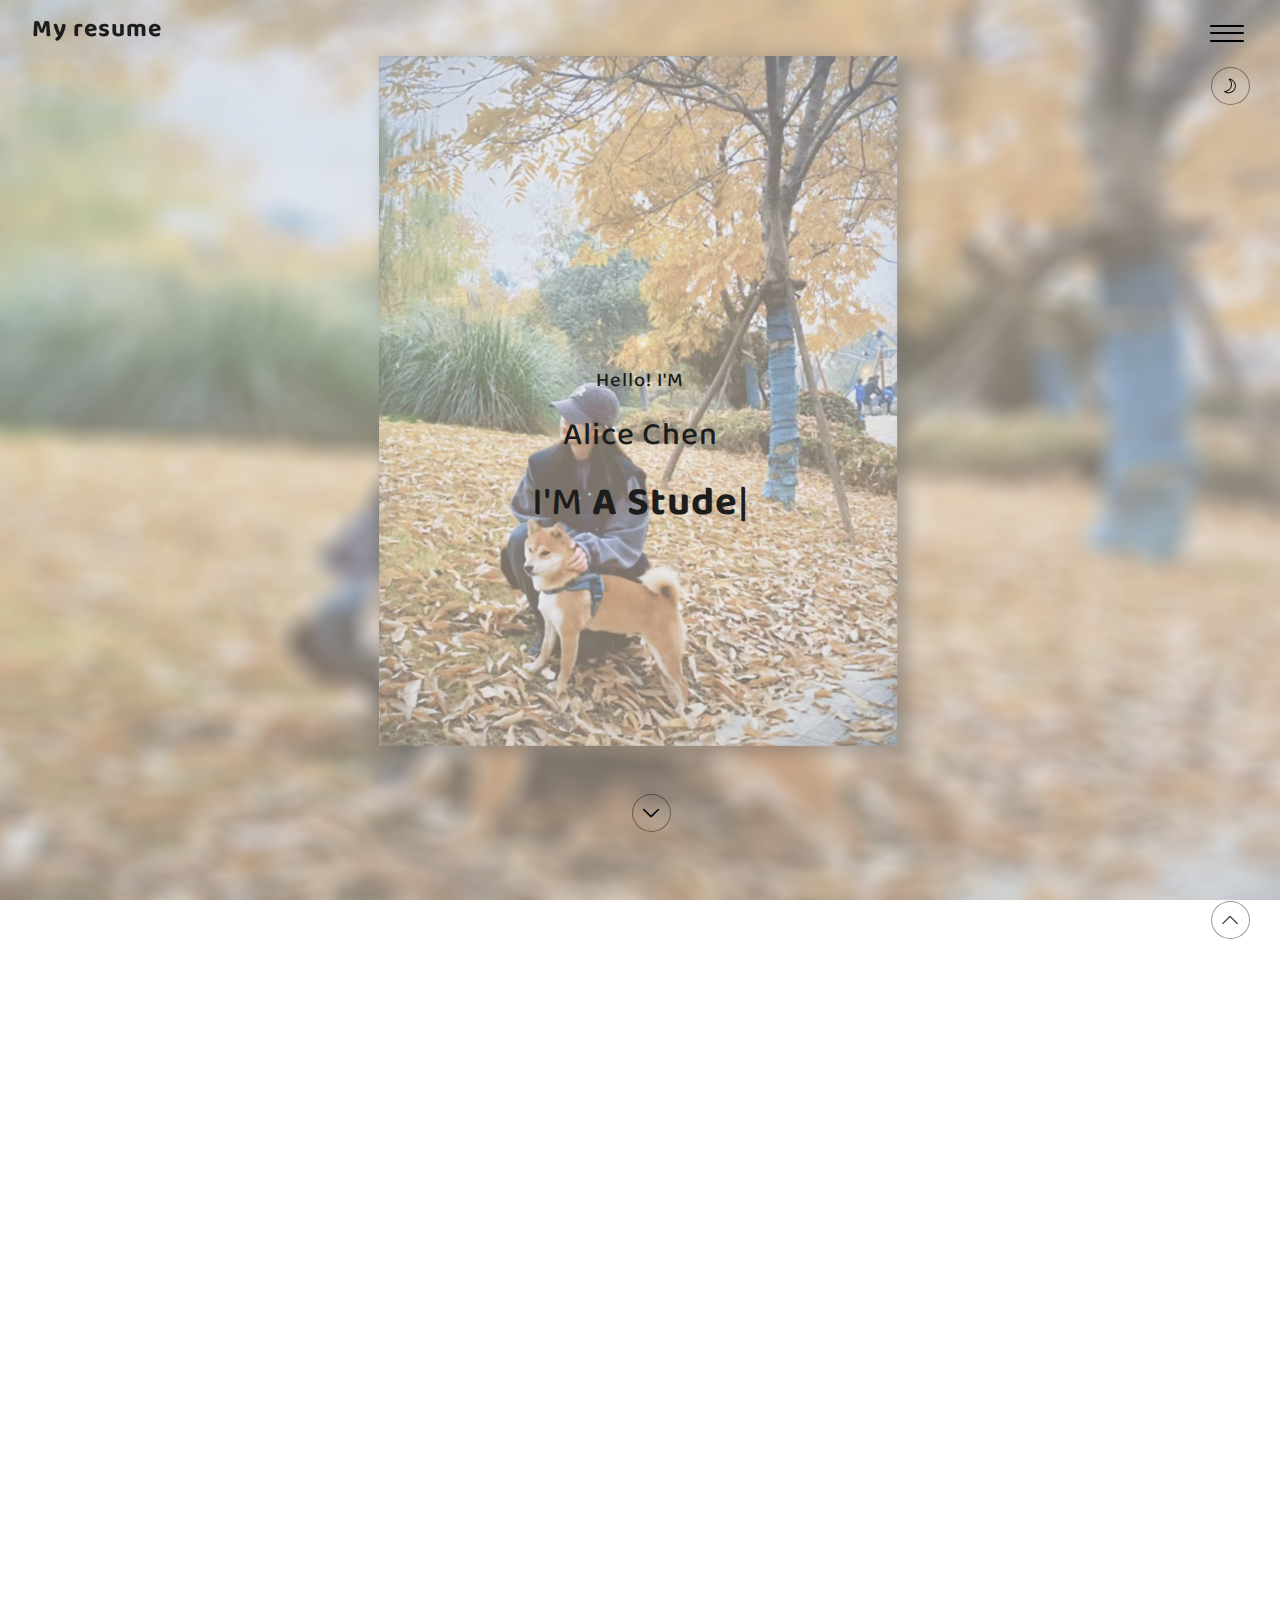
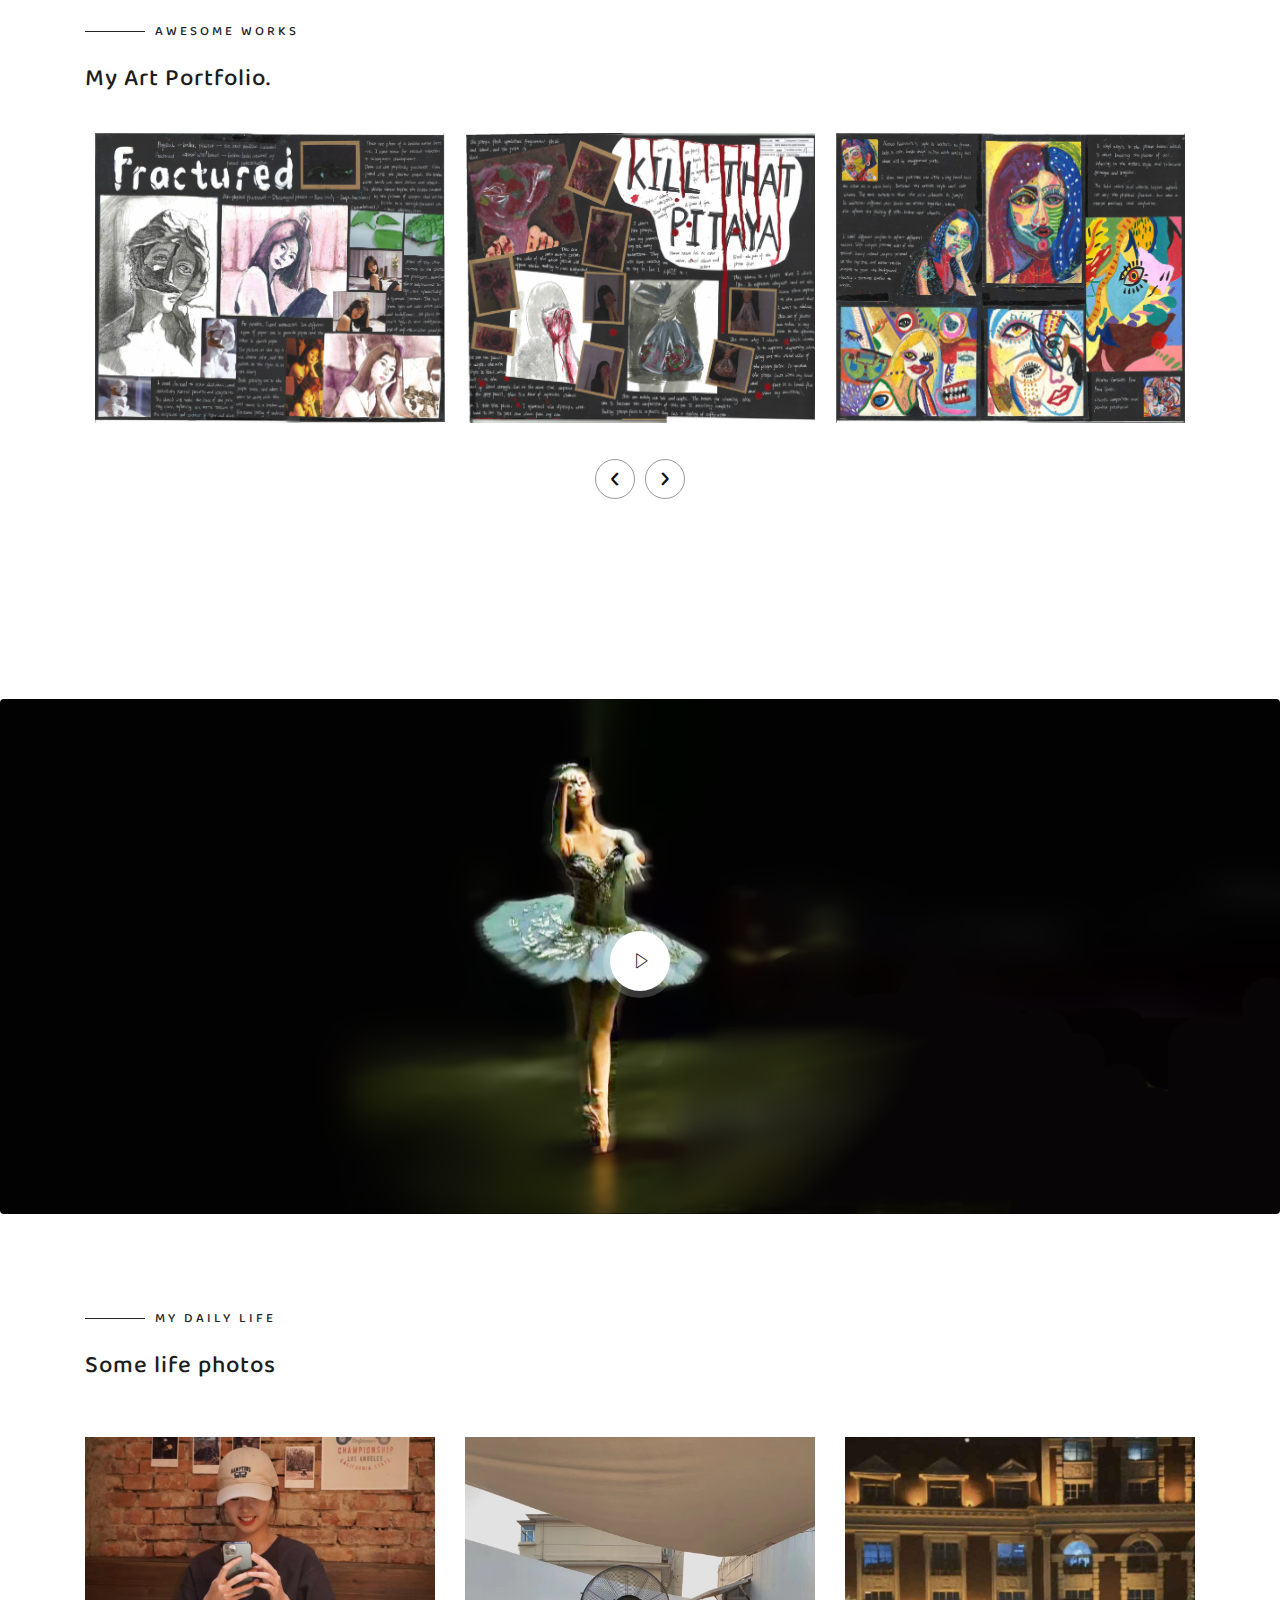
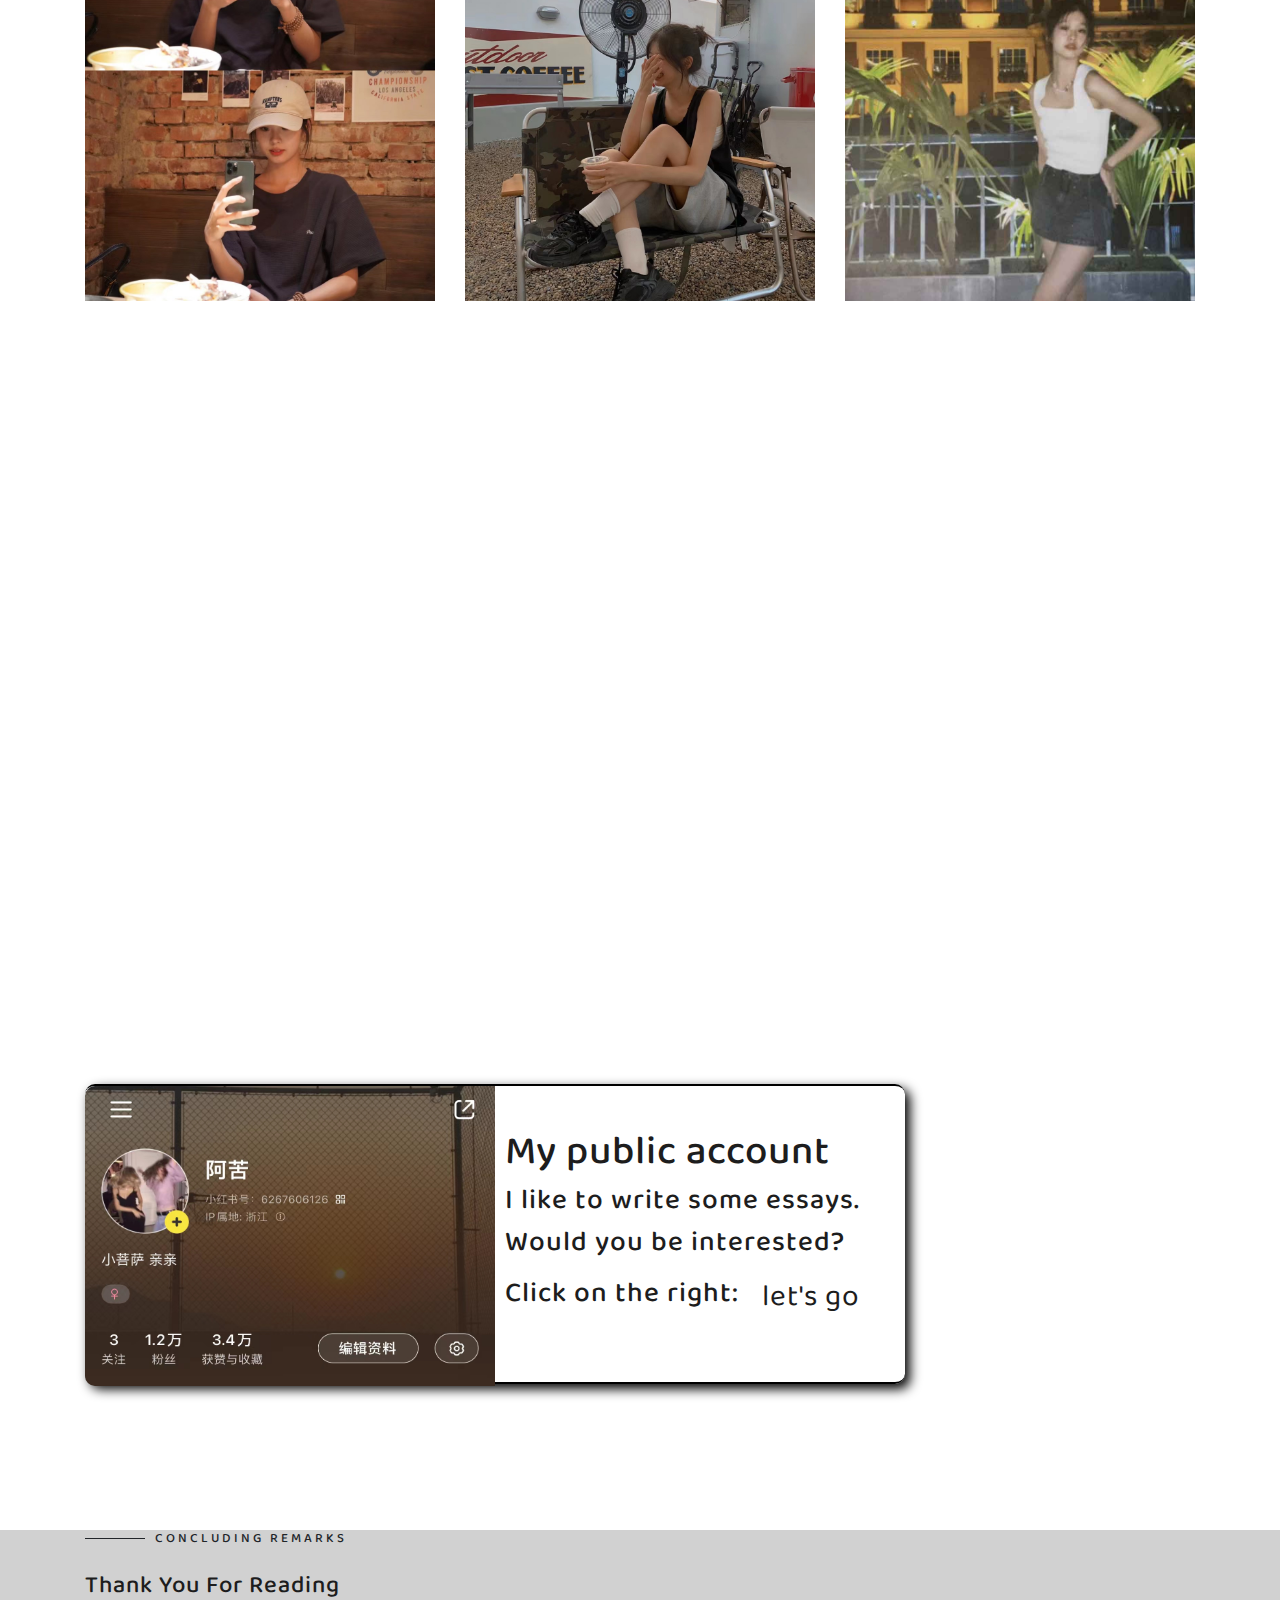
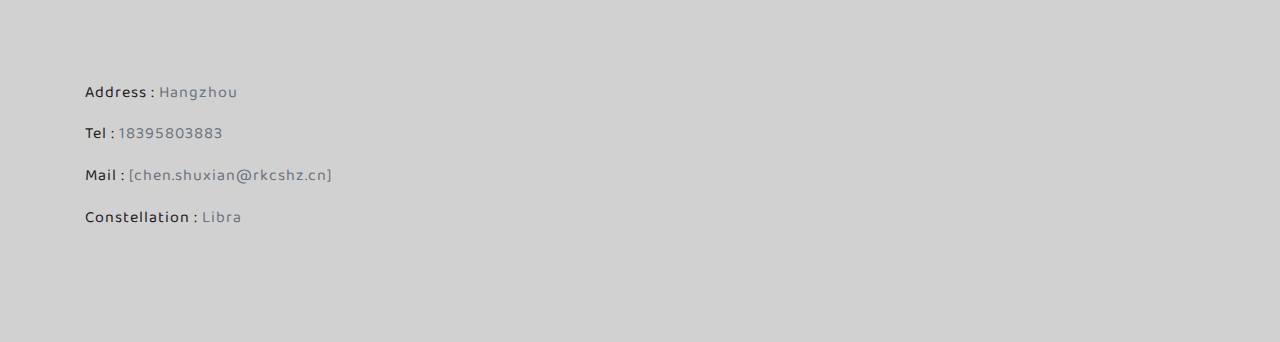
<file: index.html>
﻿<!DOCTYPE html>
<html lang="en">
<head>
    <meta charset="UTF-8">
    <meta name="viewport" content="width=device-width, initial-scale=1.0">
    <title>My introduction</title>
    <meta name="description" content="" />
    <meta name="keywords" content="" />
    <meta name="author" content="Retrina group" />

    <!--  FavIcon  -->
    <link rel="shortcut icon" href="assets/img/favicon.ico">

    <!-- Google Fonts -->
    <link href="https://fonts.googleapis.com/css?family=Baloo+Chettan+2:400,500,700" rel="stylesheet">

    <!--  Plugins Css  -->
    <link rel="stylesheet" href="assets/css/plugins.css">

    <!--  Plugins Css  -->
    <link rel="stylesheet" href="assets/css/animated.css">

    <!--  Custom Style CSS  -->
    <link rel="stylesheet" href="assets/css/style.css">
    <style>
        html,body {
            overflow: auto;
        }
    </style>
</head>
<body data-spy="scroll" data-target="#scrollspy" data-offset="61">

    <!-- ==================== Start Loading ==================== -->

    <div id="overlayer">
        <div id="loading">
            <div id="loading_1" class="loading">.</div>
            <div id="loading_2" class="loading">.</div>
            <div id="loading_3" class="loading">.</div>
            <div id="loading_4" class="loading">l</div>
            <div id="loading_5" class="loading">o</div>
            <div id="loading_6" class="loading">a</div>
            <div id="loading_7" class="loading">d</div>
            <div id="loading_8" class="loading">i</div>
            <div id="loading_9" class="loading">n</div>
            <div id="loading_10" class="loading">g</div>
            <div id="loading_11" class="loading">.</div>
            <div id="loading_12" class="loading">.</div>
            <div id="loading_13" class="loading">.</div>
            <div id="loading_14" class="loading">.</div>
            <div id="loading_15" class="loading">.</div>
        </div>
    </div>

    <!-- ==================== End Loading ==================== -->


    <!-- ==================== Start Navgition ==================== -->

    <header class="fixed-top">
        <div class="logo-area">
            <a href="index.html" class="logo">
                <span class="size-sm mb-0 pl-4 mb-1">My resume</span>
            </a>
        </div>
        <div class="header-info-area">
            <a class="overlay-menu-toggler lni-menu size-md" href="javascript:void(0);"></a>
            <div class="overlay-menu">
                <div class="container">
                        <div class="row">
                            <div class="col-lg-9 col-md-4 overlay-nav">
                                <ul class="list-group text-left" id="myMenu">
                                    <li class="list-group-item">
                                        <a href="#hero" ><span class="nm"  id="#hero#">01.</span>Home</a>
                                    </li>
                                    <li class="list-group-item">
                                        <a href="#about"><span class="nm" id="#about#">02.</span>About</a>
                                    </li>
                                    <li class="list-group-item">
                                        <a href="#portfolio"><span class="nm" id="#portfolio#">03.</span>My Art Portfolio</a>
                                    </li>
                                    <li class="list-group-item">
                                        <a href="#testimonial"><span class="nm" id="#testimonial#">04.</span>My Dance</a>
                                    </li>
                                    <li class="list-group-item">
                                        <a href="#team" ><span class="nm" id="#team#">05.</span>MY daily life</a>
                                    </li>                                   
                                    <li class="list-group-item">
                                        <a href="#blog"><span class="nm" id="#blog#">06.</span>Model photo</a>
                                    </li>
                                    <li class="list-group-item">
                                        <a href="#Writing"><span class="nm" id="#Writing#">07.</span>My Writing</a>
                                    </li>
                                </ul>
                            </div>
                            <div class="col-lg-3 col-md-4">
                                <div class="contact-info">
                                    <div class="item">
                                        <h6>Tel :</h6>
                                        <p>18395803883</p>
                                    </div>
                                    <div class="item">
                                        <h6>Address :</h6>
                                        <p> Hangzhou</p>
                                    </div>
                                    <div class="item">
                                        <h6>Email :</h6>
                                        <p><a href="---------------------" class="__cf_email__" data-cfemail="47292633262b3e202e2b2b222907202a262e2b6924282a">[chen.shuxian@rkcshz.cn]</a></p>
                                        <!-- <ul class="list-inline socails mt-4">
                                            <li class="list-inline-item"><a href="#"><i class="lni-facebook-filled"></i></a></li>
                                            <li class="list-inline-item"><a href="#"><i class="lni-twitter-filled"></i></a></li>
                                            <li class="list-inline-item"><a href="#"><i class="lni-github-original"></i></a></li>
                                            <li class="list-inline-item"><a href="#"><i class="lni-linkedin-original"></i></a></li>
                                        </ul> -->
                                    </div>
                                </div>
                            </div>
                        </div>
                    </div>
            </div>
        </div>
    </header>

     <!-- ==================== End Navgition ==================== -->


    <!-- ==================== Start Hero ==================== -->

    <section id="hero" class="hero hero-01 full-screen">
        <div class="hero-table">
            <div class="hero-table-center">
                <div class="container">
                    <div class="row justify-content-center">
                        <div class="col-lg-12">
                            <div class="text-center hero-content mx-auto">
                                <h5 class="mb-4">Hello! I'M</h5>
                                <h2 class="mx-auto mt-4">Alice Chen</h2>
                                <h1 class="text-capitalize mt-4">I'M <span class="element font-weight-bold" data-elements="a Student.,a girl."></span></h1>
                            </div>
                        </div>
                        <div class="hero-icon">
                            <a href="#about">
                                <i class="lni-chevron-down font-weight-bold"></i>
                            </a>
                        </div>
                    </div>
                </div>
            </div>
        </div>
    </section>

    <!-- ==================== End Hero ==================== -->


    <!-- ==================== Start About  ==================== -->

    <section id="about" class="about py-6">
        <div class="container">
            <div class="row align-items-center pb-5">
                <div class="col-lg-8 wow fadeInLeft">
                    <div class="mt-3">
                        <h2 class="sub-title">Let Me Introduce Myself.</h2>
                        <h4 class="mt-4">Hello! <span class="base-color font-weight-bold">I'M Alice Chen.</span></h4>
                        <p class="text-muted mt-4"> I'm from Hangzhou. In life, I am a colorful person. I have my long-standing interests, such as playing the piano, writing and ballet; There are also new things that I'm trying to do, like skiing, cross-stitch, screenwriting, swimming, porn studies, etc.</p>
                        <div class="row">
                            <div class="col-md-6">
                                <ul class="about-info">
                                    <li class="mt-3">Full Name :<span class="text-muted ml-3">  Alice. Chen</span></li>
                                    <li class="mt-3">Email :<span class="text-muted ml-3"><a href="/cdn-cgi/l/email-protection" class="__cf_email__" data-cfemail="6a040b1e0b06130d0306060f042a0d070b030644090507">chen.shuxian@rkcshz.cn</a></span></li>
                                    <li class="mt-3">Address :<span class="text-muted ml-3">  Hangzhou</span></li>
                                </ul>
                            </div>
                            <div class="col-md-6">
                                <ul class="about-info">
                                    <li class="mt-3">Birth Date :<span class="text-muted ml-3"> 10-12-2004</span></li>
                                    <li class="mt-3">Constellation :<span class="text-muted ml-3"> Libra</span></li>
                                    <li class="mt-3">Tel :<span class="text-muted ml-3"> 18395803883</span></li>
                                </ul>
                            </div>
                        </div>
                        <div class="mt-4 pt-2">
                            <a href="#" class="main-btn">Back to top</a>
                        </div>
                    </div>
                </div>
                <div class="col-lg-4 wow fadeInRight">
                    <div class="mt-3 about-img">
                        <img src="assets/img/wex_20220929192509.jpg" alt="" class="img-fluid rounded">
                    </div>
                </div>
            </div>
            <!-- <div class="row align-items-center mt-5">
                <div class="col-lg-6">
                    <h4>Self evaluation</h4>
                    <p class="mt-3 text-muted">How are you? I'm fine 3Q, and you?How are you? I'm fine 3Q, and you?How are you? I'm fine 3Q, and you?How are you? I'm fine 3Q, and you?How are you? I'm fine 3Q, and you?</p>
                </div>
                <div class="col-lg-6">
                    <div id="skills" class="skill-box pt-4 pt-lg-0 mt-4">
                        <div class="skillbar clearfix" data-percent="95%">
                            <div class="skillbar-title"><span>A</span></div>
                            <div class="fill-skillbar skillbar-bar"></div>
                            <div class="skill-bar-percent">95%</div>
                        </div>
                        <div class="skillbar clearfix " data-percent="85%">
                            <div class="skillbar-title"><span>B</span></div>
                            <div class="fill-skillbar skillbar-bar"></div>
                            <div class="skill-bar-percent">85%</div>
                        </div>
                        <div class="skillbar clearfix" data-percent="75%">
                            <div class="skillbar-title"><span>C</span></div>
                            <div class="fill-skillbar skillbar-bar"></div>
                            <div class="skill-bar-percent">75%</div>
                        </div>
                    </div>
                </div>
            </div> -->
        </div>
    </section>

    <!-- ==================== End About  ==================== -->

    <!-- ==================== Start Services ==================== -->

    <!-- <section id="services" class="pb-6">
        <div class="container">
            <div class="row justify-content-center">
                <div class="col-lg-12 wow fadeInUp" data-wow-delay="200ms" data-wow-duration="1000ms">
                    <div class="text-left">
                        <h2 class="sub-title">Know Me Better</h2>
                        <h4 class="mt-4">My specialty</h4>
                    </div>
                </div>
            </div>
            <div class="row">
                <div class="col-lg-4 wow fadeInUp mt-4" data-wow-delay="200ms" data-wow-duration="1000ms">
                    <div class="services-item text-left">
                        <div class="p-4">
                            <img src="assets/img/dancing.png" alt="" style="width: 37px; height: 36px;">
                            <h5 class="my-4">Dance level</h5>
                            <p class="mb-0 text-muted">I love dancing.My dancing ability is very strong!</p>
                        </div>
                    </div>
                </div>
                <div class="col-lg-4 wow fadeInUp mt-4" data-wow-delay="400ms" data-wow-duration="1000ms">
                    <div class="services-item text-left">
                        <div class="p-4">
                            <img src="assets/img/painting.png" alt="" style="width: 37px; height: 36px;">
                            <h5 class="my-4">Painting level</h5>
                            <p class="mb-0 text-muted">I love painting.My painting ability is very strong! </p>
                        </div>
                    </div>
                </div>
                <div class="col-lg-4 wow fadeInUp mt-4" data-wow-delay="500ms" data-wow-duration="1000ms">
                    <div class="services-item text-left">
                        <div class="p-4">
                            <img src="assets/img/learning.png" alt="" style="width: 37px; height: 36px;">
                            <h5 class="my-4">Learning ability</h5>
                            <p class="mb-0 text-muted">I love learning.My learning ability is very strong! </p>
                        </div>
                    </div>
                </div>
                <div class="col-lg-4 wow fadeInUp mt-4" data-wow-delay="200ms" data-wow-duration="1000ms">
                    <div class="services-item text-left">
                        <div class="p-4">
                            <img src="assets/img/computer160.png" alt="" style="width: 37px; height: 36px;">
                            <h5 class="my-4">Computer level</h5>
                            <p class="mb-0 text-muted">I love computer technology.My computer skills are very strong! </p>
                        </div>
                    </div>
                </div>
                <div class="col-lg-4 wow fadeInUp mt-4" data-wow-delay="400ms" data-wow-duration="1000ms">
                    <div class="services-item text-left">
                        <div class="p-4">                          
                            <img src="assets/img/design.png" alt="" style="width: 37px; height: 36px;">
                            <h5 class="my-4">Art design</h5>
                            <p class="mb-0 text-muted">I love art.My design ability is very strong! </p>
                        </div>
                    </div>
                </div>
                <div class="col-lg-4 wow fadeInUp mt-4" data-wow-delay="500ms" data-wow-duration="1000ms">
                    <div class="services-item text-left">
                        <div class="p-4">
                            <img src="assets/img/logical.png" alt="" style="width: 37px; height: 36px;">
                            <h5 class="my-4">Logic ability</h5>
                            <p class="mb-0 text-muted">I love thinking.My logical ability is very strong! </p>
                        </div>
                    </div>
                </div>
            </div>
        </div>
    </section> -->

    <!-- ==================== End Services ==================== -->


    <!-- ==================== Start Works ==================== -->

    <section id="portfolio" class="portfolio pb-6">
        <div class="container">
            <div class="row">
                <div class="col-lg-12">
                    <div class="text-left">
                        <h2 class="sub-title">Awesome Works</h2>
                        <h4 class="mt-4">My Art Portfolio.</h4>
                    </div>
                </div>
            </div>
            <div class="row mt-4">
                <div class="col-lg-12 pb-5">
                    <div class="owl-carousel">
                        <!-- Item 01 -->
                        <div class="portfolio-item">
                            <div class="portfolio-item-content box">
                                <img src="assets/img/portfolio/未标题_全景图-1.jpg" alt="/" style="height:290px ;">
                                <div class="box-content">
                                    <h6><a href="portfolio-light.html"> Art Portfolio</a></h6>
                                    <h4><a href="portfolio-light.html">Please click on me to see more.</a></h4>
                                </div>
                            </div>
                        </div>
                        <!-- Item 02 -->
                        <div class="portfolio-item">
                            <div class="portfolio-item-content box">
                                <img src="assets/img/portfolio/未标题_全景图-1-2.jpg" alt="/" style="height:290px ;">
                                <div class="box-content">
                                    <h6><a href="portfolio-light.html"> Art Portfolio</a></h6>
                                    <h4><a href="portfolio-light.html">Please click on me to see more.</a></h4>
                                </div>
                            </div>
                        </div>
                        <!-- Item 03 -->
                        <div class="portfolio-item">
                            <div class="portfolio-item-content box">
                                <img src="assets/img/portfolio/未标题_全景图-2.jpg" alt="/" style="height:290px ;">
                                <div class="box-content">
                                    <h6><a href="portfolio-light.html"> Art Portfolio</a></h6>
                                    <h4><a href="portfolio-light.html">Please click on me to see more.</a></h4>
                                </div>
                            </div>
                        </div>
                        <!-- Item 04 -->
                        <div class="portfolio-item">
                            <div class="portfolio-item-content box">
                                <img src="assets/img/portfolio/未标题_全景图-3-1.jpg" alt="/" style="height:290px ;">
                                <div class="box-content">
                                    <h6><a href="portfolio-light.html"> Art Portfolio</a></h6>
                                    <h4><a href="portfolio-light.html">Please click on me to see more.</a></h4>
                                </div>
                            </div>
                        </div>
                        <!-- Item 05 -->
                        <div class="portfolio-item">
                            <div class="portfolio-item-content box">
                                <img src="assets/img/portfolio/未标题_全景图-3.jpg" alt="/" style="height:290px ;">
                                <div class="box-content">
                                    <h6><a href="portfolio-light.html"> Art Portfolio</a></h6>
                                    <h4><a href="portfolio-light.html">Please click on me to see more.</a></h4>
                                </div>
                            </div>
                        </div>
                        <!-- Item 06 -->
                        <div class="portfolio-item">
                            <div class="portfolio-item-content box">
                                <img src="assets/img/portfolio/未标题_全景图-6.jpg" alt="/" style="height:290px ;">
                                <div class="box-content">
                                    <h6><a href="portfolio-light.html"> Art Portfolio</a></h6>
                                    <h4><a href="portfolio-light.html">Please click on me to see more.</a></h4>
                                </div>
                            </div>
                        </div>
                        <!-- Item 07 -->
                        <div class="portfolio-item">
                            <div class="portfolio-item-content box">
                                <img src="assets/img/portfolio/未标题_全景图-5.jpg" alt="/" style="height:290px ;">
                                <div class="box-content">
                                    <h6><a href="portfolio-light.html"> Art Portfolio</a></h6>
                                    <h4><a href="portfolio-light.html">Inspiring new space.</a></h4>
                                </div>
                            </div>
                        </div>
                        <!-- Item 08 -->
                        <!-- <div class="portfolio-item">
                            <div class="portfolio-item-content box">
                                <img src="assets/img/portfolio/portfolio-08.jpg" alt="/" style="height:290px ;">
                                <div class="box-content">
                                    <h6><a href="portfolio-light.html">art & illustration</a></h6>
                                    <h4><a href="portfolio-light.html">Inspiring new space.</a></h4>
                                </div>
                            </div>
                        </div> -->
                        <!-- Item 09 -->
                        <!-- <div class="portfolio-item">
                            <div class="portfolio-item-content box">
                                <img src="assets/img/portfolio/portfolio-09.jpg" alt="/" style="height:290px ;">
                                <div class="box-content">
                                    <h6><a href="portfolio-light.html">art & illustration</a></h6>
                                    <h4><a href="portfolio-light.html">Inspiring new space.</a></h4>
                                </div>
                            </div>
                        </div> -->
                        <!-- Item 10 -->
                        <!-- <div class="portfolio-item">
                            <div class="portfolio-item-content box">
                                <img src="assets/img/portfolio/portfolio-10.jpg" alt="/" style="height:290px ;">
                                <div class="box-content">
                                    <h6><a href="portfolio-light.html">art & illustration</a></h6>
                                    <h4><a href="portfolio-light.html">Inspiring new space.</a></h4>
                                </div>
                            </div>
                        </div> -->
                    </div>
                </div>
            </div>
        </div>
    </section>

    <!-- ==================== End Works ==================== -->


    <!-- ==================== Start Testimonial ==================== -->

    <!-- <section class="testimonial pb-6" id="testimonial">
        <div class="container text-center">
            <div class="row border-top border-bottom">
                <div class="col-12 py-6">
                    <div class="owl-carousel"> -->
                        <!-- Item 01 -->
                        <!-- <div class="testimonial-item">
                            <p>"This has been one of the best Customer Support experiences I have ever had. The design of the theme also, AMAZING! Thank you so much for all your help DynamicLayers!"</p>
                            <div class="mt-5">
                                <img src="assets/img/client-01.png" alt="/" class="mx-auto rounded-circle">
                            </div>
                            <h4 class="mt-3">-Jone Doe, <span class="font-weight-bold">Seo Manager</span></h4>
                        </div> -->
                        <!-- Item 02 -->
                        <!-- <div class="testimonial-item">
                            <p>"This has been one of the best Customer Support experiences I have ever had. The design of the theme also, AMAZING! Thank you so much for all your help DynamicLayers!"</p>
                            <div class="mt-5">
                                <img src="assets/img/client-02.png" alt="/" class="mx-auto rounded-circle">
                            </div>
                            <h4 class="mt-3">-Jessy Doe, <span class="font-weight-bold">UI Designer</span></h4>
                        </div> -->
                        <!-- Item 03 -->
                        <!-- <div class="testimonial-item">
                            <p>"This has been one of the best Customer Support experiences I have ever had. The design of the theme also, AMAZING! Thank you so much for all your help DynamicLayers!"</p>
                            <div class="mt-5">
                                <img src="assets/img/client-03.png" alt="/" class="mx-auto rounded-circle">
                            </div>
                            <h4 class="mt-3">-Jully Doe, <span class="font-weight-bold">UX Designer</span></h4>
                        </div>
                    </div>
                </div>
            </div>
        </div>
    </section> -->

    <!-- ====================  End  Testimonial ==================== -->


    <!-- ==================== Start Video ==================== -->
    <section class="testimonial pb-6" id="testimonial"></section>
    <section class="my-video pb-6">
        <div class="container-fluid">
            <div class="row">
                <div class=" mx-auto">
                    <div class="position-relative video">
                        <img src="assets/img/WechatIMG1514.png" alt="/" class="img-fluid rounded">
                        <a href="./assets/img/开开心心 不动脑筋 2022-03-03 12.43.41.mp4" class="popup-vimeo video-box-btn my-4 mb-lg-0">
                            <i class="lni-play base-color"></i>
                        </a>
                    </div>
                </div>
            </div>
        </div>
    </section>
</section>

    <!-- ====================  End Video ==================== -->


    <!-- ==================== Start Team ==================== -->

    <section id="team" class="team pb-6">
        <div class="container">
            <div class="row">
                <div class="col-lg-12">
                    <div class="text-left">
                        <h2 class="sub-title">my daily life</h2>
                        <h4 class="mt-4">Some life photos</h4>
                    </div>
                </div>
            </div>
            <div class="row mt-4">
                <div class="col-md-6 col-lg-4">
                    <div class="box" style="height: 490px;">
                        <a href="#"></a>
                        <img src="assets/img/微信图片_20221002235609.jpg" class="w-100" alt="" >
                        <div class="box-content">
                            <h3 class="title">life</h3>
                            <ul class="social">
                                <li><a href="#"><i class="lni-instagram-original"></i></a></li>
                            </ul>
                            <span class="post">&nbsp;</span>
                        </div>
                    </div>
                </div>
                <div class="col-md-6 col-lg-4">
                    <div class="box" style="height: 490px;">
                        <a href="#"></a>
                        <img src="assets/img/微信图片_20221002235633.jpg" class="w-100" alt="" >
                        <div class="box-content">
                            <h3 class="title">life</h3>
                            <ul class="social">
                                <li><a href="#"><i class="lni-instagram-original"></i></a></li>
                            </ul>
                            <span class="post">&nbsp;</span>
                        </div>
                    </div>
                </div>
                <div class="col-md-6 col-lg-4">
                    <div class="box" style="height: 490px;">
                        <a href="#"></a>
                        <img src="assets/img/123.jpg" class="w-100" alt="" >
                        <div class="box-content">
                            <h3 class="title">life</h3>
                            <ul class="social">
                                <li><a href="#"><i class="lni-instagram-original"></i></a></li>
                            </ul>
                            <span class="post">&nbsp;</span>
                        </div>
                    </div>
                </div>
            </div>
        </div>
    </section>

    <!-- ====================  End team ==================== -->


    <!-- ==================== Start Fun Facts ==================== -->

    <!-- <div class="pb-6 facts">
        <div class="container">
            <div id="count-up" class="text-center">
                <div class="container">
                    <div class="row"> -->
                        <!-- Item-01 -->
                        <!-- <div class="col-12 col-sm-6 col-md-3 mt-sm-0 count-item">
                            <div class="count-icon">
                                <i class="lni-download size-lg"></i>
                            </div>
                            <div class="count-content">
                                <span class="timer count-number" data-from="0" data-to="286" data-speed="5000">286</span>
                            </div>
                            <p class="mb-0">Files Download</p>
                        </div> -->
                        <!-- Item-02 -->
                        <!-- <div class="col-12 col-sm-6 col-md-3 mt-sm-0 mt-5 count-item">
                            <div class="count-icon">
                                <i class="lni-pencil-alt size-lg"></i>
                            </div>
                            <div class="count-content">
                                <span class="timer count-number" data-from="0" data-to="6549" data-speed="5000">6549</span>
                            </div>
                            <p class="mb-0">Project Done</p>
                        </div> -->
                        <!-- Item-03 -->
                        <!-- <div class="col-12 col-sm-6 col-md-3 mt-md-0 mt-5 count-item">
                            <div class="count-icon">
                                <i class="lni-medall size-lg"></i>
                            </div>
                            <div class="count-content">
                                <span class="timer count-number" data-from="0" data-to="793" data-speed="5000">793</span>
                            </div>
                            <p class="mb-0">Get Award</p>
                        </div> -->
                        <!-- Item-04 -->
                        <!-- <div class="col-12 col-sm-6 col-md-3 mt-md-0 mt-5 count-item">
                            <div class="count-icon">
                                <i class="lni-emoji-smile size-lg"></i>
                            </div>
                            <div class="count-content">
                                <span class="timer count-number" data-from="0" data-to="286" data-speed="5000">286</span>
                            </div>
                            <p class="mb-0">Happy Client</p>
                        </div>
                    </div>
                </div>

            </div>
        </div>
    </div> -->

    <!-- ====================  End Fun Facts ==================== -->


    <!-- ==================== Start Blog ==================== -->

    <section class="blog pb-6" id="blog">
        <div class="container">
            <div class="row justify-content-center">
                <div class="col-lg-12 wow fadeInUp" data-wow-delay="200ms" data-wow-duration="1000ms">
                    <div class="text-left">
                        <h2 class="sub-title">Photo Introduction</h2>
                        <h4 class="mt-4">Model photo</h4>
                    </div>
                </div>
            </div>
            <div class="row mt-5">
                <div class="col-lg-4 mt-3 wow fadeInUp" data-wow-delay="200ms" data-wow-duration="1000ms">
                    <div class="bg-light">
                        <div class="blog-img" style="height: 211px;">
                            <img src="assets/img/portfolio/bai2.jpg" alt="/" >
                        </div>
                        <div class="p-4 blog-content">
                            <div class="info mb-2">
                                <a href="#0">As a model</a>
                                <a href="#0"></a>
                            </div>
                            <h5 class="mt-3">
                                <a href="#0">pleats</a>
                            </h5>
                            <a class="mt-3" href="dance1.html">
                                <span>Read More</span>
                            </a>
                        </div>
                    </div>
                </div>
                <div class="col-lg-4 mt-3 wow fadeInUp" data-wow-delay="400ms" data-wow-duration="1000ms">
                    <div class="bg-light">
                        <div class="blog-img" style="height: 211px;">
                            <img src="assets/img/portfolio/zi2.jpg" alt="/" >
                        </div>
                        <div class="p-4 blog-content">
                            <div class="info mb-2">
                                <a href="#0">As a model</a>
                                <a href="#0"></a>
                            </div>
                            <h5 class="mt-3">
                                <a href="#0">space concept</a>
                            </h5>
                            <a class="mt-3" href="dance3.html">
                                <span>Read More</span>
                            </a>
                        </div>
                    </div>
                </div>
                <div class="col-lg-4 mt-3 wow fadeInUp" data-wow-delay="500ms" data-wow-duration="1000ms">
                    <div class="bg-light">
                        <div class="blog-img" style="height: 211px;">
                            <img src="assets/img/portfolio/meng1.jpg" alt="/" >
                        </div>
                        <div class="p-4 blog-content">
                            <div class="info mb-2">
                                <a href="#0">As a model</a>
                                <a href="#0"></a>
                            </div>
                            <h5 class="mt-3">
                                <a href="#0">bondage</a>
                            </h5>
                            <a class="mt-3" href="dance2.html">
                                <span>Read More</span>
                            </a>
                        </div>
                    </div>
                </div>
            </div>
        </div>
    </section>

    <section class="blog pb-6" id="Writing">
        <div class="container">
            <div class="row justify-content-center">
                <div class="col-lg-12 wow fadeInUp" data-wow-delay="200ms" data-wow-duration="1000ms">
                    <div class="text-left">
                        <h2 class="sub-title">Introduction to Writing</h2>
                        <h4 class="mt-4">My Writing</h4>
                    </div>
                </div>
            </div>
            <div class="writing_box" style=" border-radius: 10px; border-bottom: 2px solid black ; border-top: 2px solid black ; height: 300px; width: 820px; box-shadow: 5px 5px 12px black; display: flex; " >
                <img src="assets/img/small_red_book_20220930163532.jpg" alt="" style="height: 300px; width: 410px; border-radius: 10px 0 0 10px; ">
                <div class="red_book_box" style="display: flex; flex-direction: column;  justify-content: flex-start; margin: 40px 10px 10px 10px; ">
                    <h1>My public account</h1>
                    <h3>I like to write some essays.</h3>
                    <h3>Would you be interested?</h3>
                    <div class="a_box" style="display: flex; justify-content: space-between; align-items: center;height: 60px; "><h3>Click on the right:</h3><a href="writing.html" style="font-size: 30px;">let's go</a></div>
                </div>
            </div>
                
                
            
        </div>
    </section>
    <!-- ====================  End Blog ==================== -->


    <!-- ==================== Start  Contact ==================== -->

    <section class="contact pb-6" id="contact" style="background-color: rgb(209, 209, 209); margin-top: 30px;">
        <div class="container" style="margin-top: 50px;">
            <div class="row justify-content-center">
                <div class="col-lg-12">
                    <div class="text-left">
                        <h2 class="sub-title">Concluding Remarks</h2>
                        <h4 class="mt-4">Thank You For Reading</h4>
                    </div>
                </div>
            </div>
            <div class="row mt-5">
                <div class="col-lg-6 text-left">
                    <div class="contact-form">
                        <!-- <h6>Finally, let me introduce myself </h6>
                        <p class="mt-4 text-muted">--------------------------------</p> -->
                        <div class="mt-4" style="margin-top: 0;">
                            <p> Address : <span class="text-muted"> Hangzhou</span></p>
                            <p> Tel : <span class="text-muted"> 18395803883</span></p>
                            <p> Mail : <span class="text-muted"><a href="javascript:;" class="__cf_email__" data-cfemail="96f8f7e2f7faeff1fffafaf3f8d6f1fbf7fffab8f5f9fb">[chen.shuxian@rkcshz.cn]</a></span></p>
                            <p> Constellation : <span class="text-muted"> Libra</span></p>
                        </div>
                    </div>
                </div>
                <div class="col-lg-6 text-left">
                    <!-- <h6>How can I help you ? </h6>
                    <form id="contactForm" class="form mt-3">
                        <div class="row">
                            <div class="col-lg-12 form-item">
                                <div class="form-group">
                                    <input name="name" id="name" type="text" class="form-control" placeholder="Your Name*" required >
                                </div>
                            </div>
                            <div class="col-lg-12 form-item">
                                <div class="form-group">
                                    <input name="email" id="email" type="email" class="form-control" placeholder="Your Email*" required >
                                </div>
                            </div>
                            <div class="col-12 form-item">
                                <div class="form-group">
                                    <textarea name="comments" id="comments" rows="2" class="form-control h-auto" placeholder="Your message..."></textarea>
                                </div>
                            </div>
                            <div class="col-sm-12 text-left">
                                <button type="button" class="main-btn" id="submit-btn" onclick="sendEmail()">Send Message</button>
                                <div id="message" class="toast shadow-none main-btn bg-transparent" role="alert" aria-live="assertive" aria-atomic="true" data-delay="4000" >
                                    <div class="toast-body d-inline-block"></div>
                                    <button type="button" class="pr-3 close" data-dismiss="toast" aria-label="Close">
                                        <span aria-hidden="true" class="lni-close"></span>
                                    </button>
                                </div>
                            </div>
                        </div>
                    </form> -->
                </div>
            </div>
        </div>
    </section>

    <!-- ====================  End  Contact ==================== -->


    <!-- ==================== Start Footer ==================== -->

    <!-- <footer class="footer py-6">
        <div class="container">
            <div class="row justify-content-center text-center">
                <div class="col-md-12">
                    <div class="text-center">
                        <a class="logo" href="#">
                            <span>ARAS</span>
                        </a>
                        <ul class="list-inline socails mt-4">
                            <li class="list-inline-item"><a href="#"><i class="lni-facebook-filled"></i></a></li>
                            <li class="list-inline-item"><a href="#"><i class="lni-twitter-filled"></i></a></li>
                            <li class="list-inline-item"><a href="#"><i class="lni-github-original"></i></a></li>
                            <li class="list-inline-item"><a href="#"><i class="lni-linkedin-original"></i></a></li>
                        </ul>
                        <p class="text-dark"> 2020 &copy; ARAS. Designed by <a href="http://www.bootstrapmb.com/" class="base-color">Retrina Group</a>.</p>
                    </div>
                </div>
            </div>
        </div>
    </footer> -->

    <!-- ====================  End Footer ==================== -->


    <!-- ====================  Start  Color Scheme  ==================== -->

    <a class="color-scheme text-white d-inline-block" href="javascript:void(0)"><i class="lni-night"></i></a>

    <!-- ====================  End Color Scheme ==================== -->


    <!-- ==================== Start Return to Top ==================== -->

    <a href="javascript:void(0)" class="return-to-top"><i class="lni-chevron-up"></i></a>

    <!-- ==================== End Return to Top ==================== -->



    <!--  JavaScripts  -->
    <script src="assets/js/jquery-3.4.1.min.js"></script>

    <!--  Plugins JS  -->
    <script src="assets/js/plugins.js"></script>

    <!--  Plugins JS  -->
    <script src="assets/js/wow.min.js"></script>

    <!--  Custom JS  -->
    <script src="assets/js/aras.js"></script>
    <script>
        
        var loc = location.href;
        var n1 = loc.length;//地址的总长度
        var n2 = loc.indexOf("?");//取得=号的位置
        var id = decodeURI(loc.substr(n2+1, n1-n2));//从=号后面的内容
        // if (id=='#hero') {
        //     document.getElementById("#hero#").click();
        //     // console.log('okok');
        // } else if (id=='#about') {
        //     document.getElementById("#about#").click();

        // }
        console.log(id);
        window.onload=function(options) {
            console.log(options);
        }
    </script>
</body>
</html>
</file>
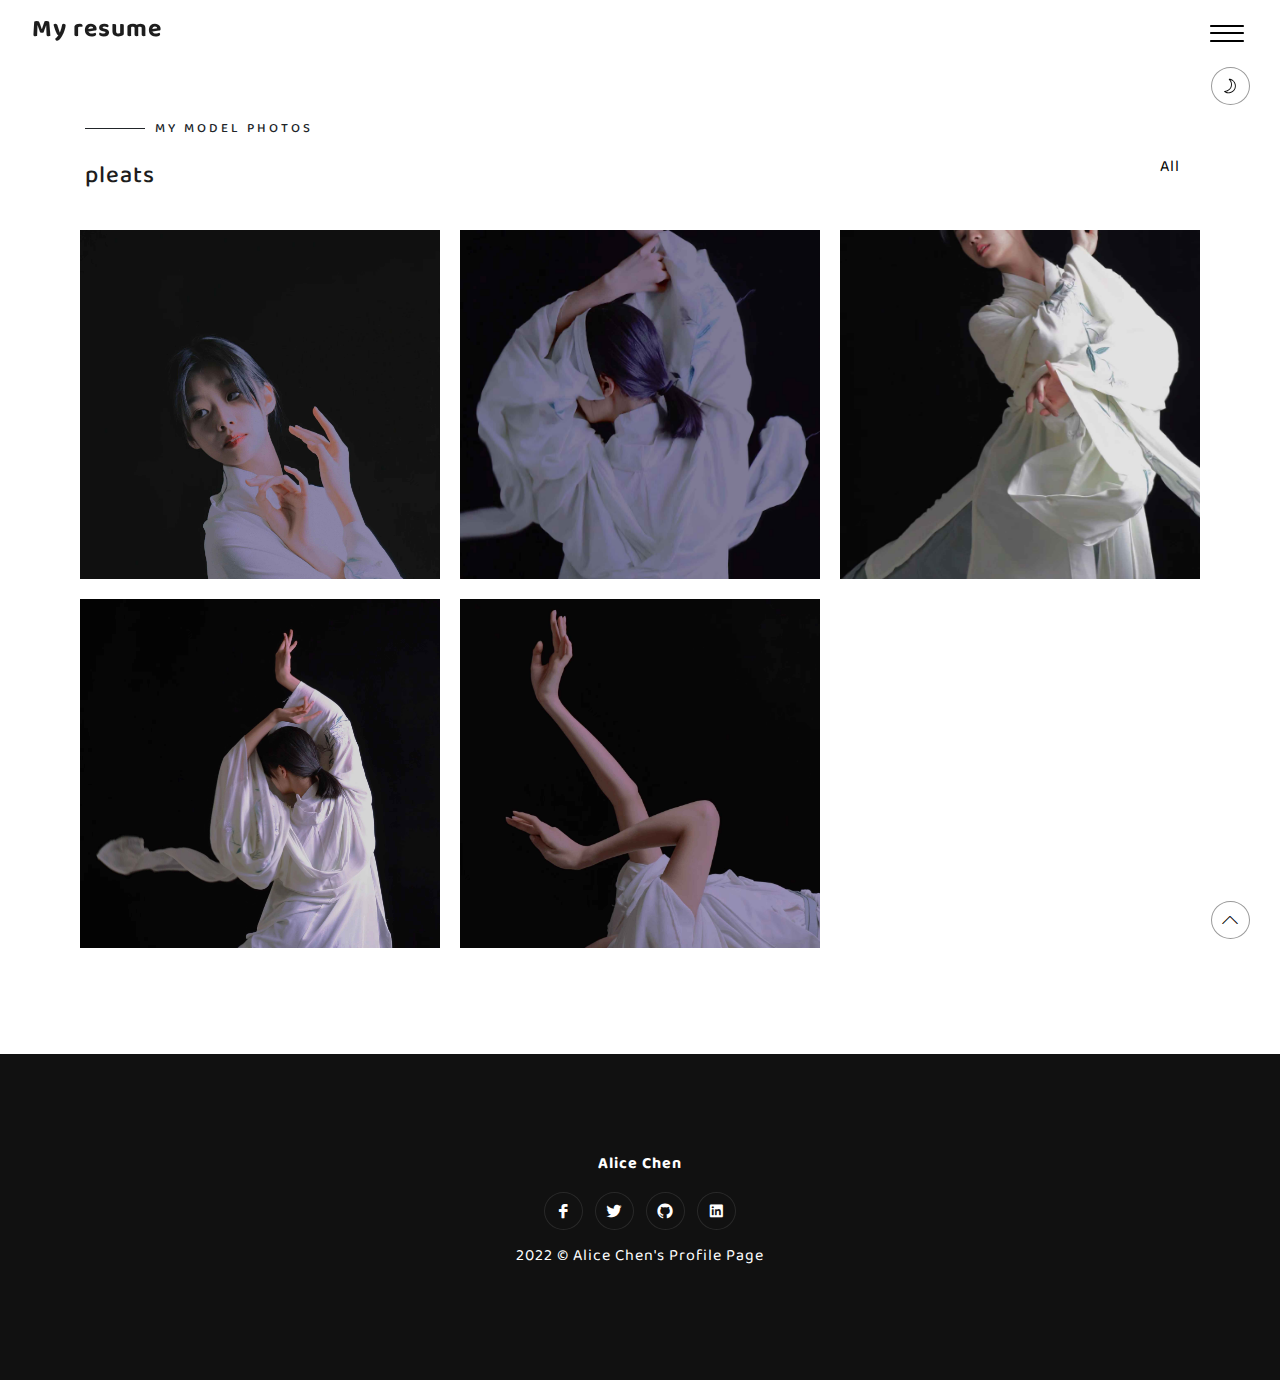
<file: dance1.html>
﻿<!DOCTYPE html>
<html lang="en">
<head>
    <meta charset="UTF-8">
    <meta name="viewport" content="width=device-width, initial-scale=1.0">
    <title>My introduction</title>
    <meta name="description" content="" />
    <meta name="keywords" content="" />
    <meta name="author" content="Retrina group" />

    <!--  FavIcon  -->
    <link rel="shortcut icon" href="assets/img/favicon.ico">

    <!-- Google Fonts -->
    <link href="https://fonts.googleapis.com/css?family=Baloo+Chettan+2:400,500,700" rel="stylesheet">

    <!--  Plugins Css  -->
    <link rel="stylesheet" href="assets/css/plugins.css">

    <!--  Plugins Css  -->
    <link rel="stylesheet" href="assets/css/animated.css">

    <!--  Custom Style CSS  -->
    <link rel="stylesheet" href="assets/css/style.css">

</head>
<body data-spy="scroll" data-target="#scrollspy" data-offset="61">

    <!-- ==================== Start Loading ==================== -->

    <div id="overlayer">
        <div id="loading">
            <div id="loading_1" class="loading">.</div>
            <div id="loading_2" class="loading">.</div>
            <div id="loading_3" class="loading">.</div>
            <div id="loading_4" class="loading">l</div>
            <div id="loading_5" class="loading">o</div>
            <div id="loading_6" class="loading">a</div>
            <div id="loading_7" class="loading">d</div>
            <div id="loading_8" class="loading">i</div>
            <div id="loading_9" class="loading">n</div>
            <div id="loading_10" class="loading">g</div>
            <div id="loading_11" class="loading">.</div>
            <div id="loading_12" class="loading">.</div>
            <div id="loading_13" class="loading">.</div>
            <div id="loading_14" class="loading">.</div>
            <div id="loading_15" class="loading">.</div>
        </div>
    </div>

    <!-- ==================== End Loading ==================== -->


    <!-- ==================== Start Navgition ==================== -->

    <header class="fixed-top">
        <div class="logo-area">
            <a href="index.html" class="logo">
                <span class="size-sm mb-0 pl-4 mb-1">My resume</span>
            </a>
        </div>
        <div class="header-info-area">
            <a class="overlay-menu-toggler lni-menu size-md" href="javascript:void(0);"></a>
            <div class="overlay-menu">
                <div class="container">
                        <div class="row">
                            <div class="col-lg-9 col-md-4 overlay-nav">
                                <ul class="list-group text-left" id="myMenu">
                                    <li class="list-group-item">
                                        <a href="index.html?#hero"><span class="nm">01.</span>Home</a>
                                    </li>
                                    <li class="list-group-item">
                                        <a href="index.html?#about"><span class="nm">02.</span>About</a>
                                    </li>
                                    <li class="list-group-item">
                                        <a href="index.html?#portfolio"><span class="nm">03.</span>My Art Portfolio</a>
                                    </li>
                                    <li class="list-group-item">
                                        <a href="index.html?#testimonial"><span class="nm">04.</span>My Dance</a>
                                    </li>
                                    <li class="list-group-item">
                                        <a href="index.html?#team"><span class="nm">05.</span>MY daily life</a>
                                    </li>                                   
                                    <li class="list-group-item">
                                        <a href="index.html?#blog"><span class="nm">06.</span>Model photo</a>
                                    </li>
                                    <li class="list-group-item">
                                        <a href="index.html?#Writing"><span class="nm">07.</span>My Writing</a>
                                    </li>
                                </ul>
                            </div>
                            <div class="col-lg-3 col-md-4">
                                <div class="contact-info">
                                    <div class="item">
                                        <h6>Tel :</h6>
                                        <p>18395803883</p>
                                    </div>
                                    <div class="item">
                                        <h6>Address :</h6>
                                        <p> Hangzhou</p>
                                    </div>
                                    <div class="item">
                                        <h6>Email :</h6>
                                        <p><a href="javascript:;" class="__cf_email__" data-cfemail="47292633262b3e202e2b2b222907202a262e2b6924282a">[chen.shuxian@rkcshz.cn]</a></p>
                                        <!-- <ul class="list-inline socails mt-4">
                                            <li class="list-inline-item"><a href="#"><i class="lni-facebook-filled"></i></a></li>
                                            <li class="list-inline-item"><a href="#"><i class="lni-twitter-filled"></i></a></li>
                                            <li class="list-inline-item"><a href="#"><i class="lni-github-original"></i></a></li>
                                            <li class="list-inline-item"><a href="#"><i class="lni-linkedin-original"></i></a></li>
                                        </ul> -->
                                    </div>
                                </div>
                            </div>
                        </div>
                    </div>
            </div>
        </div>
    </header>

     <!-- ==================== End Navgition ==================== -->


    <!-- ==================== Start Works ==================== -->

    <section id="portfolio" class="portfolio py-6">
        <div class="container">
            <div class="row mt-4">
                <div class="col-lg-6">
                    <div class="text-left">
                        <h2 class="sub-title">My Model photos</h2>
                        <h4 class="mt-4">pleats</h4>
                   </div>
                </div>
                <div class="col-lg-6">
                    <ul id="portfolio-filter" class="list-inline mb-0 mt-4 text-right portfolio-filter">
                        <li class="list-inline-item">
                            <a href="#" data-filter="*" class="active my-1">All</a>
                        </li>
                        <!-- <li class="list-inline-item">
                            <a href="#" data-filter=".first" class="my-1">First</a>
                        </li>
                        <li class="list-inline-item">
                            <a href="#" data-filter=".second" class="my-1">Second</a>
                        </li>
                        <li class="list-inline-item">
                            <a href="#" data-filter=".third" class="my-1">Third</a>
                        </li> -->
                    </ul>
                </div>
            </div>
            <div class="row portfolio-items mt-4">
                <!-- Item 01 -->
                <div class="col-lg-4 portfolio-item second">
                    <div class="portfolio-item-content box" style="height: 349px;">
                        <img src="assets/img/portfolio/bai3.jpg" alt="/" >
                        <div class="box-content">
                            <a href="#" data-toggle="modal" data-target="#portfolio-single">As a model --pleats</a>
                            <ul class="social">
                                <li><a href="assets/img/portfolio/bai3.jpg" class="js-zoom-gallery"><i class="lni-eye"></i></a></li>
                            </ul>
                            <span class="post">Click the right side to enlarge</span>
                        </div>
                    </div>
                </div>
                <!-- Item 02 -->
                <div class="col-lg-4 portfolio-item first second">
                    <div class="portfolio-item-content box" style="height: 349px;">
                        <img src="assets/img/portfolio/bai2.jpg" alt="/" >
                        <div class="box-content">
                            <a href="#" data-toggle="modal" data-target="#portfolio-single">As a model --pleats</a>
                            <ul class="social">
                                <li><a href="assets/img/portfolio/bai2.jpg" class="js-zoom-gallery"><i class="lni-eye"></i></a></li>
                            </ul>
                            <span class="post">Click the right side to enlarge</span>
                        </div>
                    </div>
                </div>
                <!-- Item 03 -->
                <div class="col-lg-4 portfolio-item third">
                    <div class="portfolio-item-content box" style="height: 349px;">
                        <img src="assets/img/portfolio/bai5.jpg" alt="/" >
                        <div class="box-content">
                            <a href="#" data-toggle="modal" data-target="#portfolio-single">As a model --pleats</a>
                            <ul class="social">
                                <li><a href="assets/img/portfolio/bai5.jpg" class="js-zoom-gallery"><i class="lni-eye"></i></a></li>
                            </ul>
                            <span class="post">Click the right side to enlarge</span>
                        </div>
                    </div>
                </div>
                <!-- Item 04 -->
                <div class="col-lg-4 portfolio-item second third">
                    <div class="portfolio-item-content box" style="height: 349px;">
                        <img src="assets/img/portfolio/bai4.jpg" alt="/"  >
                        <div class="box-content">
                            <a href="#" data-toggle="modal" data-target="#portfolio-single">As a model --pleats</a>
                            <ul class="social">
                                <li><a href="assets/img/portfolio/bai4.jpg" class="js-zoom-gallery"><i class="lni-eye"></i></a></li>
                            </ul>
                            <span class="post">Click the right side to enlarge</span>
                        </div>
                    </div>
                </div>
                <!-- Item 05 -->
                <div class="col-lg-4 portfolio-item second third">
                    <div class="portfolio-item-content box" style="height: 349px;">
                        <img src="assets/img/portfolio/bai1.jpg" alt="/" >
                        <div class="box-content">
                            <a href="#" data-toggle="modal" data-target="#portfolio-single">As a model --pleats</a>
                            <ul class="social">
                                <li><a href="assets/img/portfolio/bai1.jpg" class="js-zoom-gallery"><i class="lni-eye"></i></a></li>
                            </ul>
                            <span class="post">Click the right side to enlarge</span>
                        </div>
                    </div>
                </div>
                <!-- Item 06 -->
                <!-- <div class="col-lg-4 portfolio-item second third">
                    <div class="portfolio-item-content box">
                        <img src="assets/img/portfolio/WechatIMG297.jpeg" alt="/" >
                        <div class="box-content">
                            <a href="#" data-toggle="modal" data-target="#portfolio-single">art & design</a>
                            <ul class="social">
                                <li><a href="assets/img/portfolio/WechatIMG297.jpeg" class="js-zoom-gallery"><i class="lni-eye"></i></a></li>
                            </ul>
                            <span class="post">Click the right side to enlarge</span>
                        </div>
                    </div>
                </div> -->
                <!-- Item 07 -->
                <!-- <div class="col-lg-4 portfolio-item first third">
                    <div class="portfolio-item-content box">
                        <img src="assets/img/portfolio/WechatIMG298.jpeg" alt="/">
                        <div class="box-content">
                            <a href="#" data-toggle="modal" data-target="#portfolio-single">art & design</a>
                            <ul class="social">
                                <li><a href="assets/img/portfolio/WechatIMG298.jpeg" class="js-zoom-gallery"><i class="lni-eye"></i></a></li>
                            </ul>
                            <span class="post">Click the right side to enlarge</span>
                        </div>
                    </div>
                </div> -->
                <!-- Item 08 -->
                <!-- <div class="col-lg-4 portfolio-item first second">
                    <div class="portfolio-item-content box">
                        <img src="assets/img/portfolio/portfolio-08.jpg" alt="/">
                        <div class="box-content">
                            <a href="#" data-toggle="modal" data-target="#portfolio-single">art & design</a>
                            <ul class="social">
                                <li><a href="assets/img/portfolio/portfolio-08.jpg" class="js-zoom-gallery"><i class="lni-eye"></i></a></li>
                            </ul>
                            <span class="post">Inspiring new space</span>
                        </div>
                    </div>
                </div> -->
                <!-- Item 09 -->
                <!-- <div class="col-lg-4 portfolio-item first third">
                    <div class="portfolio-item-content box">
                        <img src="assets/img/portfolio/portfolio-09.jpg" alt="/">
                        <div class="box-content">
                            <a href="#" data-toggle="modal" data-target="#portfolio-single">art & design</a>
                            <ul class="social">
                                <li><a href="assets/img/portfolio/portfolio-09.jpg" class="js-zoom-gallery"><i class="lni-eye"></i></a></li>
                            </ul>
                            <span class="post">Inspiring new space</span>
                        </div>
                    </div>
                </div> -->
                <!-- Item 10 -->
                <!-- <div class="col-lg-4 portfolio-item third">
                    <div class="portfolio-item-content box">
                        <img src="assets/img/portfolio/portfolio-10.jpg" alt="/">
                        <div class="box-content">
                            <a href="#" data-toggle="modal" data-target="#portfolio-single">art & design</a>
                            <ul class="social">
                                <li><a href="assets/img/portfolio/portfolio-10.jpg" class="js-zoom-gallery"><i class="lni-eye"></i></a></li>
                            </ul>
                            <span class="post">Inspiring new space</span>
                        </div>
                    </div>
                </div> -->
            </div>
        </div>
    </section>

    <!-- ==================== End Works ==================== -->


    <!-- ==================== Start Footer ==================== -->

    <footer class="footer py-6">
        <div class="container">
            <div class="row justify-content-center text-center">
                <div class="col-md-12">
                    <div class="text-center">
                        <a class="logo" href="#">
                            <span>Alice Chen</span>
                        </a>
                        <ul class="list-inline socails mt-4">
                            <li class="list-inline-item"><a href="#"><i class="lni-facebook-filled"></i></a></li>
                            <li class="list-inline-item"><a href="#"><i class="lni-twitter-filled"></i></a></li>
                            <li class="list-inline-item"><a href="#"><i class="lni-github-original"></i></a></li>
                            <li class="list-inline-item"><a href="#"><i class="lni-linkedin-original"></i></a></li>
                        </ul>
                        <p class="text-dark"> 2022 &copy; Alice Chen's Profile Page</p>
                    </div>
                </div>
            </div>
        </div>
    </footer>

    <!-- ====================  End Footer ==================== -->


    <!-- ====================  Start  Color Scheme  ==================== -->

    <a class="color-scheme text-white d-inline-block" href="javascript:void(0)"><i class="lni-night"></i></a>

    <!-- ====================  End Color Scheme ==================== -->


    <!-- ==================== Start Return to Top ==================== -->

    <a href="javascript:void(0)" class="return-to-top"><i class="lni-chevron-up"></i></a>

    <!-- ==================== End Return to Top ==================== -->



    <!--  JavaScripts  -->
    <script src="assets/js/jquery-3.4.1.min.js"></script>

    <!--  Plugins JS  -->
    <script src="assets/js/plugins.js"></script>

    <!--  Plugins JS  -->
    <script src="assets/js/wow.min.js"></script>

    <!--  Custom JS  -->
    <script src="assets/js/aras.js"></script>

</body>
</html>
</file>
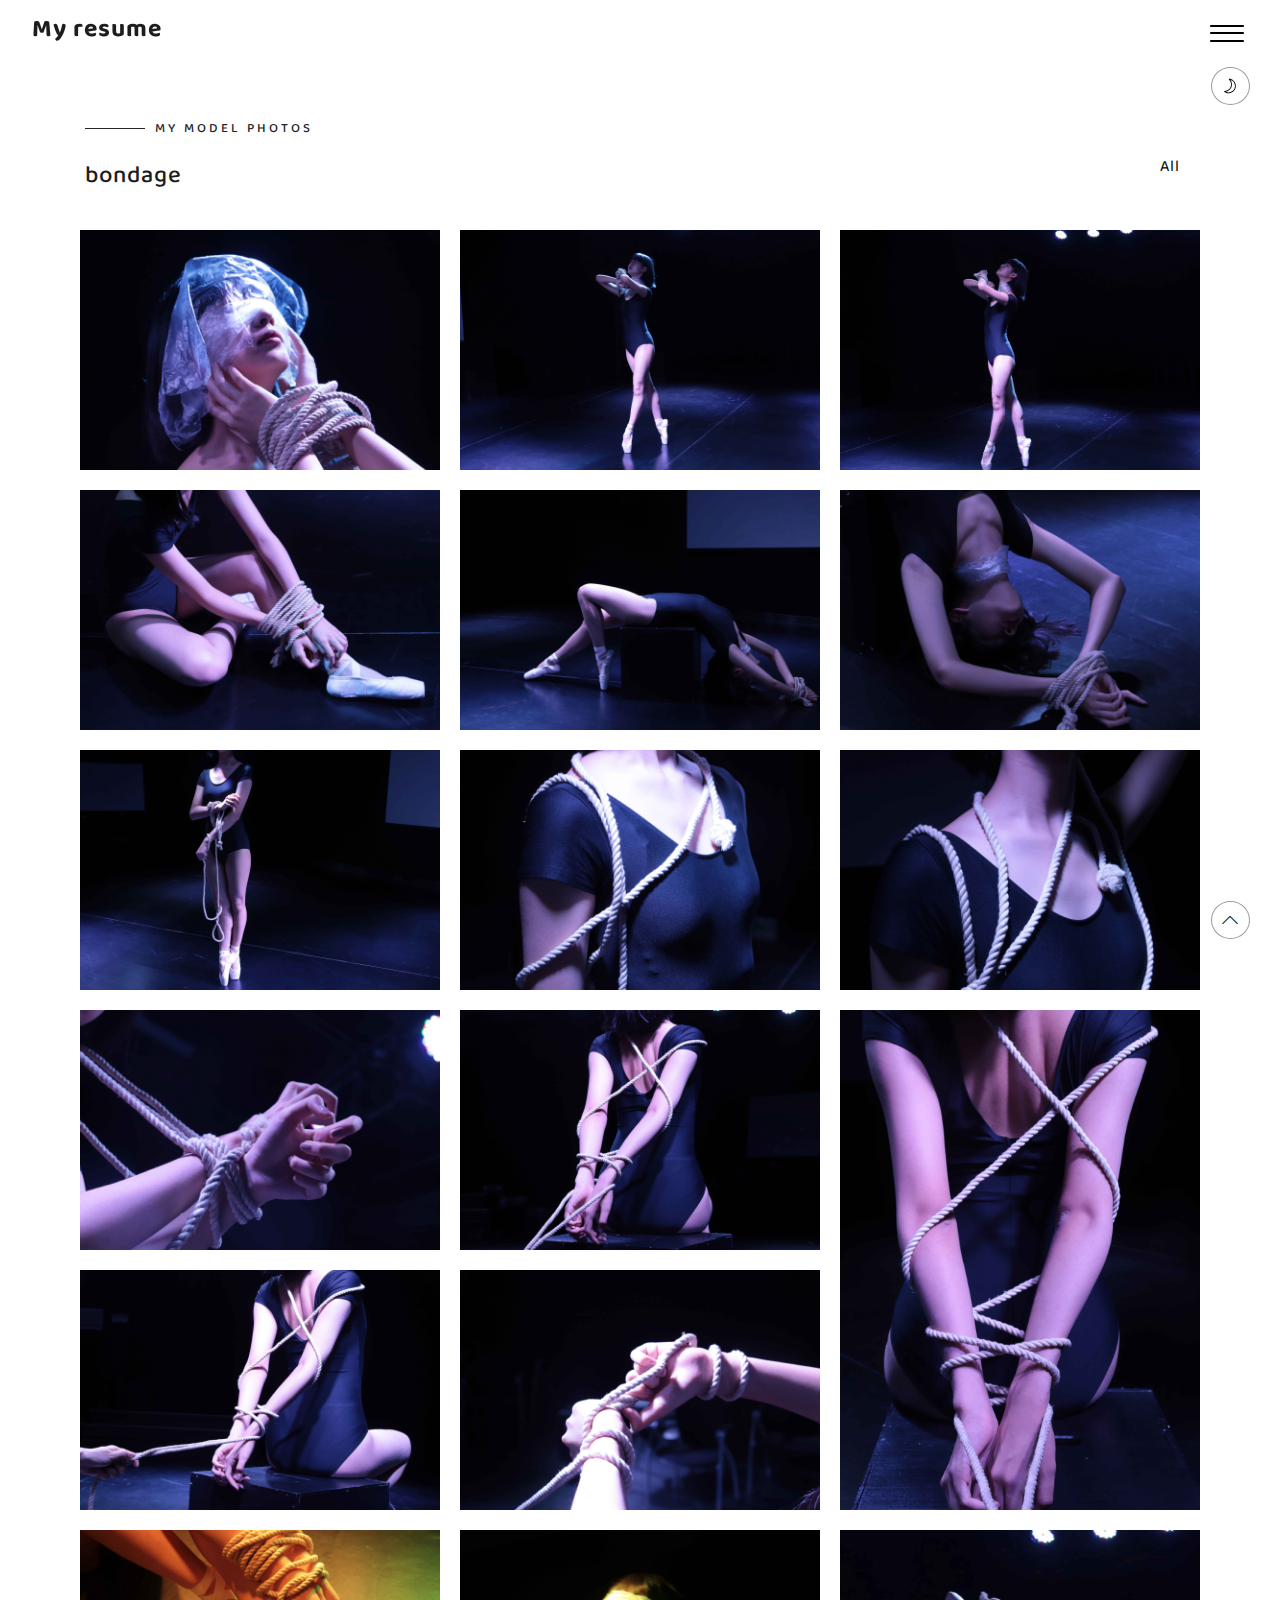
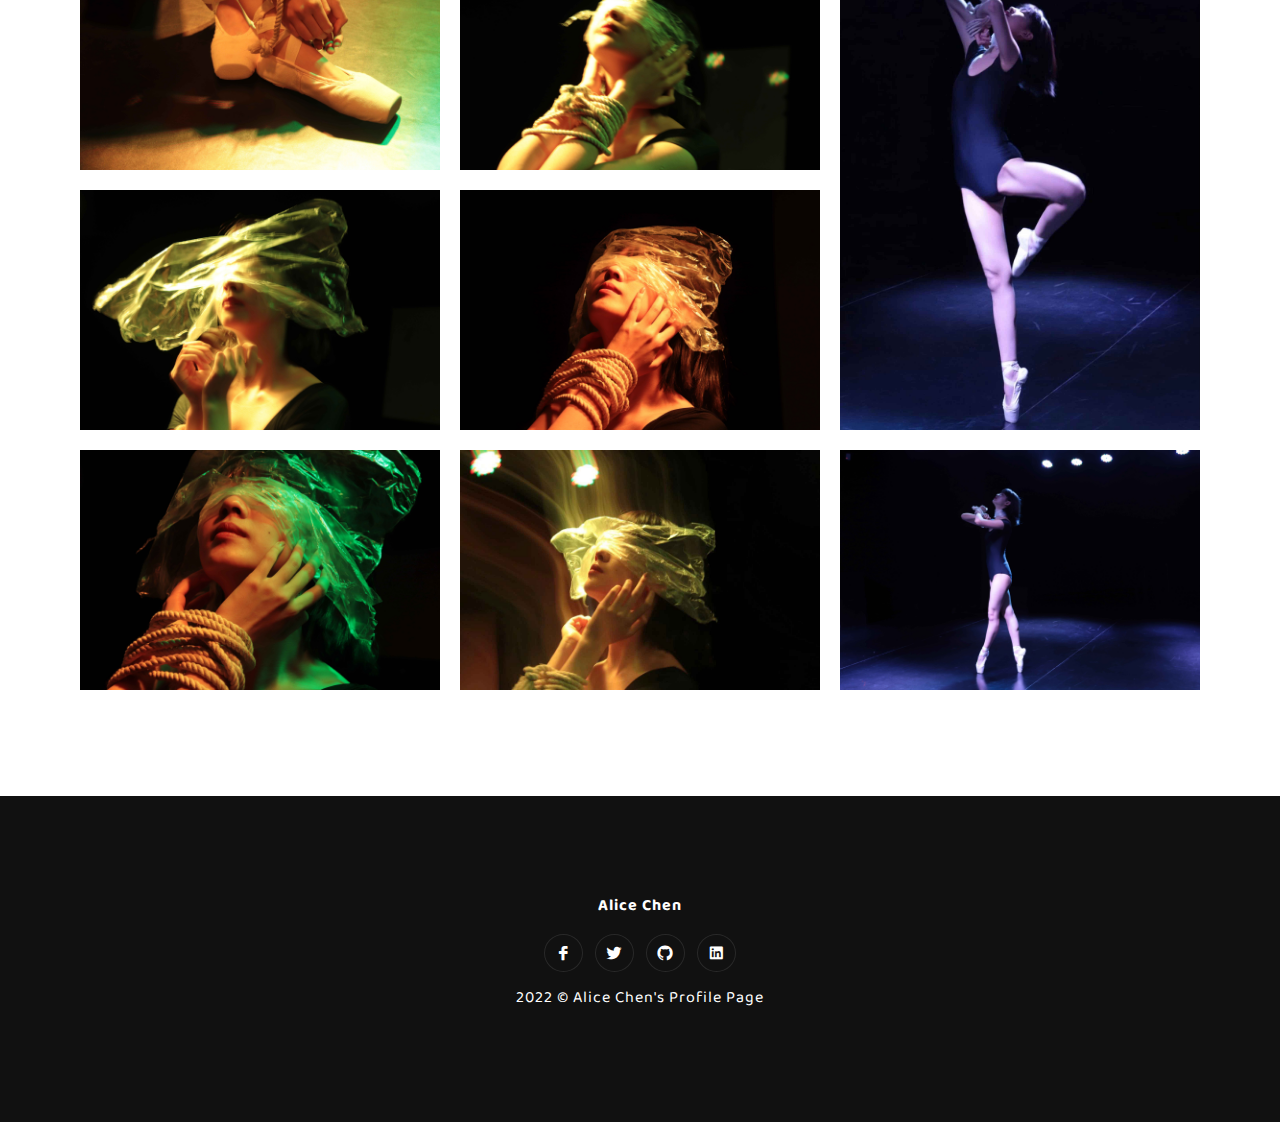
<file: dance2.html>
﻿<!DOCTYPE html>
<html lang="en">
<head>
    <meta charset="UTF-8">
    <meta name="viewport" content="width=device-width, initial-scale=1.0">
    <title>My introduction</title>
    <meta name="description" content="" />
    <meta name="keywords" content="" />
    <meta name="author" content="Retrina group" />

    <!--  FavIcon  -->
    <link rel="shortcut icon" href="assets/img/favicon.ico">

    <!-- Google Fonts -->
    <link href="https://fonts.googleapis.com/css?family=Baloo+Chettan+2:400,500,700" rel="stylesheet">

    <!--  Plugins Css  -->
    <link rel="stylesheet" href="assets/css/plugins.css">

    <!--  Plugins Css  -->
    <link rel="stylesheet" href="assets/css/animated.css">

    <!--  Custom Style CSS  -->
    <link rel="stylesheet" href="assets/css/style.css">

</head>
<body data-spy="scroll" data-target="#scrollspy" data-offset="61">

    <!-- ==================== Start Loading ==================== -->

    <div id="overlayer">
        <div id="loading">
            <div id="loading_1" class="loading">.</div>
            <div id="loading_2" class="loading">.</div>
            <div id="loading_3" class="loading">.</div>
            <div id="loading_4" class="loading">l</div>
            <div id="loading_5" class="loading">o</div>
            <div id="loading_6" class="loading">a</div>
            <div id="loading_7" class="loading">d</div>
            <div id="loading_8" class="loading">i</div>
            <div id="loading_9" class="loading">n</div>
            <div id="loading_10" class="loading">g</div>
            <div id="loading_11" class="loading">.</div>
            <div id="loading_12" class="loading">.</div>
            <div id="loading_13" class="loading">.</div>
            <div id="loading_14" class="loading">.</div>
            <div id="loading_15" class="loading">.</div>
        </div>
    </div>

    <!-- ==================== End Loading ==================== -->


    <!-- ==================== Start Navgition ==================== -->

    <header class="fixed-top">
        <div class="logo-area">
            <a href="index.html" class="logo">
                <span class="size-sm mb-0 pl-4 mb-1">My resume</span>
            </a>
        </div>
        <div class="header-info-area">
            <a class="overlay-menu-toggler lni-menu size-md" href="javascript:void(0);"></a>
            <div class="overlay-menu">
                <div class="container">
                        <div class="row">
                            <div class="col-lg-9 col-md-4 overlay-nav">
                                <ul class="list-group text-left" id="myMenu">
                                    <li class="list-group-item">
                                        <a href="index.html?#hero"><span class="nm">01.</span>Home</a>
                                    </li>
                                    <li class="list-group-item">
                                        <a href="index.html?#about"><span class="nm">02.</span>About</a>
                                    </li>
                                    <li class="list-group-item">
                                        <a href="index.html?#portfolio"><span class="nm">03.</span>My Art Portfolio</a>
                                    </li>
                                    <li class="list-group-item">
                                        <a href="index.html?#testimonial"><span class="nm">04.</span>My Dance</a>
                                    </li>
                                    <li class="list-group-item">
                                        <a href="index.html?#team"><span class="nm">05.</span>MY daily life</a>
                                    </li>                                   
                                    <li class="list-group-item">
                                        <a href="index.html?#blog"><span class="nm">06.</span>Model photo</a>
                                    </li>
                                    <li class="list-group-item">
                                        <a href="index.html?#Writing"><span class="nm">07.</span>My Writing</a>
                                    </li>
                                </ul>
                            </div>
                            <div class="col-lg-3 col-md-4">
                                <div class="contact-info">
                                    <div class="item">
                                        <h6>Tel :</h6>
                                        <p>18395803883</p>
                                    </div>
                                    <div class="item">
                                        <h6>Address :</h6>
                                        <p> Hangzhou</p>
                                    </div>
                                    <div class="item">
                                        <h6>Email :</h6>
                                        <p><a href="javascript:;" class="__cf_email__" data-cfemail="47292633262b3e202e2b2b222907202a262e2b6924282a">[chen.shuxian@rkcshz.cn]</a></p>
                                        <!-- <ul class="list-inline socails mt-4">
                                            <li class="list-inline-item"><a href="#"><i class="lni-facebook-filled"></i></a></li>
                                            <li class="list-inline-item"><a href="#"><i class="lni-twitter-filled"></i></a></li>
                                            <li class="list-inline-item"><a href="#"><i class="lni-github-original"></i></a></li>
                                            <li class="list-inline-item"><a href="#"><i class="lni-linkedin-original"></i></a></li>
                                        </ul> -->
                                    </div>
                                </div>
                            </div>
                        </div>
                    </div>
            </div>
        </div>
    </header>

     <!-- ==================== End Navgition ==================== -->


    <!-- ==================== Start Works ==================== -->

    <section id="portfolio" class="portfolio py-6">
        <div class="container">
            <div class="row mt-4">
                <div class="col-lg-6">
                    <div class="text-left">
                        <h2 class="sub-title">My Model photos</h2>
                        <h4 class="mt-4">bondage</h4>
                   </div>
                </div>
                <div class="col-lg-6">
                    <ul id="portfolio-filter" class="list-inline mb-0 mt-4 text-right portfolio-filter">
                        <li class="list-inline-item">
                            <a href="#" data-filter="*" class="active my-1">All</a>
                        </li>
                        <!-- <li class="list-inline-item">
                            <a href="#" data-filter=".first" class="my-1">First</a>
                        </li>
                        <li class="list-inline-item">
                            <a href="#" data-filter=".second" class="my-1">Second</a>
                        </li>
                        <li class="list-inline-item">
                            <a href="#" data-filter=".third" class="my-1">Third</a>
                        </li> -->
                    </ul>
                </div>
            </div>
            <div class="row portfolio-items mt-4">
                <!-- Item 01 -->
                <div class="col-lg-4 portfolio-item second">
                    <div class="portfolio-item-content box">
                        <img src="assets/img/portfolio/meng1.jpg" alt="/" >
                        <div class="box-content">
                            <a href="#" data-toggle="modal" data-target="#portfolio-single">As a model --bondage</a>
                            <ul class="social">
                                <li><a href="assets/img/portfolio/meng1.jpg" class="js-zoom-gallery"><i class="lni-eye"></i></a></li>
                            </ul>
                            <span class="post">Click the right side to enlarge</span>
                        </div>
                    </div>
                </div>
                <!-- Item 02 -->
                <div class="col-lg-4 portfolio-item first second">
                    <div class="portfolio-item-content box">
                        <img src="assets/img/portfolio/meng2.jpg" alt="/" >
                        <div class="box-content">
                            <a href="#" data-toggle="modal" data-target="#portfolio-single">As a model --bondage</a>
                            <ul class="social">
                                <li><a href="assets/img/portfolio/meng2.jpg" class="js-zoom-gallery"><i class="lni-eye"></i></a></li>
                            </ul>
                            <span class="post">Click the right side to enlarge</span>
                        </div>
                    </div>
                </div>
                <!-- Item 03 -->
                <div class="col-lg-4 portfolio-item third">
                    <div class="portfolio-item-content box">
                        <img src="assets/img/portfolio/meng3.jpg" alt="/" >
                        <div class="box-content">
                            <a href="#" data-toggle="modal" data-target="#portfolio-single">As a model --bondage</a>
                            <ul class="social">
                                <li><a href="assets/img/portfolio/meng3.jpg" class="js-zoom-gallery"><i class="lni-eye"></i></a></li>
                            </ul>
                            <span class="post">Click the right side to enlarge</span>
                        </div>
                    </div>
                </div>
                <!-- Item 04 -->
                <div class="col-lg-4 portfolio-item second third">
                    <div class="portfolio-item-content box">
                        <img src="assets/img/portfolio/meng4.jpg" alt="/" >
                        <div class="box-content">
                            <a href="#" data-toggle="modal" data-target="#portfolio-single">As a model --bondage</a>
                            <ul class="social">
                                <li><a href="assets/img/portfolio/meng4.jpg" class="js-zoom-gallery"><i class="lni-eye"></i></a></li>
                            </ul>
                            <span class="post">Click the right side to enlarge</span>
                        </div>
                    </div>
                </div>
                <!-- Item 05 -->
                <div class="col-lg-4 portfolio-item second third">
                    <div class="portfolio-item-content box">
                        <img src="assets/img/portfolio/meng5.jpg" alt="/" >
                        <div class="box-content">
                            <a href="#" data-toggle="modal" data-target="#portfolio-single">As a model --bondage</a>
                            <ul class="social">
                                <li><a href="assets/img/portfolio/meng5.jpg" class="js-zoom-gallery"><i class="lni-eye"></i></a></li>
                            </ul>
                            <span class="post">Click the right side to enlarge</span>
                        </div>
                    </div>
                </div>
                <div class="col-lg-4 portfolio-item second third">
                    <div class="portfolio-item-content box">
                        <img src="assets/img/portfolio/meng6.jpg" alt="/" >
                        <div class="box-content">
                            <a href="#" data-toggle="modal" data-target="#portfolio-single">As a model --bondage</a>
                            <ul class="social">
                                <li><a href="assets/img/portfolio/meng6.jpg" class="js-zoom-gallery"><i class="lni-eye"></i></a></li>
                            </ul>
                            <span class="post">Click the right side to enlarge</span>
                        </div>
                    </div>
                </div>
                <div class="col-lg-4 portfolio-item second third">
                    <div class="portfolio-item-content box">
                        <img src="assets/img/portfolio/meng7.jpg" alt="/" >
                        <div class="box-content">
                            <a href="#" data-toggle="modal" data-target="#portfolio-single">As a model --bondage</a>
                            <ul class="social">
                                <li><a href="assets/img/portfolio/meng7.jpg" class="js-zoom-gallery"><i class="lni-eye"></i></a></li>
                            </ul>
                            <span class="post">Click the right side to enlarge</span>
                        </div>
                    </div>
                </div>
                <div class="col-lg-4 portfolio-item second third">
                    <div class="portfolio-item-content box">
                        <img src="assets/img/portfolio/meng8.jpg" alt="/" >
                        <div class="box-content">
                            <a href="#" data-toggle="modal" data-target="#portfolio-single">As a model --bondage</a>
                            <ul class="social">
                                <li><a href="assets/img/portfolio/meng8.jpg" class="js-zoom-gallery"><i class="lni-eye"></i></a></li>
                            </ul>
                            <span class="post">Click the right side to enlarge</span>
                        </div>
                    </div>
                </div>
                <div class="col-lg-4 portfolio-item second third">
                    <div class="portfolio-item-content box">
                        <img src="assets/img/portfolio/meng9.jpg" alt="/" >
                        <div class="box-content">
                            <a href="#" data-toggle="modal" data-target="#portfolio-single">As a model --bondage</a>
                            <ul class="social">
                                <li><a href="assets/img/portfolio/meng9.jpg" class="js-zoom-gallery"><i class="lni-eye"></i></a></li>
                            </ul>
                            <span class="post">Click the right side to enlarge</span>
                        </div>
                    </div>
                </div>
                <div class="col-lg-4 portfolio-item second third">
                    <div class="portfolio-item-content box">
                        <img src="assets/img/portfolio/meng10.jpg" alt="/" >
                        <div class="box-content">
                            <a href="#" data-toggle="modal" data-target="#portfolio-single">As a model --bondage</a>
                            <ul class="social">
                                <li><a href="assets/img/portfolio/meng10.jpg" class="js-zoom-gallery"><i class="lni-eye"></i></a></li>
                            </ul>
                            <span class="post">Click the right side to enlarge</span>
                        </div>
                    </div>
                </div>
                <div class="col-lg-4 portfolio-item second third">
                    <div class="portfolio-item-content box">
                        <img src="assets/img/portfolio/meng11.jpg" alt="/" >
                        <div class="box-content">
                            <a href="#" data-toggle="modal" data-target="#portfolio-single">As a model --bondage</a>
                            <ul class="social">
                                <li><a href="assets/img/portfolio/meng11.jpg" class="js-zoom-gallery"><i class="lni-eye"></i></a></li>
                            </ul>
                            <span class="post">Click the right side to enlarge</span>
                        </div>
                    </div>
                </div>
                <div class="col-lg-4 portfolio-item second third">
                    <div class="portfolio-item-content box" style="height: 500px;">
                        <img src="assets/img/portfolio/meng12.jpg" alt="/" >
                        <div class="box-content">
                            <a href="#" data-toggle="modal" data-target="#portfolio-single">As a model --bondage</a>
                            <ul class="social">
                                <li><a href="assets/img/portfolio/meng12.jpg" class="js-zoom-gallery"><i class="lni-eye"></i></a></li>
                            </ul>
                            <span class="post">Click the right side to enlarge</span>
                        </div>
                    </div>
                </div>
                <div class="col-lg-4 portfolio-item second third">
                    <div class="portfolio-item-content box">
                        <img src="assets/img/portfolio/meng13.jpg" alt="/" >
                        <div class="box-content">
                            <a href="#" data-toggle="modal" data-target="#portfolio-single">As a model --bondage</a>
                            <ul class="social">
                                <li><a href="assets/img/portfolio/meng13.jpg" class="js-zoom-gallery"><i class="lni-eye"></i></a></li>
                            </ul>
                            <span class="post">Click the right side to enlarge</span>
                        </div>
                    </div>
                </div>
                <div class="col-lg-4 portfolio-item second third">
                    <div class="portfolio-item-content box">
                        <img src="assets/img/portfolio/meng14.jpg" alt="/" >
                        <div class="box-content">
                            <a href="#" data-toggle="modal" data-target="#portfolio-single">As a model --bondage</a>
                            <ul class="social">
                                <li><a href="assets/img/portfolio/meng14.jpg" class="js-zoom-gallery"><i class="lni-eye"></i></a></li>
                            </ul>
                            <span class="post">Click the right side to enlarge</span>
                        </div>
                    </div>
                </div>
                <div class="col-lg-4 portfolio-item second third">
                    <div class="portfolio-item-content box">
                        <img src="assets/img/portfolio/meng15.jpg" alt="/" >
                        <div class="box-content">
                            <a href="#" data-toggle="modal" data-target="#portfolio-single">As a model --bondage</a>
                            <ul class="social">
                                <li><a href="assets/img/portfolio/meng15.jpg" class="js-zoom-gallery"><i class="lni-eye"></i></a></li>
                            </ul>
                            <span class="post">Click the right side to enlarge</span>
                        </div>
                    </div>
                </div>
                <div class="col-lg-4 portfolio-item second third">
                    <div class="portfolio-item-content box">
                        <img src="assets/img/portfolio/meng16.jpg" alt="/" >
                        <div class="box-content">
                            <a href="#" data-toggle="modal" data-target="#portfolio-single">As a model --bondage</a>
                            <ul class="social">
                                <li><a href="assets/img/portfolio/meng16.jpg" class="js-zoom-gallery"><i class="lni-eye"></i></a></li>
                            </ul>
                            <span class="post">Click the right side to enlarge</span>
                        </div>
                    </div>
                </div>
                <div class="col-lg-4 portfolio-item second third">
                    <div class="portfolio-item-content box" style="height:500px ;">
                        <img src="assets/img/portfolio/meng21.jpg" alt="/" style="height:500px ;">
                        <div class="box-content">
                            <a href="#" data-toggle="modal" data-target="#portfolio-single">As a model --bondage</a>
                            <ul class="social">
                                <li><a href="assets/img/portfolio/meng21.jpg" class="js-zoom-gallery"><i class="lni-eye"></i></a></li>
                            </ul>
                            <span class="post">Click the right side to enlarge</span>
                        </div>
                    </div>
                </div>
                <div class="col-lg-4 portfolio-item second third">
                    <div class="portfolio-item-content box">
                        <img src="assets/img/portfolio/meng17.jpg" alt="/" >
                        <div class="box-content">
                            <a href="#" data-toggle="modal" data-target="#portfolio-single">As a model --bondage</a>
                            <ul class="social">
                                <li><a href="assets/img/portfolio/meng17.jpg" class="js-zoom-gallery"><i class="lni-eye"></i></a></li>
                            </ul>
                            <span class="post">Click the right side to enlarge</span>
                        </div>
                    </div>
                </div>
                <div class="col-lg-4 portfolio-item second third">
                    <div class="portfolio-item-content box">
                        <img src="assets/img/portfolio/meng18.jpg" alt="/" >
                        <div class="box-content">
                            <a href="#" data-toggle="modal" data-target="#portfolio-single">As a model --bondage</a>
                            <ul class="social">
                                <li><a href="assets/img/portfolio/meng18.jpg" class="js-zoom-gallery"><i class="lni-eye"></i></a></li>
                            </ul>
                            <span class="post">Click the right side to enlarge</span>
                        </div>
                    </div>
                </div>
                <div class="col-lg-4 portfolio-item second third">
                    <div class="portfolio-item-content box">
                        <img src="assets/img/portfolio/meng19.jpg" alt="/" >
                        <div class="box-content">
                            <a href="#" data-toggle="modal" data-target="#portfolio-single">As a model --bondage</a>
                            <ul class="social">
                                <li><a href="assets/img/portfolio/meng19.jpg" class="js-zoom-gallery"><i class="lni-eye"></i></a></li>
                            </ul>
                            <span class="post">Click the right side to enlarge</span>
                        </div>
                    </div>
                </div>
                <div class="col-lg-4 portfolio-item second third">
                    <div class="portfolio-item-content box">
                        <img src="assets/img/portfolio/meng22.jpg" alt="/" >
                        <div class="box-content">
                            <a href="#" data-toggle="modal" data-target="#portfolio-single">As a model --bondage</a>
                            <ul class="social">
                                <li><a href="assets/img/portfolio/meng22.jpg" class="js-zoom-gallery"><i class="lni-eye"></i></a></li>
                            </ul>
                            <span class="post">Click the right side to enlarge</span>
                        </div>
                    </div>
                </div>
                <div class="col-lg-4 portfolio-item second third">
                    <div class="portfolio-item-content box">
                        <img src="assets/img/portfolio/meng20.jpg" alt="/" >
                        <div class="box-content">
                            <a href="#" data-toggle="modal" data-target="#portfolio-single">As a model --bondage</a>
                            <ul class="social">
                                <li><a href="assets/img/portfolio/meng20.jpg" class="js-zoom-gallery"><i class="lni-eye"></i></a></li>
                            </ul>
                            <span class="post">Click the right side to enlarge</span>
                        </div>
                    </div>
                </div>
                <!-- <div class="col-lg-4 portfolio-item second third">
                    <div class="portfolio-item-content box">
                        <img src="assets/img/portfolio/WechatIMG27.jpeg" alt="/" >
                        <div class="box-content">
                            <a href="#" data-toggle="modal" data-target="#portfolio-single">As a model --bondage</a>
                            <ul class="social">
                                <li><a href="assets/img/portfolio/WechatIMG27.jpeg" class="js-zoom-gallery"><i class="lni-eye"></i></a></li>
                            </ul>
                            <span class="post">Click the right side to enlarge</span>
                        </div>
                    </div>
                </div> -->
                <!-- Item 06 -->
                <!-- <div class="col-lg-4 portfolio-item second third">
                    <div class="portfolio-item-content box">
                        <img src="assets/img/portfolio/WechatIMG38.jpeg" alt="/" >
                        <div class="box-content">
                            <a href="#" data-toggle="modal" data-target="#portfolio-single">Dance & bondage and bondage</a>
                            <ul class="social">
                                <li><a href="assets/img/portfolio/WechatIMG38.jpeg" class="js-zoom-gallery"><i class="lni-eye"></i></a></li>
                            </ul>
                            <span class="post">Click the right side to enlarge</span>
                        </div>
                    </div>
                </div> -->
                <!-- Item 07 -->
                <!-- <div class="col-lg-4 portfolio-item second third">
                    <div class="portfolio-item-content box">
                        <img src="assets/img/portfolio/WechatIMG38fu.jpeg" alt="/" >
                        <div class="box-content">
                            <a href="#" data-toggle="modal" data-target="#portfolio-single">Dance & bondage and bondage</a>
                            <ul class="social">
                                <li><a href="assets/img/portfolio/WechatIMG38fu.jpeg" class="js-zoom-gallery"><i class="lni-eye"></i></a></li>
                            </ul>
                            <span class="post">Click the right side to enlarge</span>
                        </div>
                    </div>
                </div> -->
                <!-- Item 08 -->
                <!-- <div class="col-lg-4 portfolio-item second third">
                    <div class="portfolio-item-content box">
                        <img src="assets/img/portfolio/WechatIMG40.jpeg" alt="/" >
                        <div class="box-content">
                            <a href="#" data-toggle="modal" data-target="#portfolio-single">Dance & bondage and bondage</a>
                            <ul class="social">
                                <li><a href="assets/img/portfolio/WechatIMG40.jpeg" class="js-zoom-gallery"><i class="lni-eye"></i></a></li>
                            </ul>
                            <span class="post">Click the right side to enlarge</span>
                        </div>
                    </div>
                </div> -->
                <!-- Item 09 -->
                <!-- <div class="col-lg-4 portfolio-item second third">
                    <div class="portfolio-item-content box">
                        <img src="assets/img/portfolio/WechatIMG39.jpeg" alt="/" >
                        <div class="box-content">
                            <a href="#" data-toggle="modal" data-target="#portfolio-single">Dance & bondage and bondage</a>
                            <ul class="social">
                                <li><a href="assets/img/portfolio/WechatIMG39.jpeg" class="js-zoom-gallery"><i class="lni-eye"></i></a></li>
                            </ul>
                            <span class="post">Click the right side to enlarge</span>
                        </div>
                    </div>
                </div> -->
                <!-- Item 10 -->
                <!-- <div class="col-lg-4 portfolio-item third">
                    <div class="portfolio-item-content box">
                        <img src="assets/img/portfolio/portfolio-10.jpg" alt="/">
                        <div class="box-content">
                            <a href="#" data-toggle="modal" data-target="#portfolio-single">art & design</a>
                            <ul class="social">
                                <li><a href="assets/img/portfolio/portfolio-10.jpg" class="js-zoom-gallery"><i class="lni-eye"></i></a></li>
                            </ul>
                            <span class="post">Inspiring new space</span>
                        </div>
                    </div>
                </div> -->
            </div>
        </div>
    </section>

    <!-- ==================== End Works ==================== -->


    <!-- ==================== Start Footer ==================== -->

    <footer class="footer py-6">
        <div class="container">
            <div class="row justify-content-center text-center">
                <div class="col-md-12">
                    <div class="text-center">
                        <a class="logo" href="#">
                            <span>Alice Chen</span>
                        </a>
                        <ul class="list-inline socails mt-4">
                            <li class="list-inline-item"><a href="#"><i class="lni-facebook-filled"></i></a></li>
                            <li class="list-inline-item"><a href="#"><i class="lni-twitter-filled"></i></a></li>
                            <li class="list-inline-item"><a href="#"><i class="lni-github-original"></i></a></li>
                            <li class="list-inline-item"><a href="#"><i class="lni-linkedin-original"></i></a></li>
                        </ul>
                        <p class="text-dark"> 2022 &copy; Alice Chen's Profile Page</p>
                    </div>
                </div>
            </div>
        </div>
    </footer>

    <!-- ====================  End Footer ==================== -->


    <!-- ====================  Start  Color Scheme  ==================== -->

    <a class="color-scheme text-white d-inline-block" href="javascript:void(0)"><i class="lni-night"></i></a>

    <!-- ====================  End Color Scheme ==================== -->


    <!-- ==================== Start Return to Top ==================== -->

    <a href="javascript:void(0)" class="return-to-top"><i class="lni-chevron-up"></i></a>

    <!-- ==================== End Return to Top ==================== -->



    <!--  JavaScripts  -->
    <script src="assets/js/jquery-3.4.1.min.js"></script>

    <!--  Plugins JS  -->
    <script src="assets/js/plugins.js"></script>

    <!--  Plugins JS  -->
    <script src="assets/js/wow.min.js"></script>

    <!--  Custom JS  -->
    <script src="assets/js/aras.js"></script>

</body>
</html>
</file>
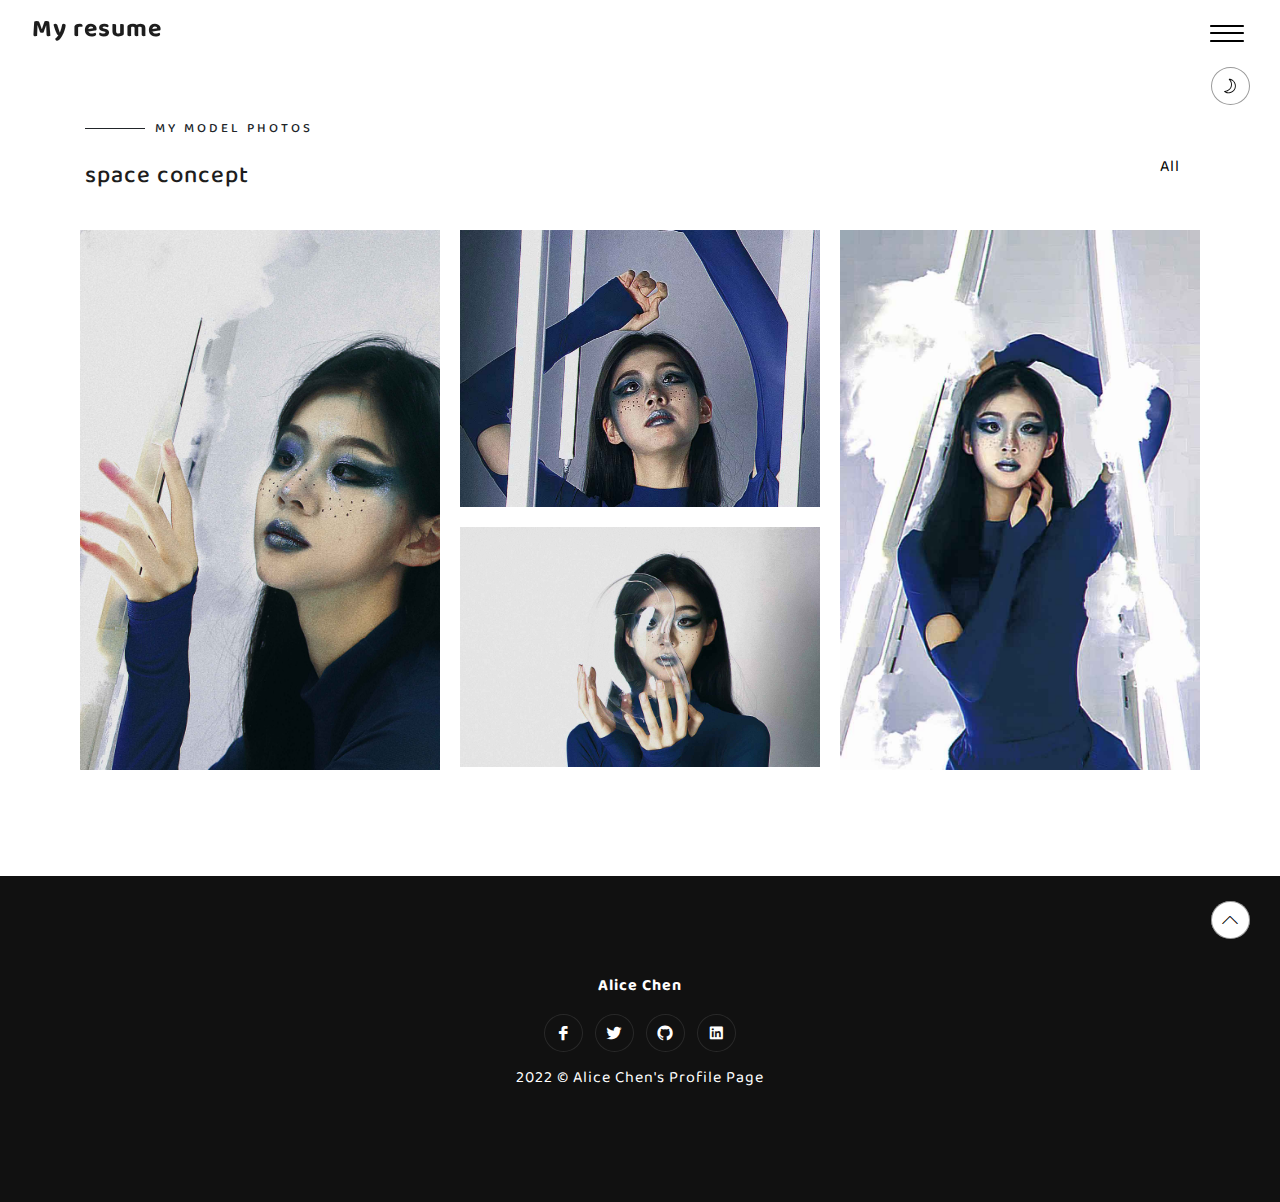
<file: dance3.html>
﻿<!DOCTYPE html>
<html lang="en">
<head>
    <meta charset="UTF-8">
    <meta name="viewport" content="width=device-width, initial-scale=1.0">
    <title>My introduction</title>
    <meta name="description" content="" />
    <meta name="keywords" content="" />
    <meta name="author" content="Retrina group" />

    <!--  FavIcon  -->
    <link rel="shortcut icon" href="assets/img/favicon.ico">

    <!-- Google Fonts -->
    <link href="https://fonts.googleapis.com/css?family=Baloo+Chettan+2:400,500,700" rel="stylesheet">

    <!--  Plugins Css  -->
    <link rel="stylesheet" href="assets/css/plugins.css">

    <!--  Plugins Css  -->
    <link rel="stylesheet" href="assets/css/animated.css">

    <!--  Custom Style CSS  -->
    <link rel="stylesheet" href="assets/css/style.css">

</head>
<body data-spy="scroll" data-target="#scrollspy" data-offset="61">

    <!-- ==================== Start Loading ==================== -->

    <div id="overlayer">
        <div id="loading">
            <div id="loading_1" class="loading">.</div>
            <div id="loading_2" class="loading">.</div>
            <div id="loading_3" class="loading">.</div>
            <div id="loading_4" class="loading">l</div>
            <div id="loading_5" class="loading">o</div>
            <div id="loading_6" class="loading">a</div>
            <div id="loading_7" class="loading">d</div>
            <div id="loading_8" class="loading">i</div>
            <div id="loading_9" class="loading">n</div>
            <div id="loading_10" class="loading">g</div>
            <div id="loading_11" class="loading">.</div>
            <div id="loading_12" class="loading">.</div>
            <div id="loading_13" class="loading">.</div>
            <div id="loading_14" class="loading">.</div>
            <div id="loading_15" class="loading">.</div>
        </div>
    </div>

    <!-- ==================== End Loading ==================== -->


    <!-- ==================== Start Navgition ==================== -->

    <header class="fixed-top">
        <div class="logo-area">
            <a href="index.html" class="logo">
                <span class="size-sm mb-0 pl-4 mb-1">My resume</span>
            </a>
        </div>
        <div class="header-info-area">
            <a class="overlay-menu-toggler lni-menu size-md" href="javascript:void(0);"></a>
            <div class="overlay-menu">
                <div class="container">
                        <div class="row">
                            <div class="col-lg-9 col-md-4 overlay-nav">
                                <ul class="list-group text-left" id="myMenu">
                                    <li class="list-group-item">
                                        <a href="index.html?#hero"><span class="nm">01.</span>Home</a>
                                    </li>
                                    <li class="list-group-item">
                                        <a href="index.html?#about"><span class="nm">02.</span>About</a>
                                    </li>
                                    <li class="list-group-item">
                                        <a href="index.html?#portfolio"><span class="nm">03.</span>My Art Portfolio</a>
                                    </li>
                                    <li class="list-group-item">
                                        <a href="index.html?#testimonial"><span class="nm">04.</span>My Dance</a>
                                    </li>
                                    <li class="list-group-item">
                                        <a href="index.html?#team"><span class="nm">05.</span>MY daily life</a>
                                    </li>                                   
                                    <li class="list-group-item">
                                        <a href="index.html?#blog"><span class="nm">06.</span>Model photo</a>
                                    </li>
                                    <li class="list-group-item">
                                        <a href="index.html?#Writing"><span class="nm">07.</span>My Writing</a>
                                    </li>
                                </ul>
                            </div>
                            <div class="col-lg-3 col-md-4">
                                <div class="contact-info">
                                    <div class="item">
                                        <h6>Tel :</h6>
                                        <p>18395803883</p>
                                    </div>
                                    <div class="item">
                                        <h6>Address :</h6>
                                        <p> Hangzhou</p>
                                    </div>
                                    <div class="item">
                                        <h6>Email :</h6>
                                        <p><a href="javascript:;" class="__cf_email__" data-cfemail="47292633262b3e202e2b2b222907202a262e2b6924282a">[chen.shuxian@rkcshz.cn]</a></p>
                                        <!-- <ul class="list-inline socails mt-4">
                                            <li class="list-inline-item"><a href="#"><i class="lni-facebook-filled"></i></a></li>
                                            <li class="list-inline-item"><a href="#"><i class="lni-twitter-filled"></i></a></li>
                                            <li class="list-inline-item"><a href="#"><i class="lni-github-original"></i></a></li>
                                            <li class="list-inline-item"><a href="#"><i class="lni-linkedin-original"></i></a></li>
                                        </ul> -->
                                    </div>
                                </div>
                            </div>
                        </div>
                    </div>
            </div>
        </div>
    </header>

     <!-- ==================== End Navgition ==================== -->


    <!-- ==================== Start Works ==================== -->

    <section id="portfolio" class="portfolio py-6">
        <div class="container">
            <div class="row mt-4">
                <div class="col-lg-6">
                    <div class="text-left">
                        <h2 class="sub-title">My Model photos</h2>
                        <h4 class="mt-4">space concept</h4>
                   </div>
                </div>
                <div class="col-lg-6">
                    <ul id="portfolio-filter" class="list-inline mb-0 mt-4 text-right portfolio-filter">
                        <li class="list-inline-item">
                            <a href="#" data-filter="*" class="active my-1">All</a>
                        </li>
                        <!-- <li class="list-inline-item">
                            <a href="#" data-filter=".first" class="my-1">First</a>
                        </li>
                        <li class="list-inline-item">
                            <a href="#" data-filter=".second" class="my-1">Second</a>
                        </li>
                        <li class="list-inline-item">
                            <a href="#" data-filter=".third" class="my-1">Third</a>
                        </li> -->
                    </ul>
                </div>
            </div>
            <div class="row portfolio-items mt-4">
                <!-- Item 01 -->
                <div class="col-lg-4 portfolio-item second" >
                    <div class="portfolio-item-content box" style="height: 540px;">
                        <img src="assets/img/portfolio/zi1.jpg" alt="/" >
                        <div class="box-content">
                            <a href="#" data-toggle="modal" data-target="#portfolio-single">As a model --space concept</a>
                            <ul class="social">
                                <li><a href="assets/img/portfolio/zi1.jpg" class="js-zoom-gallery"><i class="lni-eye"></i></a></li>
                            </ul>
                            <span class="post">Click the right side to enlarge</span>
                        </div>
                    </div>
                </div>
                <!-- Item 02 -->
                <div class="col-lg-4 portfolio-item first second">
                    <div class="portfolio-item-content box" style="height: 277px; position: relative;">
                        <img src="assets/img/portfolio/zi3.jpg" alt="/" style="margin-bottom: 30px; position: absolute; top: -90px;" >
                        <div class="box-content">
                            <a href="#" data-toggle="modal" data-target="#portfolio-single">As a model --space concept</a>
                            <ul class="social">
                                <li><a href="assets/img/portfolio/zi3.jpg" class="js-zoom-gallery"><i class="lni-eye"></i></a></li>
                            </ul>
                            <span class="post">Click the right side to enlarge</span>
                        </div>
                    </div>
                </div>
                <!-- Item 03 -->
                <div class="col-lg-4 portfolio-item third">
                    <div class="portfolio-item-content box" style="height: 540px;">
                        <img src="assets/img/portfolio/zi4.jpg" alt="/" >
                        <div class="box-content">
                            <a href="#" data-toggle="modal" data-target="#portfolio-single">As a model --space concept</a>
                            <ul class="social">
                                <li><a href="assets/img/portfolio/zi4.jpg" class="js-zoom-gallery"><i class="lni-eye"></i></a></li>
                            </ul>
                            <span class="post">Click the right side to enlarge</span>
                        </div>
                    </div>
                </div>
                <!-- Item 04 -->
                <div class="col-lg-4 portfolio-item second third">
                    <div class="portfolio-item-content box">
                        <img src="assets/img/portfolio/zi2.jpg" alt="/" >
                        <div class="box-content">
                            <a href="#" data-toggle="modal" data-target="#portfolio-single">As a model --space concept</a>
                            <ul class="social">
                                <li><a href="assets/img/portfolio/zi2.jpg" class="js-zoom-gallery"><i class="lni-eye"></i></a></li>
                            </ul>
                            <span class="post">Click the right side to enlarge</span>
                        </div>
                    </div>
                </div>
                <!-- Item 05 -->
                <!-- <div class="col-lg-4 portfolio-item second third">
                    <div class="portfolio-item-content box">
                        <img src="assets/img/portfolio/WechatIMG27.jpeg" alt="/" >
                        <div class="box-content">
                            <a href="#" data-toggle="modal" data-target="#portfolio-single">As a model --space concept</a>
                            <ul class="social">
                                <li><a href="assets/img/portfolio/WechatIMG27.jpeg" class="js-zoom-gallery"><i class="lni-eye"></i></a></li>
                            </ul>
                            <span class="post">Click the right side to enlarge</span>
                        </div>
                    </div>
                </div> -->
                <!-- Item 06 -->
                <!-- <div class="col-lg-4 portfolio-item second third">
                    <div class="portfolio-item-content box">
                        <img src="assets/img/portfolio/WechatIMG38.jpeg" alt="/" >
                        <div class="box-content">
                            <a href="#" data-toggle="modal" data-target="#portfolio-single">As a model --space concept</a>
                            <ul class="social">
                                <li><a href="assets/img/portfolio/WechatIMG38.jpeg" class="js-zoom-gallery"><i class="lni-eye"></i></a></li>
                            </ul>
                            <span class="post">Click the right side to enlarge</span>
                        </div>
                    </div>
                </div> -->
                <!-- Item 07 -->
                <!-- <div class="col-lg-4 portfolio-item second third">
                    <div class="portfolio-item-content box">
                        <img src="assets/img/portfolio/WechatIMG38fu.jpeg" alt="/" >
                        <div class="box-content">
                            <a href="#" data-toggle="modal" data-target="#portfolio-single">As a model --space concept</a>
                            <ul class="social">
                                <li><a href="assets/img/portfolio/WechatIMG38fu.jpeg" class="js-zoom-gallery"><i class="lni-eye"></i></a></li>
                            </ul>
                            <span class="post">Click the right side to enlarge</span>
                        </div>
                    </div>
                </div> -->
                <!-- Item 08 -->
                <!-- <div class="col-lg-4 portfolio-item second third">
                    <div class="portfolio-item-content box">
                        <img src="assets/img/portfolio/WechatIMG40.jpeg" alt="/" >
                        <div class="box-content">
                            <a href="#" data-toggle="modal" data-target="#portfolio-single">As a model --space concept</a>
                            <ul class="social">
                                <li><a href="assets/img/portfolio/WechatIMG40.jpeg" class="js-zoom-gallery"><i class="lni-eye"></i></a></li>
                            </ul>
                            <span class="post">Click the right side to enlarge</span>
                        </div>
                    </div>
                </div> -->
                <!-- Item 09 -->
                <!-- <div class="col-lg-4 portfolio-item second third">
                    <div class="portfolio-item-content box">
                        <img src="assets/img/portfolio/WechatIMG39.jpeg" alt="/" >
                        <div class="box-content">
                            <a href="#" data-toggle="modal" data-target="#portfolio-single">As a model --space concept</a>
                            <ul class="social">
                                <li><a href="assets/img/portfolio/WechatIMG39.jpeg" class="js-zoom-gallery"><i class="lni-eye"></i></a></li>
                            </ul>
                            <span class="post">Click the right side to enlarge</span>
                        </div>
                    </div>
                </div> -->
                <!-- Item 10 -->
                <!-- <div class="col-lg-4 portfolio-item third">
                    <div class="portfolio-item-content box">
                        <img src="assets/img/portfolio/portfolio-10.jpg" alt="/">
                        <div class="box-content">
                            <a href="#" data-toggle="modal" data-target="#portfolio-single">art & design</a>
                            <ul class="social">
                                <li><a href="assets/img/portfolio/portfolio-10.jpg" class="js-zoom-gallery"><i class="lni-eye"></i></a></li>
                            </ul>
                            <span class="post">Inspiring new space</span>
                        </div>
                    </div>
                </div> -->
            </div>
        </div>
    </section>

    <!-- ==================== End Works ==================== -->


    <!-- ==================== Start Footer ==================== -->

    <footer class="footer py-6">
        <div class="container">
            <div class="row justify-content-center text-center">
                <div class="col-md-12">
                    <div class="text-center">
                        <a class="logo" href="#">
                            <span>Alice Chen</span>
                        </a>
                        <ul class="list-inline socails mt-4">
                            <li class="list-inline-item"><a href="#"><i class="lni-facebook-filled"></i></a></li>
                            <li class="list-inline-item"><a href="#"><i class="lni-twitter-filled"></i></a></li>
                            <li class="list-inline-item"><a href="#"><i class="lni-github-original"></i></a></li>
                            <li class="list-inline-item"><a href="#"><i class="lni-linkedin-original"></i></a></li>
                        </ul>
                        <p class="text-dark"> 2022 &copy; Alice Chen's Profile Page</p>
                    </div>
                </div>
            </div>
        </div>
    </footer>

    <!-- ====================  End Footer ==================== -->


    <!-- ====================  Start  Color Scheme  ==================== -->

    <a class="color-scheme text-white d-inline-block" href="javascript:void(0)"><i class="lni-night"></i></a>

    <!-- ====================  End Color Scheme ==================== -->


    <!-- ==================== Start Return to Top ==================== -->

    <a href="javascript:void(0)" class="return-to-top"><i class="lni-chevron-up"></i></a>

    <!-- ==================== End Return to Top ==================== -->



    <!--  JavaScripts  -->
    <script src="assets/js/jquery-3.4.1.min.js"></script>

    <!--  Plugins JS  -->
    <script src="assets/js/plugins.js"></script>

    <!--  Plugins JS  -->
    <script src="assets/js/wow.min.js"></script>

    <!--  Custom JS  -->
    <script src="assets/js/aras.js"></script>

</body>
</html>
</file>
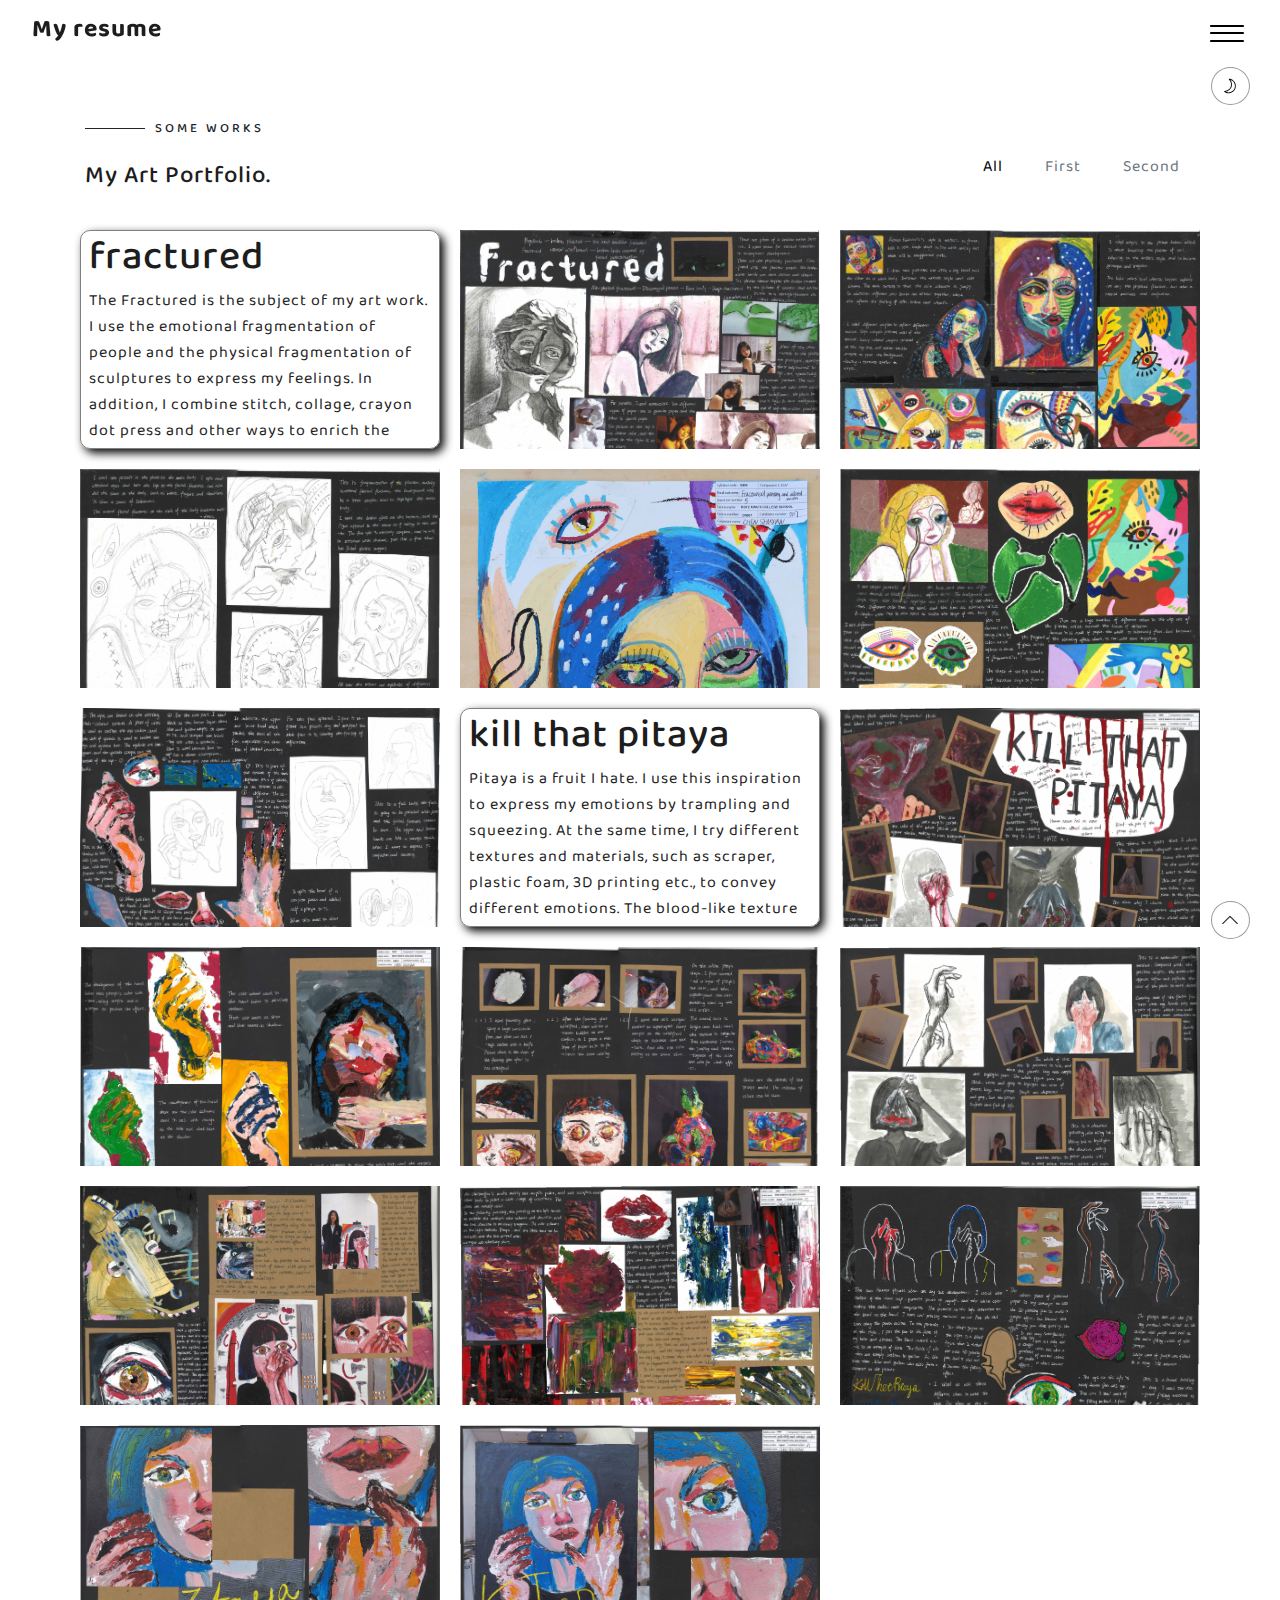
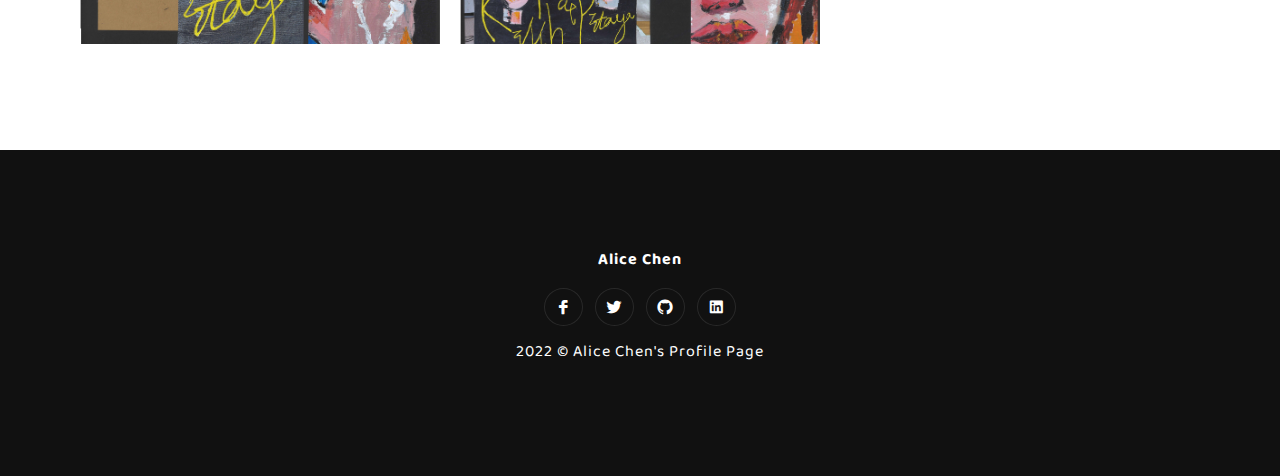
<file: portfolio-light.html>
﻿<!DOCTYPE html>
<html lang="en">
<head>
    <meta charset="UTF-8">
    <meta name="viewport" content="width=device-width, initial-scale=1.0">
    <title>My introduction</title>
    <meta name="description" content="" />
    <meta name="keywords" content="" />
    <meta name="author" content="Retrina group" />

    <!--  FavIcon  -->
    <link rel="shortcut icon" href="assets/img/favicon.ico">

    <!-- Google Fonts -->
    <link href="https://fonts.googleapis.com/css?family=Baloo+Chettan+2:400,500,700" rel="stylesheet">

    <!--  Plugins Css  -->
    <link rel="stylesheet" href="assets/css/plugins.css">

    <!--  Plugins Css  -->
    <link rel="stylesheet" href="assets/css/animated.css">

    <!--  Custom Style CSS  -->
    <link rel="stylesheet" href="assets/css/style.css">
    <style>
        /*定义滚动条高宽及背景 高宽分别对应横竖滚动条的尺寸*/
        ::-webkit-scrollbar {
        width: 7px;
        height: 7px;
        background-color: #f5f5f5;
        }
        /*定义滚动条轨道 内阴影+圆角*/
        ::-webkit-scrollbar-track {
        box-shadow: inset 0 0 6px rgba(0, 0, 0, 0.3);
        -webkit-box-shadow: inset 0 0 6px rgba(0, 0, 0, 0.3);
        border-radius: 15px;
        background-color: #f5f5f5;
        }
        /*定义滑块 内阴影+圆角*/
        ::-webkit-scrollbar-thumb {
        border-radius: 10px;
        box-shadow: inset 0 0 6px rgba(0, 0, 0, 0.1);
        -webkit-box-shadow: inset 0 0 6px rgba(0, 0, 0, 0.1);
        background-color: #c8c8c8;
        }
    </style>

</head>
<body data-spy="scroll" data-target="#scrollspy" data-offset="61">

    <!-- ==================== Start Loading ==================== -->

    <div id="overlayer">
        <div id="loading">
            <div id="loading_1" class="loading">.</div>
            <div id="loading_2" class="loading">.</div>
            <div id="loading_3" class="loading">.</div>
            <div id="loading_4" class="loading">l</div>
            <div id="loading_5" class="loading">o</div>
            <div id="loading_6" class="loading">a</div>
            <div id="loading_7" class="loading">d</div>
            <div id="loading_8" class="loading">i</div>
            <div id="loading_9" class="loading">n</div>
            <div id="loading_10" class="loading">g</div>
            <div id="loading_11" class="loading">.</div>
            <div id="loading_12" class="loading">.</div>
            <div id="loading_13" class="loading">.</div>
            <div id="loading_14" class="loading">.</div>
            <div id="loading_15" class="loading">.</div>
        </div>
    </div>

    <!-- ==================== End Loading ==================== -->


    <!-- ==================== Start Navgition ==================== -->

    <header class="fixed-top">
        <div class="logo-area">
            <a href="index.html" class="logo">
                <span class="size-sm mb-0 pl-4 mb-1">My resume</span>
            </a>
        </div>
        <div class="header-info-area">
            <a class="overlay-menu-toggler lni-menu size-md" href="javascript:void(0);"></a>
            <div class="overlay-menu">
                <div class="container">
                        <div class="row">
                            <div class="col-lg-9 col-md-4 overlay-nav">
                                <ul class="list-group text-left" id="myMenu">
                                    <li class="list-group-item">
                                        <a href="index.html?#hero"><span class="nm">01.</span>Home</a>
                                    </li>
                                    <li class="list-group-item">
                                        <a href="index.html?#about" >
                                            <span class="nm">02.</span>About</a>
                                        <!-- <a href="javasctipt:void(0);" onclick="index.html?id=about"><span class="nm">02.</span>About</a> -->
                                    </li>
                                    <li class="list-group-item">
                                        <a href="index.html?#portfolio"><span class="nm">03.</span>My Art Portfolio</a>
                                    </li>
                                    <li class="list-group-item">
                                        <a href="index.html?#testimonial"><span class="nm">04.</span>My Dance</a>
                                    </li>
                                    <li class="list-group-item">
                                        <a href="index.html?#team"><span class="nm">05.</span>MY daily life</a>
                                    </li>                                   
                                    <li class="list-group-item">
                                        <a href="index.html?#blog"><span class="nm">06.</span>Model photo</a>
                                    </li>
                                    <li class="list-group-item">
                                        <a href="index.html?#Writing"><span class="nm">07.</span>My Writing</a>
                                    </li>
                                </ul>
                            </div>
                            <div class="col-lg-3 col-md-4">
                                <div class="contact-info">
                                    <div class="item">
                                        <h6>Tel :</h6>
                                        <p>18395803883</p>
                                    </div>
                                    <div class="item">
                                        <h6>Address :</h6>
                                        <p> Hangzhou</p>
                                    </div>
                                    <div class="item">
                                        <h6>Email :</h6>
                                        <p><a href="javascript:;" class="__cf_email__" data-cfemail="47292633262b3e202e2b2b222907202a262e2b6924282a">[chen.shuxian@rkcshz.cn]</a></p>
                                        <!-- <ul class="list-inline socails mt-4">
                                            <li class="list-inline-item"><a href="#"><i class="lni-facebook-filled"></i></a></li>
                                            <li class="list-inline-item"><a href="#"><i class="lni-twitter-filled"></i></a></li>
                                            <li class="list-inline-item"><a href="#"><i class="lni-github-original"></i></a></li>
                                            <li class="list-inline-item"><a href="#"><i class="lni-linkedin-original"></i></a></li>
                                        </ul> -->
                                    </div>
                                </div>
                            </div>
                        </div>
                    </div>
            </div>
        </div>
    </header>

     <!-- ==================== End Navgition ==================== -->


    <!-- ==================== Start Works ==================== -->

    <section id="portfolio" class="portfolio py-6">
        <div class="container">
            <div class="row mt-4">
                <div class="col-lg-6">
                    <div class="text-left">
                        <h2 class="sub-title">Some works</h2>
                        <h4 class="mt-4">My Art Portfolio.</h4>

                   </div>
                </div>
                <div class="col-lg-6">
                    <ul id="portfolio-filter" class="list-inline mb-0 mt-4 text-right portfolio-filter">
                        <li class="list-inline-item">
                            <a href="#" data-filter="*" class="active my-1">All</a>
                        </li>
                        <li class="list-inline-item">
                            <a href="#" data-filter=".first" class=" my-1">First</a>
                        </li>
                        <li class="list-inline-item">
                            <a href="#" data-filter=".second" class="my-1">Second</a>
                        </li>
                        
                        <!-- <li class="list-inline-item">
                            <a href="#" data-filter=".third" class="my-1">Third</a>
                        </li> -->
                    </ul>
                </div>
            </div>
            <!-- <div class="row portfolio-items mt-4">
                <div class="Art_Exhibition first" >131243113</div>

            </div> -->
            <div class="row portfolio-items mt-4">
                <!-- Item 01 -->
                <div class="col-lg-4 portfolio-item first" style="height: 219px; margin-bottom: 20px; ">
                    <!-- <div class="portfolio-item-content box">
                        <img src="assets/img/portfolio/未标题_全景图-1.jpg" alt="/" style="height: 219px;">
                        <div class="box-content">
                            <a href="#" data-toggle="modal" data-target="#portfolio-single">art & design</a>
                            <ul class="social">
                                <li><a href="assets/img/portfolio/未标题_全景图-1.jpg" class="js-zoom-gallery"><i class="lni-eye"></i></a></li>
                            </ul>
                            <span class="post">Click the right side to enlarge</span>
                        </div>
                    </div> -->
                    <div class="text_box_hehe" style="border: 1px solid gray; border-radius: 10px; height: 219px; overflow-y: scroll ; padding: 0 8px 0 8px ; word-wrap: break-word; box-shadow: 4px 4px 10px black; " >
                        <h1>fractured</h1>
                        <p>The Fractured is the subject of my art work. I use the emotional fragmentation of people and the physical fragmentation of sculptures to express my feelings. In addition, I combine stitch, collage, crayon dot press and other ways to enrich the layers. What I want to express is that now, when people's emotions are fragmented, they still need to pick themselves up one by one and stitch them together in front of others.</p>
                    </div>
                </div>
                <div class="col-lg-4 portfolio-item first">
                    <div class="portfolio-item-content box" style="height: 219px;">
                        <img src="assets/img/portfolio/未标题_全景图-1.jpg" alt="/" >
                        <div class="box-content">
                            <a href="#" data-toggle="modal" data-target="#portfolio-single">art & design</a>
                            <ul class="social">
                                <li><a href="assets/img/portfolio/未标题_全景图-1.jpg" class="js-zoom-gallery"><i class="lni-eye"></i></a></li>
                            </ul>
                            <span class="post">Click the right side to enlarge</span>
                        </div>
                    </div>
                </div>
                <!-- Item 02 -->
                <div class="col-lg-4 portfolio-item first ">
                    <div class="portfolio-item-content box" style="height: 219px;">
                        <img src="assets/img/portfolio/未标题_全景图-2.jpg" alt="/" >
                        <div class="box-content">
                            <a href="#" data-toggle="modal" data-target="#portfolio-single">art & design</a>
                            <ul class="social">
                                <li><a href="assets/img/portfolio/未标题_全景图-2.jpg " class="js-zoom-gallery"><i class="lni-eye"></i></a></li>
                            </ul>
                            <span class="post">Click the right side to enlarge</span>
                        </div>
                    </div>
                </div>
                <!-- Item 03 -->
                <div class="col-lg-4 portfolio-item first">
                    <div class="portfolio-item-content box" style="height: 219px;">
                        <img src="assets/img/portfolio/未标题_全景图-4.jpg" alt="/" >
                        <div class="box-content">
                            <a href="#" data-toggle="modal" data-target="#portfolio-single">art & design</a>
                            <ul class="social">
                                <li><a href="assets/img/portfolio/未标题_全景图-4.jpg" class="js-zoom-gallery"><i class="lni-eye"></i></a></li>
                            </ul>
                            <span class="post">Click the right side to enlarge</span>
                        </div>
                    </div>
                </div>
                <!-- Item 04 -->
                <div class="col-lg-4 portfolio-item first">
                    <div class="portfolio-item-content box" style="height: 219px;">
                        <img src="assets/img/portfolio/IMG_0087.jpg" alt="/" >
                        <div class="box-content">
                            <a href="#" data-toggle="modal" data-target="#portfolio-single">art & design</a>
                            <ul class="social">
                                <li><a href="assets/img/portfolio/IMG_0087.jpg" class="js-zoom-gallery"><i class="lni-eye"></i></a></li>
                            </ul>
                            <span class="post">Click the right side to enlarge</span>
                        </div>
                    </div>
                </div>
                <!-- Item 05 -->
                <div class="col-lg-4 portfolio-item first ">
                    <div class="portfolio-item-content box"  style="height: 219px;">
                        <img src="assets/img/portfolio/未标题_全景图-3.jpg" alt="/">
                        <div class="box-content">
                            <a href="#" data-toggle="modal" data-target="#portfolio-single">art & design</a>
                            <ul class="social">
                                <li><a href="assets/img/portfolio/未标题_全景图-3.jpg " class="js-zoom-gallery"><i class="lni-eye"></i></a></li>
                            </ul>
                            <span class="post">Click the right side to enlarge</span>
                        </div>
                    </div>
                </div>
                <!-- Item 06 -->
                <div class="col-lg-4 portfolio-item first">
                    <div class="portfolio-item-content box " style="height: 219px;">
                        <img src="assets/img/portfolio/未标题_全景图-2-1.jpg" alt="/" >
                        <div class="box-content">
                            <a href="#" data-toggle="modal" data-target="#portfolio-single">art & design</a>
                            <ul class="social">
                                <li><a href="assets/img/portfolio/未标题_全景图-2-1.jpg" class="js-zoom-gallery"><i class="lni-eye"></i></a></li>
                            </ul>
                            <span class="post">Click the right side to enlarge</span>
                        </div>
                    </div>
                </div>
                <!-- Item 07 -->
                <div class="col-lg-4 portfolio-item second" style="height: 219px; margin-bottom: 20px; ">
                    <!-- <div class="portfolio-item-content box">
                        <img src="assets/img/portfolio/未标题_全景图-1.jpg" alt="/" style="height: 219px;">
                        <div class="box-content">
                            <a href="#" data-toggle="modal" data-target="#portfolio-single">art & design</a>
                            <ul class="social">
                                <li><a href="assets/img/portfolio/未标题_全景图-1.jpg" class="js-zoom-gallery"><i class="lni-eye"></i></a></li>
                            </ul>
                            <span class="post">Click the right side to enlarge</span>
                        </div>
                    </div> -->
                    <div class="text_box_hehe" style="border: 1px solid gray; border-radius: 10px; height: 219px; overflow-y: scroll ; padding: 0 8px 0 8px ; word-wrap: break-word; box-shadow: 4px 4px 10px black; " >
                        <h1>kill that pitaya</h1>
                        <p>Pitaya is a fruit I hate. I use this inspiration to express my emotions by trampling and squeezing. At the same time, I try different textures and materials, such as scraper, plastic foam, 3D printing etc., to convey different emotions. The blood-like texture is the SAP of Pitaya, which also symbolizes fear and blood. Violent techniques represent catharsis. The exaggerated figures in the paintings are grotesque and weird, holding too much blood in their hands, and then running down. This is my self-portrait,</p>
                    </div>
                </div>
                <div class="col-lg-4 portfolio-item second">
                    <div class="portfolio-item-content box" style="height: 219px;">
                        <img src="assets/img/portfolio/未标题_全景图-1-2.jpg" alt="/">
                        <div class="box-content">
                            <a href="#" data-toggle="modal" data-target="#portfolio-single">art & design</a>
                            <ul class="social">
                                <li><a href="assets/img/portfolio/未标题_全景图-1-2.jpg" class="js-zoom-gallery"><i class="lni-eye"></i></a></li>
                            </ul>
                            <span class="post">Click the right side to enlarge</span>
                        </div>
                    </div>
                </div>
                <!-- Item 08 -->
                <div class="col-lg-4 portfolio-item  second">
                    <div class="portfolio-item-content box" style="height: 219px;">
                        <img src="assets/img/portfolio/未标题_全景图-8.jpg" alt="/">
                        <div class="box-content">
                            <a href="#" data-toggle="modal" data-target="#portfolio-single">art & design</a>
                            <ul class="social">
                                <li><a href="assets/img/portfolio/未标题_全景图-8.jpg" class="js-zoom-gallery"><i class="lni-eye"></i></a></li>
                            </ul>
                            <span class="post">Click the right side to enlarge</span>
                        </div>
                    </div>
                </div>
                <!-- Item 09 -->
                <div class="col-lg-4 portfolio-item  second">
                    <div class="portfolio-item-content box" style="height: 219px;">
                        <img src="assets/img/portfolio/未标题_全景图-7.jpg" alt="/">
                        <div class="box-content">
                            <a href="#" data-toggle="modal" data-target="#portfolio-single">art & design</a>
                            <ul class="social">
                                <li><a href="assets/img/portfolio/未标题_全景图-7.jpg" class="js-zoom-gallery"><i class="lni-eye"></i></a></li>
                            </ul>
                            <span class="post">Click the right side to enlarge</span>
                        </div>
                    </div>
                </div>
                <!-- Item 10 -->
                <div class="col-lg-4 portfolio-item second">
                    <div class="portfolio-item-content box" style="height: 219px;">
                        <img src="assets/img/portfolio/未标题_全景图-3-1.jpg" alt="/">
                        <div class="box-content">
                            <a href="#" data-toggle="modal" data-target="#portfolio-single">art & design</a>
                            <ul class="social">
                                <li><a href="assets/img/portfolio/未标题_全景图-3-1.jpg" class="js-zoom-gallery"><i class="lni-eye"></i></a></li>
                            </ul>
                            <span class="post">Click the right side to enlarge</span>
                        </div>
                    </div>
                </div>
                <div class="col-lg-4 portfolio-item  second">
                    <div class="portfolio-item-content box" style="height: 219px;">
                        <img src="assets/img/portfolio/未标题_全景图-5.jpg" alt="/">
                        <div class="box-content">
                            <a href="#" data-toggle="modal" data-target="#portfolio-single">art & design</a>
                            <ul class="social">
                                <li><a href="assets/img/portfolio/未标题_全景图-5.jpg" class="js-zoom-gallery"><i class="lni-eye"></i></a></li>
                            </ul>
                            <span class="post">Click the right side to enlarge</span>
                        </div>
                    </div>
                </div>
                <div class="col-lg-4 portfolio-item  second">
                    <div class="portfolio-item-content box " style="height: 219px;">
                        <img src="assets/img/portfolio/未标题_全景图-4-1.jpg" alt="/">
                        <div class="box-content">
                            <a href="#" data-toggle="modal" data-target="#portfolio-single">art & design</a>
                            <ul class="social">
                                <li><a href="assets/img/portfolio/未标题_全景图-4-1.jpg" class="js-zoom-gallery"><i class="lni-eye"></i></a></li>
                            </ul>
                            <span class="post">Click the right side to enlarge</span>
                        </div>
                    </div>
                </div>
                <div class="col-lg-4 portfolio-item  second">
                    <div class="portfolio-item-content box" style="height: 219px;">
                        <img src="assets/img/portfolio/未标题_全景图-6.jpg" alt="/">
                        <div class="box-content">
                            <a href="#" data-toggle="modal" data-target="#portfolio-single">art & design</a>
                            <ul class="social">
                                <li><a href="assets/img/portfolio/未标题_全景图-6.jpg" class="js-zoom-gallery"><i class="lni-eye"></i></a></li>
                            </ul>
                            <span class="post">Click the right side to enlarge</span>
                        </div>
                    </div>
                </div>
                <div class="col-lg-4 portfolio-item  second">
                    <div class="portfolio-item-content box" style="height: 219px;">
                        <img src="assets/img/portfolio/Final-2.jpg" alt="/">
                        <div class="box-content">
                            <a href="#" data-toggle="modal" data-target="#portfolio-single">art & design</a>
                            <ul class="social">
                                <li><a href="assets/img/portfolio/Final-2.jpg" class="js-zoom-gallery"><i class="lni-eye"></i></a></li>
                            </ul>
                            <span class="post">Click the right side to enlarge</span>
                        </div>
                    </div>
                </div>
                <div class="col-lg-4 portfolio-item  second">
                    <div class="portfolio-item-content box" style="height: 219px;">
                        <img src="assets/img/portfolio/Final1-1.jpg" alt="/">
                        <div class="box-content">
                            <a href="#" data-toggle="modal" data-target="#portfolio-single">art & design</a>
                            <ul class="social">
                                <li><a href="assets/img/portfolio/Final1-1.jpg" class="js-zoom-gallery"><i class="lni-eye"></i></a></li>
                            </ul>
                            <span class="post">Click the right side to enlarge</span>
                        </div>
                    </div>
                </div>
            </div>
        </div>
    </section>

    <!-- ==================== End Works ==================== -->


    <!-- ==================== Start Footer ==================== -->

    <footer class="footer py-6">
        <div class="container">
            <div class="row justify-content-center text-center">
                <div class="col-md-12">
                    <div class="text-center">
                        <a class="logo" href="#">
                            <span>Alice Chen</span>
                        </a>
                        <ul class="list-inline socails mt-4">
                            <li class="list-inline-item"><a href="#"><i class="lni-facebook-filled"></i></a></li>
                            <li class="list-inline-item"><a href="#"><i class="lni-twitter-filled"></i></a></li>
                            <li class="list-inline-item"><a href="#"><i class="lni-github-original"></i></a></li>
                            <li class="list-inline-item"><a href="#"><i class="lni-linkedin-original"></i></a></li>
                        </ul>
                        <p class="text-dark"> 2022 &copy; Alice Chen's Profile Page</p>
                    </div>
                </div>
            </div>
        </div>
    </footer>

    <!-- ====================  End Footer ==================== -->


    <!-- ====================  Start  Color Scheme  ==================== -->

    <a class="color-scheme text-white d-inline-block" href="javascript:void(0)"><i class="lni-night"></i></a>

    <!-- ====================  End Color Scheme ==================== -->


    <!-- ==================== Start Return to Top ==================== -->

    <a href="javascript:void(0)" class="return-to-top"><i class="lni-chevron-up"></i></a>

    <!-- ==================== End Return to Top ==================== -->


    <!--  JavaScripts  -->
    <script src="assets/js/jquery-3.4.1.min.js"></script>

    <!--  Plugins JS  -->
    <script src="assets/js/plugins.js"></script>

    <!--  Plugins JS  -->
    <script src="assets/js/wow.min.js"></script>

    <!--  Custom JS  -->
    <script src="assets/js/aras.js"></script>

</body>
</html>
</file>
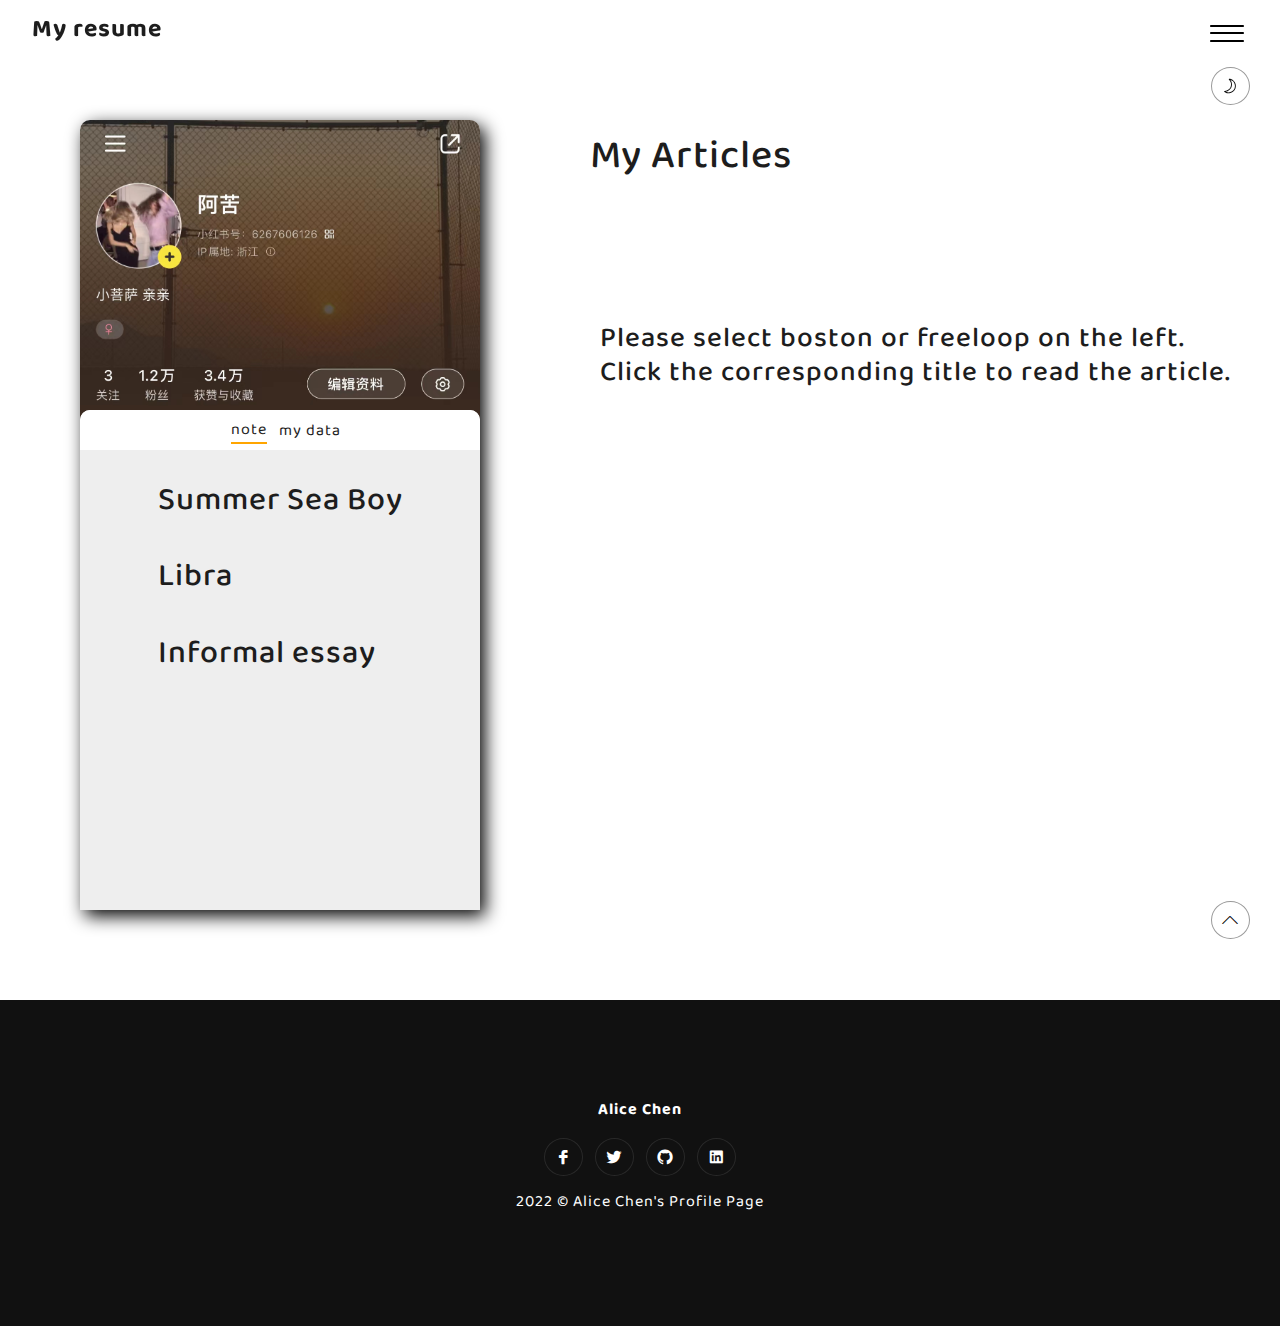
<file: writing.html>
﻿<!DOCTYPE html>
<html lang="en">
<head>
    <meta charset="UTF-8">
    <meta name="viewport" content="width=device-width, initial-scale=1.0">
    <title>My introduction</title>
    <meta name="description" content="" />
    <meta name="keywords" content="" />
    <meta name="author" content="Retrina group" />

    <!--  FavIcon  -->
    <link rel="shortcut icon" href="assets/img/favicon.ico">

    <!-- Google Fonts -->
    <link href="https://fonts.googleapis.com/css?family=Baloo+Chettan+2:400,500,700" rel="stylesheet">

    <!--  Plugins Css  -->
    <link rel="stylesheet" href="assets/css/plugins.css">

    <!--  Plugins Css  -->
    <link rel="stylesheet" href="assets/css/animated.css">

    <!--  Custom Style CSS  -->
    <link rel="stylesheet" href="assets/css/style.css">
    <style>
        /*定义滚动条高宽及背景 高宽分别对应横竖滚动条的尺寸*/
        ::-webkit-scrollbar {
        width: 7px;
        height: 7px;
        background-color: #f5f5f5;
        }
        /*定义滚动条轨道 内阴影+圆角*/
        ::-webkit-scrollbar-track {
        box-shadow: inset 0 0 6px rgba(0, 0, 0, 0.3);
        -webkit-box-shadow: inset 0 0 6px rgba(0, 0, 0, 0.3);
        border-radius: 15px;
        background-color: #f5f5f5;
        }
        /*定义滑块 内阴影+圆角*/
        ::-webkit-scrollbar-thumb {
        border-radius: 10px;
        box-shadow: inset 0 0 6px rgba(0, 0, 0, 0.1);
        -webkit-box-shadow: inset 0 0 6px rgba(0, 0, 0, 0.1);
        background-color: #c8c8c8;
        }
        * {
            margin: 0;
            padding: 0;
        }
        html,body {
            overflow: auto;
        }
        .body {
            height: 1000px;
            display: flex;
            justify-content: flex-start;
            /* align-items: center; */
            position: relative;
        }
        .body_left {
            position: absolute;
            top: 120px;
            left: 80px;
            width: 400px;
            height: 790px;
            border-radius: 10px 10px 0 0;
            box-shadow: 5px 6px 18px black;
        }
        .image {
            width: 400px;
            height: 220px;
            border-radius: 10px 10px 0 0;
        }
        .xhs_conter {
            width: 400px;
            height: 500px;
            background-color: rgb(238, 238, 238);
            position: absolute;
            top: 290px;
            left: 0;
            z-index: 10;
            border-radius: 10px 10px 0 0;
            display: flex;
            flex-direction: column;
            align-items: center;
            justify-content: center;
        }
        .xhs_conter_top {
            height: 50px;
            width: 100%;
            background-color: white;
            border-radius: 10px 10px 0 0;
            display: flex;
            align-items: center;
            justify-content: center;
        }
        .note {
            width: 60px;
            height: 40px;
            display: flex;
            align-items: center;
            justify-content: center;
            
        }
        .collection {
            width: 90px;
            height: 40px;
            display: flex;
            align-items: center;
            justify-content: center;
            
        }
        .active {
            border-bottom:2px solid orange
        }
        .xhs_conter_center {
            /* background-color: aquamarine; */
            width: 400px;
            height: 850px;
            overflow-y: scroll;
            display: flex;
            flex-direction: column;
            align-items: center;
            justify-items: center;
        }
        .note_box {
            display: block;
            height: 500px;
        }
        .colle_box {
            display: none;
            width: 95%;
            height: 95%;
            text-align: center;
        }
        .img_box {
            display: flex;
            flex-direction: column;
            justify-items: center;
            align-items: center;
        }

        .body_right {
            position: absolute;
            top: 120px;
            left: 580px;
            width: 900px;
            height: 790px;
            border-radius: 10px 10px 0 0;
            /* box-shadow: 5px 6px 18px black; */
            display: flex;
            justify-content: center;
        }
        .body_right_center {
            width: 900px;
            height: 790px;
            /* margin-top: 80px; */
            display: none;
            justify-content: center;
        }
        .title {
            position: absolute;
            top: 10px;;
            left: 10px;
            animation-name: title_in;
            /* transform: translateY(-100px); */
            animation-duration:1s;
        }
        .english {
            position: relative;
            position: absolute;
            top: 80px;
            left: 0px;
            border-radius: 10px 0 0 10px;
            border: 2px solid black;
            width: 450px;
            height: 650px;
            animation-name: text_in;
            animation-duration:1.5s;
            overflow-y: scroll;
            animation-fill-mode: forwards;
        }       
        .english2 {
            position: relative;
            position: absolute;
            top: 80px;
            left: 200px;
            border-radius: 10px 0 0 10px;
            border: 2px solid black;
            width: 450px;
            height: 650px;
            animation-name: text_in2;
            animation-duration:1.5s;
            animation-fill-mode: forwards;
            overflow-y: scroll;
        }
        .chinese {
            position: absolute;
            top: 80px;
            left: 250px;
            border-radius: 0 10px 10px 0;
            border: 2px solid black;
            width: 450px;
            height: 650px;
            background-color: black;
            color: white;
            display:block;
            animation-name: text_in;
            animation-duration:2s;
            animation-fill-mode: forwards;
            display: none;
            overflow-y: scroll;
        }
        .actives {
            border-bottom: 4px solid orange;
        }
        .my_data {
            display: none;
            /* background-color: aqua; */
            width: 100%;
            height: 450px;
            overflow-y: scroll;

        }
        .data_tem {
            display: flex;
            flex-direction: column;
            align-items: center;
            justify-content: center;
            /* background-color: rgb(146, 146, 146); */
            width: 100%;
            height: 2200px;
        }
        .data_item_1 {
            width: 88%;
            height: 140px;
            background-color: white;
            border-radius: 12px;
            margin-top: 15px;
            display: flex;
            /* justify-content: space-between; */
            align-items: center;
        }
        .data_item_1:hover {
            box-shadow: 6px 6px 12px black;
            transition: 0.7s;
        }
        .data_icons {
            display: flex;
            height: 40px;
            align-items: center;
            margin-top: 50px;
        }
        .data_show_show {
            position: absolute;
            background-color: rgba(255, 255, 255);
            width: 900px;
            height: 790px;
            z-index: 10;
            display: none;
            /* overflow-y: scroll; */
        }
        .img_show_box10086 {
            display: flex;
            justify-content: flex-start;
            flex-wrap: wrap;
            align-items: center;
        }
        .img_show_box10086_box {
            width: 400px;
            height: 470px;
            margin-right: 30px;
            margin-top: 30px;
            box-shadow: 5px 5px 16px black;
            border-radius: 12px;
            background-color: white;
            /* transform: translateX(500px);
            transition: 1s; */
            animation-name: text_in;
            animation-duration:1.5s;
            animation-fill-mode: forwards;
            display: none;
        }
        .img_show_box10086_box:hover {
            transform: scale(1.1) translate(20px,20px);
            transition: 0.7s;
            

        }
        .data_textandNum {
            margin-bottom: 0;
            margin-left: 5px;
            font-family: SimHei;
            font-size: 14px;
        }
        /* .newAdd_demand {
            height: 1500px;
        } */
        .short_li {
            width: 140px;
            margin: 5px 0 5px 0;
            animation-name: short_li;
            animation-duration:1.5s;
        }
        .short {
            animation-name: short_li;
            animation-duration:1s;
        }
        @keyframes short_li {
            0% {
            opacity: 0.2;
            }
            100% {
                opacity: 1;
            }
        }
        @keyframes title_in  {
            0% {
            transform: translateY(-100px);
            }
            100% {

            }
        }
        @keyframes text_in {
            0% {
                opacity: 0.1;
            }
            100% {
                opacity: 1;
                transform: translateX(200px);
            }
        }
        @keyframes text_in2 {
            0% {
            }
            100% {
                transform: translateX(-200px);
            }
        }
    </style>

</head>
<body data-spy="scroll" data-target="#scrollspy" data-offset="61">

    <!-- ==================== Start Loading ==================== -->

    <div id="overlayer">
        <div id="loading">
            <div id="loading_1" class="loading">.</div>
            <div id="loading_2" class="loading">.</div>
            <div id="loading_3" class="loading">.</div>
            <div id="loading_4" class="loading">l</div>
            <div id="loading_5" class="loading">o</div>
            <div id="loading_6" class="loading">a</div>
            <div id="loading_7" class="loading">d</div>
            <div id="loading_8" class="loading">i</div>
            <div id="loading_9" class="loading">n</div>
            <div id="loading_10" class="loading">g</div>
            <div id="loading_11" class="loading">.</div>
            <div id="loading_12" class="loading">.</div>
            <div id="loading_13" class="loading">.</div>
            <div id="loading_14" class="loading">.</div>
            <div id="loading_15" class="loading">.</div>
        </div>
    </div>

    <!-- ==================== End Loading ==================== -->


    <!-- ==================== Start Navgition ==================== -->

    <header class="fixed-top">
        <div class="logo-area">
            <a href="index.html" class="logo">
                <span class="size-sm mb-0 pl-4 mb-1">My resume</span>
            </a>
        </div>
        <div class="header-info-area">
            <a class="overlay-menu-toggler lni-menu size-md" href="javascript:void(0);"></a>
            <div class="overlay-menu">
                <div class="container">
                        <div class="row">
                            <div class="col-lg-9 col-md-4 overlay-nav">
                                <ul class="list-group text-left" id="myMenu">
                                    <li class="list-group-item">
                                        <a href="index.html?#hero"><span class="nm">01.</span>Home</a>
                                    </li>
                                    <li class="list-group-item">
                                        <a href="index.html?#about"><span class="nm">02.</span>About</a>
                                    </li>
                                    <li class="list-group-item">
                                        <a href="index.html?#portfolio"><span class="nm">03.</span>My Art Portfolio</a>
                                    </li>
                                    <li class="list-group-item">
                                        <a href="index.html?#testimonial"><span class="nm">04.</span>My Dance</a>
                                    </li>
                                    <li class="list-group-item">
                                        <a href="index.html?#team"><span class="nm">05.</span>MY daily life</a>
                                    </li>                                   
                                    <li class="list-group-item">
                                        <a href="index.html?#blog"><span class="nm">06.</span>Model photo</a>
                                    </li>
                                    <li class="list-group-item">
                                        <a href="index.html?#Writing"><span class="nm">07.</span>My Writing</a>
                                    </li>
                                </ul>
                            </div>
                            <div class="col-lg-3 col-md-4">
                                <div class="contact-info">
                                    <div class="item">
                                        <h6>Tel :</h6>
                                        <p>18395803883</p>
                                    </div>
                                    <div class="item">
                                        <h6>Address :</h6>
                                        <p> Hangzhou</p>
                                    </div>
                                    <div class="item">
                                        <h6>Email :</h6>
                                        <p><a href="javascript:;" class="__cf_email__" data-cfemail="47292633262b3e202e2b2b222907202a262e2b6924282a">[chen.shuxian@rkcshz.cn]</a></p>
                                        <!-- <ul class="list-inline socails mt-4">
                                            <li class="list-inline-item"><a href="#"><i class="lni-facebook-filled"></i></a></li>
                                            <li class="list-inline-item"><a href="#"><i class="lni-twitter-filled"></i></a></li>
                                            <li class="list-inline-item"><a href="#"><i class="lni-github-original"></i></a></li>
                                            <li class="list-inline-item"><a href="#"><i class="lni-linkedin-original"></i></a></li>
                                        </ul> -->
                                    </div>
                                </div>
                            </div>
                        </div>
                    </div>
            </div>
        </div>
    </header>

     <!-- ==================== End Navgition ==================== -->


    <!-- ==================== Start Works ==================== -->

        <div class="body">
            <div class="body_left">
                <div class="image">
                    <img src="assets/img/small_red_book_20220930163532.jpg" alt="" style="border-radius: 10px 10px 0 0;" >             
                </div>
                <div class="xhs_conter">
                    <div class="xhs_conter_top">
                        <div class="note"><a href="javascript:;" class="active">note</a></div>
                        <div class="mydata"><a href="javascript:;">my data</a></div>
                        <!-- <div class="collection"><a href="javascript:;">collection</a></div> -->
                    </div>
                    <div class="xhs_conter_center">
                        <div class="note_box">
                            <a href="javascript:;"><h2 style="margin-top: 30px;" >Summer&nbsp;Sea&nbsp;Boy</h2></a> <br>
                            <a href="javascript:;"><h2 style="margin-top: 30px;">Libra</h2></a> <br>
                            <a href="javascript:;"><h2 style="margin-top: 30px;">Informal&nbsp;essay</h2></a>
                            <blockquote class="newAdd_demand" style="display:none ; width: 125px; ">
                                <ul style="display: flex; flex-direction: column;">
                                    <a href="javascript:;" class="active"><li>Short passage 1</li></a> 
                                    <a href="javascript:;"><li class="short_li">Short passage 2</li></a> 
                                    <a href="javascript:;"><li class="short_li">Short passage 3</li></a> 
                                    <a href="javascript:;"><li class="short_li">Short passage 4</li></a> 
                                    <a href="javascript:;"><li class="short_li">Short passage 5</li></a> 
                                    <a href="javascript:;"><li class="short_li">Short passage 6</li></a> 
                                    <a href="javascript:;"><li class="short_li">Short passage 7</li></a> 
                                    <a href="javascript:;"><li class="short_li">Short passage 8</li></a> 
                                    <a href="javascript:;"><li class="short_li">Short passage 9</li></a> 
                                    <a href="javascript:;"><li class="short_li">Short passage 10</li></a> 
                                    <a href="javascript:;"><li class="short_li">Short passage 11</li></a> 
                                    <a href="javascript:;"><li class="short_li">Short passage 12</li></a> 
                                    <a href="javascript:;"><li class="short_li">Short passage 13</li></a> 
                                    <a href="javascript:;"><li class="short_li">Short passage 14</li></a> 
                                    <a href="javascript:;"><li class="short_li">Short passage 15</li></a> 
                                    <a href="javascript:;"><li class="short_li">Short passage 16</li></a> 
                                    <a href="javascript:;"><li class="short_li">Short passage 17</li></a>                                     
                                   </ul>
                            </blockquote>
                        </div>
                        <div class="my_data">
                            <blockquote class="data_tem">
                                <blockquote class="data_item_1">
                                    <blockquote style=" position: relative; border-radius: 8px; background-color: black; width: 80px; height: 100px; margin-top: 15px; margin-left: 10px; ">
                                        <p style="font-size: 12px;color: white;transform: scale(0.2); " >

                                        </p>
                                        <p style="z-index: 10; color: white; position: absolute; bottom: 3px; margin-bottom: 0; left: 16px;">06-19</p>
                                    </blockquote>
                                    <blockquote style="height: 100px;width: 220px; margin-left: 15px;" >
                                        <p style="font-size: 16px; font-family: 'SimHei;">你上天堂&nbsp;我下地狱</p>
                                        <blockquote class="data_icons" >
                                            <img src="assets/img/浏览量.png" alt="" style="width: 15px; height: 8;">
                                            <p class="data_textandNum" >1万</p>
                                            <img src="assets/img/爱心.png" alt="" style="width: 15px; height: 8; margin-left: 30px; ">
                                            <p class="data_textandNum" >1231</p>
                                            <img src="assets/img/评论.png" alt="" style="width: 15px; height: 8; margin-left: 30px; ">
                                            <p class="data_textandNum" >31</p>
                                        </blockquote>
                                    </blockquote>
                                </blockquote>
                                <blockquote class="data_item_1">
                                    <blockquote style=" position: relative; border-radius: 8px; background-color: black; width: 80px; height: 100px; margin-top: 15px; margin-left: 10px; ">
                                        <p style="font-size: 12px;color: white;transform: scale(0.2); " >

                                        </p>
                                        <p style="z-index: 10; color: white; position: absolute; bottom: 3px; margin-bottom: 0; left: 16px;">06-21</p>
                                    </blockquote>
                                    <blockquote style="height: 100px;width: 220px; margin-left: 15px;" >
                                        <p style="font-size: 16px; font-family: 'SimHei;">姐姐</p>
                                        <blockquote class="data_icons" >
                                            <img src="assets/img/浏览量.png" alt="" style="width: 15px; height: 8;">
                                            <p class="data_textandNum" >2万</p>
                                            <img src="assets/img/爱心.png" alt="" style="width: 15px; height: 8; margin-left: 30px; ">
                                            <p class="data_textandNum" >1230</p>
                                            <img src="assets/img/评论.png" alt="" style="width: 15px; height: 8; margin-left: 30px; ">
                                            <p class="data_textandNum" >37</p>
                                            <!-- <img src="assets/img/警告.png" alt="" style="width: 15px; height: 8;">
                                            <p class="data_textandNum" style="color:#d81e06 ;" >笔记违规</p> -->
                                        </blockquote>
                                    </blockquote>
                                </blockquote>
                                <blockquote class="data_item_1">
                                    <blockquote style=" position: relative; border-radius: 8px; background-color: black; width: 80px; height: 100px; margin-top: 15px; margin-left: 10px; ">
                                        <p style="font-size: 12px;color: white;transform: scale(0.2); " >

                                        </p>
                                        <p style="z-index: 10; color: white; position: absolute; bottom: 3px; margin-bottom: 0; left: 16px;">07-05</p>
                                    </blockquote>
                                    <blockquote style="height: 100px;width: 220px; margin-left: 15px;" >
                                        <p style="font-size: 16px; font-family: 'SimHei;">月亮和吻</p>
                                        <blockquote class="data_icons" >
                                            <img src="assets/img/浏览量.png" alt="" style="width: 15px; height: 8;">
                                            <p class="data_textandNum" >2万</p>
                                            <img src="assets/img/爱心.png" alt="" style="width: 15px; height: 8; margin-left: 30px; ">
                                            <p class="data_textandNum" >1005</p>
                                            <img src="assets/img/评论.png" alt="" style="width: 15px; height: 8; margin-left: 30px; ">
                                            <p class="data_textandNum" >41</p>
                                            <!-- <img src="assets/img/警告.png" alt="" style="width: 15px; height: 8;">
                                            <p class="data_textandNum" style="color:#d81e06 ;" >修改后审核</p> -->
                                        </blockquote>
                                    </blockquote>
                                </blockquote>
                                <blockquote class="data_item_1">
                                    <blockquote style=" position: relative; border-radius: 8px; background-color: black; width: 80px; height: 100px; margin-top: 15px; margin-left: 10px; ">
                                        <p style="font-size: 12px;color: white;transform: scale(0.2); " >

                                        </p>
                                        <p style="z-index: 10; color: white; position: absolute; bottom: 3px; margin-bottom: 0; left: 16px;">07-12</p>
                                    </blockquote>
                                    <blockquote style="height: 100px;width: 220px; margin-left: 15px;" >
                                        <p style="font-size: 16px; font-family: 'SimHei;">夏天适合爱</p>
                                        <blockquote class="data_icons" >
                                            <img src="assets/img/浏览量.png" alt="" style="width: 15px; height: 8;">
                                            <p class="data_textandNum" >1万</p>
                                            <img src="assets/img/爱心.png" alt="" style="width: 15px; height: 8; margin-left: 30px; ">
                                            <p class="data_textandNum" >996</p>
                                            <img src="assets/img/评论.png" alt="" style="width: 15px; height: 8; margin-left: 30px; ">
                                            <p class="data_textandNum" >25</p>
                                        </blockquote>
                                    </blockquote>
                                </blockquote>
                                <blockquote class="data_item_1">
                                    <blockquote style=" position: relative; border-radius: 8px; background-color: black; width: 80px; height: 100px; margin-top: 15px; margin-left: 10px; ">
                                        <p style="font-size: 12px;color: white;transform: scale(0.2); " >

                                        </p>
                                        <p style="z-index: 10; color: white; position: absolute; bottom: 3px; margin-bottom: 0; left: 16px;">07-14</p>
                                    </blockquote>
                                    <blockquote style="height: 100px;width: 220px; margin-left: 15px;" >
                                        <p style="font-size: 16px; font-family: 'SimHei;">爱欲是虫&nbsp;勾出谎话连篇</p>
                                        <blockquote class="data_icons" >
                                            <img src="assets/img/浏览量.png" alt="" style="width: 15px; height: 8;">
                                            <p class="data_textandNum" >1万</p>
                                            <img src="assets/img/爱心.png" alt="" style="width: 15px; height: 8; margin-left: 30px; ">
                                            <p class="data_textandNum" >912</p>
                                            <img src="assets/img/评论.png" alt="" style="width: 15px; height: 8; margin-left: 30px; ">
                                            <p class="data_textandNum" >17</p>
                                        </blockquote>
                                    </blockquote>
                                </blockquote>
                                <blockquote class="data_item_1">
                                    <blockquote style=" position: relative; border-radius: 8px; background-color: black; width: 80px; height: 100px; margin-top: 15px; margin-left: 10px; ">
                                        <p style="font-size: 12px;color: white;transform: scale(0.2); " >

                                        </p>
                                        <p style="z-index: 10; color: white; position: absolute; bottom: 3px; margin-bottom: 0; left: 16px;">07-19</p>
                                    </blockquote>
                                    <blockquote style="height: 100px;width: 220px; margin-left: 15px;" >
                                        <p style="font-size: 16px; font-family: 'SimHei;">恨死我吧</p>
                                        <blockquote class="data_icons" >
                                            <img src="assets/img/浏览量.png" alt="" style="width: 15px; height: 8;">
                                            <p class="data_textandNum" >2万</p>
                                            <img src="assets/img/爱心.png" alt="" style="width: 15px; height: 8; margin-left: 30px; ">
                                            <p class="data_textandNum" >1384</p>
                                            <img src="assets/img/评论.png" alt="" style="width: 15px; height: 8; margin-left: 30px; ">
                                            <p class="data_textandNum" >25</p>
                                        </blockquote>
                                    </blockquote>
                                </blockquote>
                                <blockquote class="data_item_1">
                                    <blockquote style=" position: relative; border-radius: 8px; background-color: black; width: 80px; height: 100px; margin-top: 15px; margin-left: 10px; ">
                                        <p style="font-size: 12px;color: white;transform: scale(0.2); " >

                                        </p>
                                        <p style="z-index: 10; color: white; position: absolute; bottom: 3px; margin-bottom: 0; left: 16px;">07-21</p>
                                    </blockquote>
                                    <blockquote style="height: 100px;width: 220px; margin-left: 15px;" >
                                        <p style="font-size: 16px; font-family: 'SimHei;">她想要他招安</p>
                                        <blockquote class="data_icons" >
                                            <img src="assets/img/浏览量.png" alt="" style="width: 15px; height: 8;">
                                            <p class="data_textandNum" >1万</p>
                                            <img src="assets/img/爱心.png" alt="" style="width: 15px; height: 8; margin-left: 30px; ">
                                            <p class="data_textandNum" >1252</p>
                                            <img src="assets/img/评论.png" alt="" style="width: 15px; height: 8; margin-left: 30px; ">
                                            <p class="data_textandNum" >57</p>
                                        </blockquote>
                                    </blockquote>
                                </blockquote>
                                <blockquote class="data_item_1">
                                    <blockquote style=" position: relative; border-radius: 8px; background-color: black; width: 80px; height: 100px; margin-top: 15px; margin-left: 10px; ">
                                        <p style="font-size: 12px;color: white;transform: scale(0.2); " >

                                        </p>
                                        <p style="z-index: 10; color: white; position: absolute; bottom: 3px; margin-bottom: 0; left: 16px;">09-11</p>
                                    </blockquote>
                                    <blockquote style="height: 100px;width: 220px; margin-left: 15px;" >
                                        <p style="font-size: 16px; font-family: 'SimHei;">这是我的大冒险</p>
                                        <blockquote class="data_icons" >
                                            <img src="assets/img/浏览量.png" alt="" style="width: 15px; height: 8;">
                                            <p class="data_textandNum" >1万</p>
                                            <img src="assets/img/爱心.png" alt="" style="width: 15px; height: 8; margin-left: 30px; ">
                                            <p class="data_textandNum" >873</p>
                                            <img src="assets/img/评论.png" alt="" style="width: 15px; height: 8; margin-left: 30px; ">
                                            <p class="data_textandNum" >21</p>
                                        </blockquote>
                                    </blockquote>
                                </blockquote>
                                <blockquote class="data_item_1">
                                    <blockquote style=" position: relative; border-radius: 8px; background-color: black; width: 80px; height: 100px; margin-top: 15px; margin-left: 10px; ">
                                        <p style="font-size: 12px;color: white;transform: scale(0.2); " >

                                        </p>
                                        <p style="z-index: 10; color: white; position: absolute; bottom: 3px; margin-bottom: 0; left: 16px;">09-12</p>
                                    </blockquote>
                                    <blockquote style="height: 100px;width: 220px; margin-left: 15px;" >
                                        <p style="font-size: 16px; font-family: 'SimHei;">我是她唯一的浮木</p>
                                        <blockquote class="data_icons" >
                                            <img src="assets/img/浏览量.png" alt="" style="width: 15px; height: 8;">
                                            <p class="data_textandNum" >3万</p>
                                            <img src="assets/img/爱心.png" alt="" style="width: 15px; height: 8; margin-left: 30px; ">
                                            <p class="data_textandNum" >1987</p>
                                            <img src="assets/img/评论.png" alt="" style="width: 15px; height: 8; margin-left: 30px; ">
                                            <p class="data_textandNum" >129</p>
                                        </blockquote>
                                    </blockquote>
                                </blockquote>
                                <blockquote class="data_item_1">
                                    <blockquote style=" position: relative; border-radius: 8px; background-color: black; width: 80px; height: 100px; margin-top: 15px; margin-left: 10px; ">
                                        <p style="font-size: 12px;color: white;transform: scale(0.2); " >

                                        </p>
                                        <p style="z-index: 10; color: white; position: absolute; bottom: 3px; margin-bottom: 0; left: 16px;">09-13</p>
                                    </blockquote>
                                    <blockquote style="height: 100px;width: 220px; margin-left: 15px;" >
                                        <p style="font-size: 16px; font-family: 'SimHei;">小狗</p>
                                        <blockquote class="data_icons" >
                                            <img src="assets/img/浏览量.png" alt="" style="width: 15px; height: 8;">
                                            <p class="data_textandNum" >1万</p>
                                            <img src="assets/img/爱心.png" alt="" style="width: 15px; height: 8; margin-left: 30px; ">
                                            <p class="data_textandNum" >727</p>
                                            <img src="assets/img/评论.png" alt="" style="width: 15px; height: 8; margin-left: 30px; ">
                                            <p class="data_textandNum" >8</p>
                                        </blockquote>
                                    </blockquote>
                                </blockquote>
                                <blockquote class="data_item_1">
                                    <blockquote style=" position: relative; border-radius: 8px; background-color: black; width: 80px; height: 100px; margin-top: 15px; margin-left: 10px; ">
                                        <p style="font-size: 12px;color: white;transform: scale(0.2); " >

                                        </p>
                                        <p style="z-index: 10; color: white; position: absolute; bottom: 3px; margin-bottom: 0; left: 16px;">07-15</p>
                                    </blockquote>
                                    <blockquote style="height: 100px;width: 220px; margin-left: 15px;" >
                                        <p style="font-size: 16px; font-family: 'SimHei;">没有宝宝&nbsp;再来一次</p>
                                        <blockquote class="data_icons" >
                                            <img src="assets/img/浏览量.png" alt="" style="width: 15px; height: 8;">
                                            <p class="data_textandNum" >2万</p>
                                            <img src="assets/img/爱心.png" alt="" style="width: 15px; height: 8; margin-left: 30px; ">
                                            <p class="data_textandNum" >747</p>
                                            <img src="assets/img/评论.png" alt="" style="width: 15px; height: 8; margin-left: 30px; ">
                                            <p class="data_textandNum" >29</p>
                                        </blockquote>
                                    </blockquote>
                                </blockquote>
                                <blockquote class="data_item_1">
                                    <blockquote style=" position: relative; border-radius: 8px; background-color: black; width: 80px; height: 100px; margin-top: 15px; margin-left: 10px; ">
                                        <p style="font-size: 12px;color: white;transform: scale(0.2); " >

                                        </p>
                                        <p style="z-index: 10; color: white; position: absolute; bottom: 3px; margin-bottom: 0; left: 16px;">09-16</p>
                                    </blockquote>
                                    <blockquote style="height: 100px;width: 220px; margin-left: 15px;" >
                                        <p style="font-size: 16px; font-family: 'SimHei;">好学生不能亲亲哦</p>
                                        <blockquote class="data_icons" >
                                            <img src="assets/img/浏览量.png" alt="" style="width: 15px; height: 8;">
                                            <p class="data_textandNum" >3万</p>
                                            <img src="assets/img/爱心.png" alt="" style="width: 15px; height: 8; margin-left: 30px; ">
                                            <p class="data_textandNum" >1738</p>
                                            <img src="assets/img/评论.png" alt="" style="width: 15px; height: 8; margin-left: 30px; ">
                                            <p class="data_textandNum" >33</p>
                                        </blockquote>
                                    </blockquote>
                                </blockquote>         
                                <blockquote class="data_item_1">
                                    <blockquote style=" position: relative; border-radius: 8px; background-color: black; width: 80px; height: 100px; margin-top: 15px; margin-left: 10px; ">
                                        <p style="font-size: 12px;color: white;transform: scale(0.2); " >

                                        </p>
                                        <p style="z-index: 10; color: white; position: absolute; bottom: 3px; margin-bottom: 0; left: 16px;">09-20</p>
                                    </blockquote>
                                    <blockquote style="height: 100px;width: 220px; margin-left: 15px;" >
                                        <p style="font-size: 16px; font-family: 'SimHei;">宝宝&nbsp;这个时候&nbsp;不能喊停</p>
                                        <blockquote class="data_icons" >
                                            <img src="assets/img/浏览量.png" alt="" style="width: 15px; height: 8;">
                                            <p class="data_textandNum" >9万</p>
                                            <img src="assets/img/爱心.png" alt="" style="width: 15px; height: 8; margin-left: 30px; ">
                                            <p class="data_textandNum" >3712</p>
                                            <img src="assets/img/评论.png" alt="" style="width: 15px; height: 8; margin-left: 30px; ">
                                            <p class="data_textandNum" >304</p>
                                        </blockquote>
                                    </blockquote>
                                </blockquote>
                            </blockquote>
                        </div>
                        <div class="colle_box">
                            <!-- <div class="img_box"> -->
                                <img src="assets/img/快乐时光.png" alt="" style="width: 123px; height:123px ; margin-top: 30px; ">
                                <h5>I collected the happiness of the world only for you!</h5>
                                <!-- <p>祝您快乐</p>
                            </div> -->
                        </div>
                    </div>
                </div>
            </div>
            
            <div class="body_right">
                <h1 class="title">My Articles</h1>
                <h3 class="h3" style="position: absolute ; top: 200px; left: 20px;">Please select boston or freeloop on the left. <br>Click the corresponding title to read the article. </h3>

                <div class="body_right_center" style="position: relative ;" >
                    <div class="english">
                        <img src="assets/img/中英文 中文.png" alt="" style="width: 30px; height: 26px; position: absolute; top: 5px; right: 5px; z-index: 10; " class="img1" >
                        <img src="assets/img/英文.png" alt="" style="width: 30px; height: 26px; position: absolute; top: 5px; right: 5px; z-index: 10; display: none; " class="img2" >
                        <h6 style="margin: 30px 10px 0 30px;">
                            At dusk, I met a boy on the beach.<br>
                            He was wearing a white shirt and a wide-brimmed straw hat. He stepped barefoot on the sand, facing me and back to the sea. Against the light, I could not see his eyebrows clearly.<br>
                            He didn't come to me, but opened his palm at me.<br>
                            <br>
                            ——At dusk, two parallel worlds will have a point of coincidence. At that time, people will see a lot of things that they usually cannot see<br>
                        </h6>                          
                    </div>
                    <div class="chinese" >
                        <h6 style="margin: 30px 10px 0 30px;">
                            · 他是迫降的神明 是泅水的鲸 是我那个盛夏的花火<br>
                            <br>                            
我快要忘记他了<br>
我的恋人是蓝色的月光 是铺了涛声的海浪<br>
他穿着白色的衬衣 带着宽边的草帽 他赤脚踩在沙滩上 面朝我 背对着大海 逆着光 我看不清他的眉眼<br>
他不向我走来 却冲我摊开了掌心<br>
第一次⻅到他的时候是在⻩昏的海滩 父母卸下了厚重的行李 我急不可耐的跑到了海 滩边<br>
这里的沙子带着石砾 或者还有涨潮时的⻉壳<br>
他就枕着手臂躺在棕榈树下 嘴里叼着一片叶<br>
我凑近他 以为是在小憩的人<br>
他慢吞吞的抬起眼睛看我 发懒的大猫一样 又缓缓阖上眼睛<br>
“他是谁?” “没有人知道，大概是个孤儿。”<br>
我又看⻅了他 他躺在水面上 水的浮力托起他 像是一片薄薄的白帆 我膝盖浸没着海水，瑟缩了一下<br>
“你不冷吗。”<br>
我壮着胆子喊他。 他沉了下去，忽而间出现在我面前，像是某种⻥类一样喷出了水柱。 朝我伸出手。<br>
水流包裹住我的身体，当身体适应温度的时候就成为了温暖的膜<br>
我在水下努力的睁开眼，可是看不清他。<br>
他在我身边洄游。<br>
忽而握住我的胯，把我托举在水面上。<br>
我是沾满水珠波光粼粼的⻥，他的气息落在我的肚脐。<br>
我张着眼睛看他，看水从他睫毛簌簌滚落。<br>
而后滚下他鼓鼓的面颊。<br>
<br>
 ......我们并排坐在沙滩上，我用手指撑开头发，好让它快些变干。 “你叫什么。”<br>
我转过头去问他。<br>
他也看向我。<br>
他的嘴唇饱满而干裂的。它应该像蜜糖。<br>
于是我凑了上去，然后用舌尖舔湿他。<br>
他睁着眼睛看着我，缓缓地眨了一下，没有回应，也没有退避。<br>
第二天晚饭后，母亲在餐厅大声喊我的名字。 “阿⻨，有人来找你。” 我⻜奔下楼，看到了站在那里的他。<br>
“妈，我去去就来。” 我拉过他的手，⻜奔出⻔。<br>
他带我来到了海边的悬崖。脚下是海水。 他站在悬崖边，一只手牵着我。<br>
“你叫阿⻨。”<br>
“是的。” 他拨开我面颊上的头发，然后像我昨天一样，舔湿了我的唇缝。 “阿⻨喜欢这样吗?”<br>
他拢着我的脸问。 “喜欢。”<br>
外面的暴雨下了一整夜。<br>
于是最后一颗⻨子也饱浸了夏天的第一场雨。<br>
他的眼神⻘涩而坚韧，像是初生的兽<br>
毛绒绒的脑袋拱在我两腿之间，那是十五六岁的我初尝的禁果。<br>
夏日昼⻓夜短，于是我们看到落日伴随神寺的烟花。 “你会一直在这里吗。” 我看向他。他撑开了身体，平和的躺在我的身侧。 我想问的或许是，你会等我吗。 他仰起头，看烟花。<br>
于是我也抬头，灿烂盛大。<br>
“在海岸线的尽头，我会来找你。” 他翻了个身，朝向我。握住了我的手，一根一根亲吻我蜷缩的手指，直至它们全部展 开。<br>
来年春假，我又来到了海边。<br>
<br>
 ——在⻩昏的时候，两个平行世界会有一条重合的点。那个时候，人类会看到很多平 时看不到的东⻄<br>
                        </h6>
                    </div>                    
                </div>
                <div class="body_right_center" style="position: relative ;" >
                    <div class="english">
                        <img src="assets/img/中英文 中文.png" alt="" style="width: 30px; height: 26px; position: absolute; top: 5px; right: 5px; z-index: 10; " class="img1" >
                        <img src="assets/img/英文.png" alt="" style="width: 30px; height: 26px; position: absolute; top: 5px; right: 5px; z-index: 10; display: none; " class="img2" >
                        <h6 style="margin: 30px 10px 0 30px;">
                            A story about girls, Anubis, mummies and hearts.<br>
                            <br>
                            ·You have the right to remain silent, but everything you say will become evidence in court.<br>
                            <br>
                            "It's easy, just a little ethylene glycol and add it to his drink. Like, Coke with sugar?"<br>
                            - "We found from the deceased that the deceased had taken an excessive amount of ethylene glycol before his death."
                            <br>
                            "It's not a thing! ... I mean, Ali is my father's police dog and grew up with me since childhood."<br>
                            - "Miss, you seem to respect this dog very much."<br>
                            <br>
                            "When that time comes, I'll play stupid."<br>
                            -"...I...I can't remember”<br>
                            <br>
                            "Liang, will it rain tomorrow..."
                        </h6>                          
                    </div>
                    <div class="chinese" >
                        <h6 style="margin: 30px 10px 0 30px;">
                            ·你有权保持沉默，但你所说的一切都将成为呈堂证供。<br>
                            <br>
（一）<br>
（剩余拘传时间：24小时）<br>
“你和梁栎是什么关系，方小姐。”<br>
“我跟梁栎不熟，我跟他只在实验室见过几面。”<br>
“那天晚上八点的时候你在干嘛。”“我在家。”<br>
“有人能作证吗？”“我父母晚上出去了，家里就我一个人。”<br>
“方小姐，你对我们有什么想说的吗？”<br>
女孩缓缓抬起了眼睛。<br>
“警长先生，你听过阿努比斯的故事吗…”<br>
<br>
“那些心脏比羽毛重的人，是会下地狱的……”<br>
<br>
“天才实验家之死。”<br>
他把消息左滑，按下了锁屏。<br>
“当杀人案发生的时候，媒体就会借机制造的噱头，你不需要害怕。”他仰起头把啤酒一饮而尽，捏扁了易拉罐随手抛开。<br>
“你最近就住这儿吧，这儿安全，警察找不到你。”女孩站起身，把帽子扣上，“还有，不要乱丢垃圾。”<br>
“…”他盯着女孩，“行。”<br>
<br>
（二）<br>
“梁栎是个怎么样的人。”<br>
“他啊，看上去斯斯文文的，上课没有很积极，但是成绩很好，老师让他完成的事情都做得挺好。”<br>
“6.29号晚上你有见到过他吗？”<br>
“晚上没有，我们下次四点多放学，我回寝室了，后来也没见过他。”<br>
“之后你一直都在寝室吗？”<br>
“对啊，那天晚上下大雨，我们都没出去，我舍友可以给我作证。”<br>
“八点之后你有感受到什么异常吗？”<br>
“七点多就开始下雨，异常的话……”<br>
<br>
——<br>
“我靠，今天的雨真的大。”<br>
“你去把窗帘拉上。”<br>
“凭什么是我啊，诶？对面女寝今天怎么都黑着？”<br>
“估计打雷停电了吧，这么关心啊，哪个妹妹在对面啊。”<br>
“那对面肯定都是我妹妹。”<br>
“去你的。”<br>
<br>
“6.29号啊，您说停电我想起来，好像是有那么一个晚上，打雷下雨，女生寝室都停电了。”<br>
“那天你的舍友方诗不在是吗。”<br>
“对，不过她最近经常回家住，她做实验，做得晚就不回来了。”<br>
“她不住寝室的情况持续多久了。”<br>
“也没多久，可能就是最近吧。”<br>
“你知道她住哪里吗？”<br>
“这不知道，可能回家？或者直接睡实验室都有可能吧。”<br>
<br>
“方诗，你打算什么时候让我出去。”男人躺在床上，枕着手，拖鞋勾在脚上晃晃悠悠。<br>
“出去干什么。”女孩头也不抬的，手指飞快的敲打着手机屏幕，“喝点什么。”<br>
“无糖可乐。”<br>
“梁栎，你是不是把我这儿当招待所了。”<br>
“不是你不让我出去吗。”男人笑了笑，舔了舔牙床。<br>
女孩不说话了，朝他竖了一个中指。<br>
<br>
（三）<br>
“长官，这是案发第一现场，已经在第一时间封锁了。”<br>
警官的目光被实验桌上面圈出来的椭圆形吸引了，“这里是什么？”他抬了抬下巴。<br>
“是一个天秤，我们赶到案发现场的时候，天秤左边放着一颗心脏，右边放着……”<br>
“羽毛。”<br>
“羽毛。”<br>
无视手下略带疑惑的神情，警官踱步，“心脏拿去痕检了吗。”<br>
“已经拿去法医室了，报告今天上午出来了，是梁栎的。”<br>
<br>
越来越有意思了。<br>
<br>
“嫌疑人还在看守所吗？”<br>
“是的长官。”<br>
“我一会去趟看守所，继续封锁现场。”<br>
“是，长官。”<br>
<br>
（剩余拘传时间：19小时）<br>
光线在她脸上交错成鲜明的明暗对比，方诗目不转睛的盯着桌子上的一个光斑。<br>
“继续给我讲讲阿努比斯的故事吧。”<br>
“长官不会用自己查吗？”<br>
他没有理会女孩的反问，反倒心平气和的笑了笑，“那么我们换个话题，为什么你要帮助梁栎假死。”<br>
“长官，你要去问他。我只是，恰好能帮助他，满足一个小小的愿望而已。”<br>
“帮一个’不太熟’’只见过几面的’人？”<br>
“这恰巧说明我心地善良，乐善好施，长官。”<br>
“我们从死者身上发现了死者生前服用过过量的乙二醇。”<br>
“乙二醇是实验室常见的防腐材料。”<br>
“请看着我的眼睛方小姐，”<br>
警长的语调陡然一转，女孩下意识的抬头。<br>
<br>
这是他们的第一次对视。<br>
“你相信，真的会有人的心脏，比羽毛轻吗？”<br>
女孩罕见的沉默了一下，转而咧开了嘴，<br>
“这不正是阿努比斯的意义所在吗。”<br>
<br>
……<br>
自己是在哪里…？？<br>
在面前站着一个黑色的长着牛角的怪物，长着卷曲头发。手里拎着一杆精致的铜质天秤，只可惜天秤上凝固了太多猩红的血液，已经看不出原本的黄色了。<br>
是阿努比斯……<br>
他找到了自己。<br>
怪物看见了男人，朝他伸出了手。<br>
胸口伴随着一阵撕裂般的疼痛。<br>
心脏拖着黏稠的尾液，被堪堪放在了天秤上，指针盘上的指针开始疯狂的晃动。<br>
<br>
“我会上天堂…我会上天堂……”男人神经质的看着转盘上的指针，嘴里疯狂的念到着。<br>
指针速度变慢了，有停下的趋势，明显的，指向心脏的那边。<br>
“不…我会…我会上天堂…”<br>
怪物咧着嘴开始发出咯咯的怪笑，猩红的眼睛死死的钉牢了地上蜷缩成一滩烂肉的男人。<br>
“上天堂！我要上天堂！！”男人不知从哪里来的力气一跃而起去够那柄天秤。<br>
怪物看着他，那一瞬间，丑陋的嘴脸竟然有一些悲悯。<br>
长长的指甲贯穿了男人本来就已经空无一物的胸腔……<br>
<br>
（四）<br>
（剩余拘传时间：16小时）<br>
“可长官，我真的跟他不熟啊，你总不能就因为听了我的一个故事，就觉得我杀了梁栎吧。”<br>
毫无破绽…<br>
在已经过去的八个小时里，女孩可是说是没有被影响分毫，除了中途问警官要了一杯水之外。其余供词严谨，逻辑缜密。甚至还能跟自己谈笑风生。<br>
<br>
“长官，我们已经去查过了，实验室本身就没有装摄像头，另外教学楼路口的摄像头已经坏了很久了，学校一直没有找人维修…可以说，我们没有证据说明嫌疑人当晚出入实验室杀人……”警员的声音越来越小。<br>
“天秤上没有任何的指纹，实验室内也没有提取到任何的血迹。”<br>
……年轻的长官狠狠的皱了眉头。<br>
“你，你，你，跟我去一趟嫌疑人的家里，其他人，再去实验室取证，每一个角落都不能放过。”<br>
<br>
“为什么一定要是这样的死亡方式。”方诗看着面前的男人。<br>
第一次见面的时候应该是，干净，阳光，彬彬有礼的，优等生吧。<br>
不过她无所谓，更甚，她甚至乐得看到梁栎的这种转变。隐秘的来说，他的转变是自己一手造成的，她能感受到快乐。<br>
“因为…我一定会是那个能上天堂的人。”<br>
男人咧开嘴笑了。<br>
“你不要用担心，我马上就会走的。”<br>
“我倒是不担心这个，不过你就这么笃定你能上天堂？”<br>
下一秒，她被狠狠的扼住了喉咙。男人的手臂紧得像是钢圈。<br>
还是太鲁莽。<br>
喉咙里尽管已经发出了苛苛的错位声，女孩还是带着安抚性的微笑，有些艰难的伸手搭上了男人的手臂，“杀了我，没人替你，完成…愿望…”<br>
喉咙上的钳制消失了。<br>
女孩弯了眼角，“这才对啊，梁栎，我相信你”<br>
“世界上没有人能再比我相信你。”<br>
<br>
“长官，前面这个就是嫌疑人的房间。”<br>
他推开了房门，没有预想中的恐怖图画，也没有什么血腥的杀人海报。就像是一个女孩干干净净的卧室。<br>
手下的警员已经开始翻找，年轻的长官环顾四周。<br>
一幅在床头柜上的照片引起了他的注意。<br>
那是一张合照，是女孩的家庭照。<br>
照片上方诗站在中间，看上去大约六七岁的样子。身后是年轻的男女，估计是她的父母。值得注意的是，父亲的手上牵着一条绳，绳子的另一头拴着一条尖耳利齿的狼狗。不过看上去凶狠的狼狗此刻温驯的趴在女孩的脚边。<br>
“哟，队长，发现什么了？”身边凑过来一个小警员。<br>
“这狼狗，挺威风啊，不过看这年纪不小了吧，没想到嫌疑人家还养这个，队长，我也想养一只。”<br>
警长没有搭话，只是目光沉沉的看着这张全家福，若有所思。<br>
照片上的年幼的方诗，弯着眼睛，好像也在看他。<br>
<br>
——<br>
“明天好像要下雨了，好像得连续下好几天。”<br>
“可不是，那到时候搬东西要麻烦死了。看这个雨量，宿舍下面肯定要积水。”<br>
“是呀，烦死了。”<br>
“哎。方诗，那你今天晚上住宿舍吗，要我给你留门吗？”<br>
“我吗？”<br>
女孩从手机屏幕中短暂的抬起头，礼貌性的笑了笑，“不了，我这两天要赶一个期末实验。”<br>
“哦哦哦好，那你小心点，今晚就要开始下雨了。”<br>
“好。”女孩点点头，片刻，又认真的说了句，“谢谢。”<br>
<br>
（五）<br>
（剩余拘传时间：12小时）<br>
“这个啊，是我的全家福。”女孩看着桌子上的照片解释道。<br>
“能给我讲讲，关于他们吗。”<br>
女孩垂下了眼睛，可惜警长还是捕捉到了她的一丝奇异的情绪。<br>
“左边的是我的父亲，右边的是我的母亲。”<br>
“他们的职业是？”<br>
“我的父亲曾经是个警员，母亲是个法医…不过他们现在比较忙…”<br>
“他们已经去世了吧。”<br>
警长显得有些不近人情的说到。不过尽管是这样，女孩也没有显现出一点恼怒情绪。<br>
“是的警长先生…他们都死了。”<br>
“那它呢，这条狗。它是什么东西。”<br>
“它不是东西！”<br>
女孩自己也察觉出了自己的失态，放缓了语气，“我的意思是，阿栗是父亲的警犬，从小跟我一起长大的。”<br>
<br>
一些东西一旦出现一丝裂缝之后，就会越扩越大……<br>
<br>
“这条狗现在呢，死了？”<br>
“它…是的，阿栗已经在人间去世很多年了。那张合照的时候，它就很年迈了，有一次它不小心，掉进了水里……”<br>
警长的有些玩味的笑了。<br>
“小姐，你好像很尊敬这只狗。”<br>
“因为……”女孩下意识的想抬手摸什么，但是又被她自己生生的克制住了。<br>
“谢谢方小姐，我们这次的谈话很有意义。”<br>
警长起身，欠身向女孩鞠躬，<br>
“抱歉，刚才因为一些迫不得已的原因，用了唐突的语言，指责所在，请方小姐不要怪罪。”<br>
女孩没有说话，复而垂下了头。<br>
<br>
——<br>
“喂，我的可乐呢。”<br>
女孩把一个塑料袋丢在了床上，梁栎自顾自的在里面翻。<br>
“心情不错？”梁栎拧开了可乐，一股二氧化碳哧的一声冒出来。<br>
“你也是？”<br>
“对啊，你知道的吧，今天是谁的生日。”梁栎仰头灌了几口可乐，擦了擦嘴，有些狐疑的看了一眼瓶身，“你没买错吧，怎么有点甜。”<br>
“可能改版了。”女孩也坐了下来，看着窗户外，<br>
“天暗了。”<br>
“要下雨了，我刚看了天气预报。”<br>
“嗯。”女孩也不知道有没有听进去。于是两个人就坐在床边，看了一会天。<br>
<br>
“我一会出去一趟，一起吗？”<br>
“难得你让我出门，我快被憋死了，去哪。”男人大概是真的太久没有出门了，说着起身拿外套。<br>
“去学校，我有个实验要采集数据。”女孩看他随手放着的半瓶可乐。“不喝了？”<br>
“喝喝喝。”梁栎嬉皮笑脸的凑到女孩跟前，“难得使唤你一次咯。”顺手把女孩拿在手里的可乐接过。<br>
见女孩不搭话，倒是习惯了一样自娱自乐的说话，“你什么实验啊，上次教授那个培养皿的吗，就非得今天晚上，怪冷的。”<br>
“白天我会让你出去吗？”女孩带上了帽子，把手揣进口袋。“最后一次了。”<br>
“确实，过两天放假，再去实验室也不方便了，这学期最后一次实验咯。”<br>
女孩打开了门，风灌进来的时候，顺势低下了头。<br>
“嗯，最后一次实验了。”<br>
<br>
——<br>
“方同学，能不能帮我一个忙？”<br>
男人刻意缓和了神情，显得有点可怜。“收留我一个月吧，拜托。我可以给你付房租，也可以签合约的。”<br>
“啊…”女孩好像有些局促，下意识的咬了咬嘴唇。<br>
“你是犯了什么事吗……”<br>
“没有，我没犯事，我就是，想做一个实验，但是，有一点危险。”男人的声音近乎诱哄。<br>
“实验啊…”女孩若有所思。“这样的话，我有个要求…”<br>
她仰起脸，直勾勾的看着在她面前刻意弯下腰的男人。<br>
“让我观摩你的实验全程吧，嗯？天才，实验家？”<br>
<br>
（六）<br>
（剩余拘传时间：7小时）<br>
“你借着梁栎的实验，趁机观摩了他模拟杀人的全程。你在他对你的请求下于是可以光明正大的把他囚禁在你的家里，把他圈养成为你的实验对象。”<br>
“他向你灌输的阿努比斯的神话，却没有想到其实你才是那个真正对于它近乎狂热的人。而如果我没有猜错的话，你对于阿努比斯神话的强烈的信念感是出于你对原生家庭的缺爱感，你的父亲青年殉职，你的母亲因此郁郁寡欢，轻生数次。我们在心里学上有一个专业术语，叫做童年逆境经历 ，通俗一点，你把家里那只一直陪伴着你的宠物当成了你的守护神，而梁栎则成为了你的第一个完美的祭献品——”<br>
<br>
“你觉得，我的实验怎么样？”<br>
男人将食指摁在了天平的左侧托盘上，指针几乎没有颤动的停留在了左边。<br>
“实验对象。”<br>
“什么？”<br>
“你的实验对象不够完美，导致了整个实验的劣质性。”女孩坐在一边的高椅子上。<br>
“那你觉得，什么样的实验对象，才是完美的？”男人饶有兴趣的问。<br>
“虔诚。——”<br>
“要是完全的信仰着神的，足够优秀，干净，最重要的足够虔诚。虔诚的相信自己的心脏会是比羽毛轻的，所以才愿意把自己奉献给神明。”<br>
<br>
“你和梁栎，是什么关系。”<br>
“……我跟他不熟。”<br>
“你以为，他不知道可乐里装的是什么吗？”<br>
<br>
——<br>
“那你打算怎么杀死实验对象。”<br>
“很简单啊，一点乙二醇就好了，加到他的饮料里面。就像，加多了糖的可乐？”<br>
“这也很明显吧……”女孩撇了撇嘴。“不够高明。”<br>
“没有所谓的，你以为呢。我做这些只是为了我的方便。贡品应该会是心甘情愿被审判的。”<br>
女孩哧的笑了，“这么傻吗？”<br>
“对啊，这么傻啊。”<br>
<br>
“方小姐，你真的还不承认你谋杀梁栎的事实吗？”警官目光灼灼的盯着坐在对面低着头的女孩。语气里带着一些胜券在握。他自认为自己的逻辑和证据结合的无懈可击。<br>
方诗缓缓的抬起来了头。<br>
“那是一个下雨天。”<br>
好像看不到警长对双面玻璃那头做的手势，也看不到探员准备好随时记录的样子。<br>
“那是一个下雨天。”<br>
<br>
【方诗：回忆】<br>
<br>
那是一个下雨天。<br>
这里已经很久很久没有下这么大的雨了。天幕像是被捅破了一样。<br>
我打开了实验教室的门，把收起的雨伞架在了门口。<br>
背对我的桌边坐着一个人，我叫了一声，梁栎。我知道他不会应我。<br>
实验室很黑，我没有打开灯，昏暗的光线使我只能窥见他的轮廓。<br>
<br>
我把一排刀具摆在了地上。刀具不是崭新的，甚至可以算得上是旧。那是我母亲留下的刀具。她曾经试图使用这些刀具结束自己的生命。<br>
可惜没有没有成功。<br>
我动作堪称轻柔的把梁栎的身体放倒，他合着眼睛，平躺在地上，我伏下身体，去听他的心跳。<br>
外面的雨没有丝毫的要停的趋势，“…就像是贝多芬的命运交响曲一样。”<br>
没有人知道，我其实会拉小提琴。那是父亲的意思，当时因为父亲的强烈要求之下，年仅十岁的我便能拉出完成的命运交响曲。不过在父亲死后，我就很少碰了。<br>
<br>
居然现在的心境和十几年前的那一个雨夜有一些重合，就是那种，即将对于完成夙愿的使命感一样。<br>
<br>
刀锋很快，划开皮肤的时候是安静的。<br>
但我能听到，那些隐秘的嘈杂的声音——血液在血管里流动的声音，刀尖划过骨骼酸涩的声音，器官搏动运作的声音，<br>
还有心脏——有力的，一下一下跳动的声音。<br>
我游刃有余的用刀划开一层层的皮层，脂肪层，沿着肌理的纹理，不能破坏。<br>
<br>
不易察觉的，我的手腕有一丝丝颤抖，我几乎能闻到他的心脏，新鲜的，赤红的心脏。<br>
汩汩流出的血液堆积在他的身下，我隐忍的内心的，想要去舔舐的冲动<br>
<br>
——是祭品，不能亵渎的祭品。是给阿努比斯的祭品。<br>
<br>
太完美了。<br>
安静到可怕的实验室和窗外的暴雨。<br>
我将在这样美丽的夜晚，向我的神，祭奠上第一个完美的心脏。<br>
<br>
我伸手，从胸腔里，捧起了梁栎的心脏。<br>
<br>
他在我手里轻的就像羽毛一样。薄的地方撑起了细细的经络，满的几乎要在我手里破裂。<br>
就像是附和着窗外倾盆的雨一样——雨水攀附这窗沿，激动的淌下来。我的心跳在加快，好像幼虫咬着我的心脏一样，这样激烈的感觉几乎要窒息，要是死在这个雨夜的话，大概，我会是最幸福的。<br>
<br>
我将那颗心脏缓缓的，放上早已准备好的天秤之上，天秤的右边，是一片白色的羽毛——<br>
<br>
一道闪电突然划破天际，化学实验室被照的雪亮，我的手颤了一下，大约是磕到了天秤的边缘，天秤上的指针开始疯狂的跳动——轰隆，雷声轰然而至。<br>
<br>
我像是突然感觉到了什么的扭头看原本躺在地上的梁栎的尸体，<br>
可惜闪电过去了，我看到的只有一片黑暗。<br>
<br>
我松了口气，准备转头看向最后天秤的示数。<br>
一道惨白的闪电刮破了实验室的黑暗，<br>
<br>
我没来得及收回的目光——<br>
对上了梁栎直勾勾的眼睛……<br>
<br>
（七）<br>
“尸体，对！梁栎的尸体呢！”<br>
“报告长官，没有找到。”<br>
“操。”警长忍不住骂了句脏话，狠狠的把烟头踩在了靴子下。他原本已经信誓旦旦的认为此案今天必然能破，终于可以回家了。<br>
可没想到那个女孩在故弄玄虚的开头之后，只是讲了关于她家狼狗如何死去，她当时是怎么说来着，“那个雨天，我们家旁边池塘的地滑，它年纪大了，腿脚不方便，没看好它……”<br>
真当警察是吃素的吗……<br>
<br>
“你们先去吃饭吧，我一会再过去。”警长不耐的摆摆手，示意手下的人先去吃饭。自己又从裤兜里掏出了一根烟点上，吸了一口。<br>
他迫使自己冷静下来，再一遍分析从他第一次见女孩后说的每一句话。<br>
<br>
“我在家。”<br>
“我父母晚上出去了，家里就我一个人。”<br>
“这恰巧说明我心地善良，乐善好施，长官。”<br>
“阿栗已经在人间去世很多年了。那张合照的时候，它就很年迈了。”<br>
“是的警长先生…他们都死了。”<br>
“我们家旁边池塘的地滑，它年纪大了，腿脚不方便，”<br>
“……阿栗是父亲的警犬，从小跟我一起长大的。”<br>
“那是一个下雨天……”<br>
<br>
他想起自己跟侧写师不久前的讨论——<br>
“……要是把这样的情结转移到埃及的神上面，好像也未尝不可。那条狗呢，它是正常死亡的吗？”<br>
“嫌疑人说是溺水的。”<br>
“如果她真是把狼犬神化的话，应该会在家里或者附近有类似坟墓或者墓碑之类的，埃及神的话，更可能会贴近他们的习俗，比如说，木乃伊？”<br>
“我的建议是，去她家附近再搜一下，找类似于储存木乃伊的条件空间，比如干燥，宽阔的房间，或许可以找到一些线索，当然只是猜测的话，我还不会写进报告里面……”<br>
<br>
“别吃饭了，你们几个，跟我再去一趟嫌疑人家里，再给痕检部打个电话，今天可能要加班了。”<br>
<br>
——<br>
“为什么呢，为什么连你也想要离开我……”女孩子抬手，替温驯的狼犬合上了眼。<br>
<br>
“长官，神了，我们在嫌疑人的地下室里找到了一间南北通风的房间，里面真的摆着那条狼狗的木乃伊，你还别说，一点腐尸的味道都没有。”<br>
“都这么多年了，要有也就只剩下骨头了。”他凉凉的瞥了一眼手下，快步朝地下室走去。<br>
推开门，他就没由来的感受到一阵寒意。自己身处的是一个大约五十平方米的房间，房间通风，不但没有异味，反而是一些香料的味道。<br>
房间的墙壁上贴着埃及古老的壁画，在不远处，摆放着一个方方正正的棺椁，棺椁很高，踩着下面的石基能恰好看到全貌。棺椁上方是阿努比斯的肖像，可能因为灯光的原因，在这种特异营造的昏黄的灯光下，显得阿努比斯有些过于的活灵活现了。<br>
他转移开了视线。<br>
“打开过棺椁了吗。”<br>
“打开了，里面是一具木乃伊，呃，看这个形状，应该是嫌疑人的狼狗。我叫人拿去痕检？”<br>
他点了点头。环顾四周。<br>
不对，还是不对。这具木乃伊的发现是在情理之中的，上一次没有发现只是因为看到全家福就着急去验证。可是梁栎的尸体还是没有找到，尸体一日不找到，一日不能定她的罪名。<br>
拘传时间应该不到五小时了…，<br>
梁栎的尸体，究竟在哪里啊……<br>
<br>
（八）<br>
（剩余拘传时间：四小时）<br>
“长官又来听故事了？”新奇的是，他发现女孩多了一些明显的轻松感。<br>
“嗯。”他随意的拉开椅子坐在她对面，“我这次想听，你和阿栗的故事。”<br>
他说这句话的时候紧紧的盯着女孩。女孩没有太多的反应，“好的，长官。”<br>
“他是由我父亲带来的，因为我的父亲是警察。我小的时候阿栗就一直陪着我了。”<br>
“你跟它的关系很好？”<br>
“我喜欢跟他一起玩，平常父母都比较忙，我一个人在家，就跟阿栗一起玩。”<br>
“他会弄伤你吗？”<br>
“不会，他很听话的，至少，他对我很好。”<br>
“从小和你一起长大的话，应该年纪很大了吧？”<br>
“十岁吧，或者九岁记不清了…”<br>
<br>
——我们利用分析木乃伊的骨骼闭合程度，估测这条狗死亡的时候大概是四岁左右。<br>
<br>
“它大概是在你几岁的时候，溺水的？”<br>
“那时候还小，忘记了。”<br>
“它死的时候，你应该很难过吧。”<br>
“嗯。”<br>
“那你还记得那一天的天气怎么样吗？”<br>
“那天，是晴天。”<br>
<br>
——我们从木乃伊口鼻中提取了土壤样本，木乃伊死亡后应该是先接触了湿润的土壤。<br>
<br>
“在它死后，你掩埋了它？在哪里，你一个小姑娘，应该很困难吧。”<br>
“我埋在池塘边了。是有点困难，不过，总得安葬他啊。”<br>
<br>
——不过奇怪的是，口鼻取出的土壤样本中并不包含嫌疑人住所旁边任何池塘土壤的样本。假设尸体真的是被溺死的话，那应该是很远的水源……<br>
<br>
“方小姐，它真的是溺死的吗？”<br>
“是的。”<br>
<br>
——它真的是溺死的吗？我们在尸体脖颈处发现了勒痕…尸体生前是被掐死的，按照伤口程度来说，是被活活掐死的。<br>
<br>
“你真的记得它是怎么死的吗！”<br>
<br>
——当患者受到强烈的刺激时候，患者大脑为了保护患者会自动屏蔽掉这一段回忆，心理学上，我们成为选择性失忆。<br>
<br>
“你真的记得它是怎么死的吗？”<br>
“…我…我记不清了”<br>
“我猜，那大概是你十岁的那个夏天……”<br>
<br>
【警长：猜测】<br>
那是你十岁的那个夏天。<br>
距离你父亲的去世已经过去了几天，你和你的母亲刚刚送走了那些前来吊唁的父亲生前的同事。<br>
六月份的天气很少下雨，不过今天的天气看起来格外的阴沉。<br>
你的母亲说，看起来要下雨了。她支开了你，让你去跟阿栗玩一会。<br>
父亲去世之后，母亲就变的很消沉，有时候又会歇斯底里的哭。你有些怕她，于是出门去跟阿栗玩耍。<br>
阿栗很听话，对你也很温顺。你一点都不害怕它，反而，它更像是你的亲人一样。<br>
<br>
下午的时候，突然开始下雨。<br>
你带着阿栗回家。你到了家里，呼唤母亲，却没有人应你。<br>
你好像意识到了什么一样，跑上楼，母亲的房间。<br>
母亲躺在床上——与其说是床上，纯白的床单已经被血浸透了。被割开的手腕就垂在床沿。<br>
你奇怪的发现自己的第一反应，不是害怕，也不是难过。<br>
“阿栗，走吧。”你招呼身后的狼犬。<br>
可是它却窜到母亲的床边，冲着那个死去的女人开始狂吠。<br>
忠犬护主。它是在干什么。<br>
你是不是感受到一些匪夷所思，你的宠物，是不是想要让那个女人再醒过来。<br>
“阿栗，回来！”<br>
你是不是尝试严厉的叫它的名字，又或者，你甚至伸手去拽它。<br>
<br>
可是它不走啊，它就是那么忠心耿耿的守护在房子的女主人的尸体前面，它在哀嚎。<br>
你在想什么呢当时，你是不是想要它听你的话，跟你走。<br>
犬吠声越来越大，你从里面听到了什么，是痛苦吗，是不舍吗。对谁的啊，它怎么就这么爱她，它为什么不能听你的话……<br>
你是不是疑惑，还是难过呢。<br>
<br>
接下来的事情是不是变得不受控制了，等你回过神来的时候，你看见了什么？<br>
<br>
——是阿栗的尸体吧。<br>
它就倒在你的怀里，你的双手从它的脖子上缓缓的松开。它的头颅和脖颈只剩下薄薄的一层了，它的眼睛应该没有闭上吧。<br>
它是不是看着你，哪怕死了，还是用湿漉漉的眼睛看着你。<br>
阿栗怎么会恨你呢，所以它至死看向你的眼睛里，只有不解吧。<br>
<br>
雨应该很大，你才十岁，就抱着它的躯体，是不是很累啊。<br>
<br>
你原来应该是想把它掩埋了吧，但是当你把它放进泥土里的时候，你又觉得，怎么能把它埋在这么脏的地方。<br>
你的手指又是血，又是泥土，你再抱住它想要给它清洗的时候，它的身体都硬了。<br>
<br>
浴缸吗，你给它放了一缸温水，然后把它放进去，给它冲刷身体。<br>
你会不会有一点后悔呢，还是更多的是一种你也无法解释的隐秘的喜悦。<br>
你脑子里只有一个想法，留下他。<br>
<br>
它看着你，可是它睁着眼睛看着你啊。<br>
于是你抬手，替温驯的狼犬合上了眼。近乎温柔的对它说，<br>
“永远不要离开我好吗，阿栗。”<br>
<br>
在一个契机之下，你发现了埃及木乃伊的保存方法。你想，世界上怎么会有这么完美的方法。你的家里有擦琴弦的松香，有母亲留下的刀具。<br>
于是你把干净的它，取出了内脏和脑髓。没有绷带，就用干净的床单撕开，然后将它完整的缠好。<br>
<br>
这是你人生中最重要的时刻吧。在你把它放进了棺椁里。<br>
十岁的你第一次尝到了得偿所愿的甜头。<br>
当它死在你手掌的那一刻，它获得了永生。<br>
<br>
（剩余拘传时间：一小时）<br>
“故事讲完了。”<br>
“讲的不错。”女孩的脸上出现了一丝久违的轻松，“不过时间不多了。”<br>
“长官，你找到指控我的证据了吗？”<br>
<br>
——<br>
“最后一小时的时候，是最关键的。”<br>
“你会怎么做？”女孩问。<br>
“到了那个时候的话，我会装傻。”梁栎想了想，<br>
“装傻？”<br>
“对啊，就类似’我不知道’’我记不清了’之类的”<br>
“这，有用吗。”看着女孩一言难尽的表情。“当然，要知道，警察他们不能严刑逼供。他们应该也会很着急吧。”<br>
“喂，你在听我说话吗。”<br>
“喂！”<br>
<br>
（九）<br>
“那就这样放了她？她可是本案的重大嫌疑人！”<br>
“嚷嚷什么，以什么名义逮捕她，以她家里找出来狗的尸体，还是我们那一堆没有证据的故事。”<br>
“可是！”警员在年轻警长的注视下噤了声。<br>
“等文件下来，就放她走吧。”警长捏了捏眉头，“哦对了还有那条狗，给她放回去吧，给她道个歉。”<br>
他无视了手下欲言又止的眼神，摆了摆手，转身朝办公室走去。<br>
<br>
“方小姐，你可以离开了。”警员打开了房间的门，“请吧。”<br>
“谢谢。”<br>
女孩颇有礼貌的冲替她开门的警员点头示意。<br>
<br>
乍见的阳光明亮到有些刺眼，她一时有些恍惚，那个瓢泼的雨夜也不过两天前的事情，现在阳光亮的好像这一切都是梦境一样。<br>
<br>
“噔当——”<br>
指纹锁打开了，女孩面无表情在鞋柜换上了拖鞋，然后径自走到卧室，拉上窗帘，把门反锁上了。<br>
睡一觉吧。睡一觉就好了。她盯着床头柜上的合照，24小时没合眼的倦意上来了，比以前都快的，她很快的睡着了。<br>
<br>
“你相信我吗。”<br>
“我相信。”<br>
<br>
（十）<br>
“方教授，方教授外面有人找你。”急急火火的学生跑进来的时候几乎要撞到女人的身上。<br>
“小心点。”穿着西装的女教授伸手虚扶了一把学生，“我出去看。”<br>
<br>
门口站着的人，方诗第一眼并没有认出来。她眯着眼辨认了片刻之后，笑了，“长官，好久不见。”<br>
“方小姐，好久不见。”当年年轻自负的警长先生变化了很多，原本那一身锋利的正气被多年名利场浸润的几乎是看不见了。<br>
“您，进去坐坐？”方诗试探的问道。不过这是出于礼节。当年的案件时隔多年，警局的档案里早已盖棺定论，如今想翻案是比登天还难的。<br>
“不了，学校里不方便。”警长笑了笑，正色，“方小姐是我唐突了，我过几天便要离开这里了，可能以后都不会回来了，所以找到方小姐，想要了去一桩心事……”<br>
他说的有些含糊，不过方诗听懂了。“这附近有一家日料不错，我请长官吃个便饭？”<br>
“那就有劳了。”<br>
<br>
“当年我刚从警校毕业，自诩没有破不出的案子，没想到碰到方小姐的案子就栽了。”警长有些自嘲的笑笑。<br>
“怎么会。”方诗斟了两杯茶，一杯推到了警长的面前。<br>
“所以当年是方小姐杀的人吧。虽然没有证据但是，可能这是我的直觉…要是不是的话，您见笑了。”<br>
“您还记得当时，我协助梁栎完成的第一个实验吗？”多年不曾叫出这个名字，方诗一时间有些恍惚。<br>
“当然记得，当时警局里也有很多猜测，但是因为那个实验并没有涉及到真正的死亡，所以也就不了了之了。”<br>
“其实，我怎么可能是杀人凶手啊…警长先生，我才是那个，他的试验品啊…”<br>
<br>
<br>
【方诗：叙述】<br>
他是怎么找到我的啊，我不知道。<br>
我一直以为，只有我认识他，他不认识我。<br>
<br>
那天，他找到我。<br>
「方同学，能不能帮我一个忙？」<br>
我答应了他，并不是因为出于利益交换的目的。<br>
——那样子的学长弯着腰带着笑的请求你的话，你也会拒绝不了的。<br>
<br>
一开始我想的只是，让他住进来。<br>
直到有一天他对我说，「我一定会是那个能上天堂的人。」<br>
我才发现，原来学长跟我是一类的人。<br>
<br>
他性格其实比表面看上去更加古怪，易怒，偏执，有时候会歇斯底里的赞颂神明。<br>
但是这又有什么关系呢。<br>
人，是充满七情六欲的，他这些偏激的情绪，只让他在我心里愈发接近完美。<br>
<br>
梁栎遵守了那个承诺，带我全程参观他为那个实验做的准备。<br>
他很细心，每一次都会给我详细的解释他每一步的目的。<br>
<br>
从在杀人案出现后会发生的第一件事，<br>
「当杀人案发生的时候，媒体就会借机制造的噱头，你不需要害怕。」<br>
<br>
到如何杀死祭献品，<br>
「很简单啊，一点乙二醇就好了，加到他的饮料里面。就像，加多了糖的可乐？」<br>
——“我们从死者身上发现了死者生前服用过过量的乙二醇。”<br>
<br>
从如何恰到好处的露出破绽，<br>
「它不是东西！…我的意思是，阿栗是父亲的警犬，从小跟我一起长大的。」<br>
—— “小姐，你好像很尊敬这只狗。”<br>
<br>
到如何面对警察的最后的盘问，<br>
「到了那个时候的话，我会装傻。」<br>
——“…我…我记不清了”<br>
<br>
学长讲的很详细，我从跟他在一起的时光中学到了很多。<br>
有一天我跟他讲了我和阿栗的故事。<br>
他的反应在我的意料之中，我终于可以完全确定，学长是跟我完全契合的。<br>
<br>
在接下来的相处时间里，他一遍一遍完善他的实验，我们熟悉了之后，他开始越来越多的问我的意见，这个实验几乎变成了我们两个人的成果。<br>
<br>
终于有一天，学长完成了一次完美的犯罪，他问我怎么样，我说「实验对象」。<br>
<br>
「那你觉得，什么样的实验对象，才是完美的？」<br>
「虔诚。——」<br>
「要是完全的信仰着神的，足够优秀，干净，最重要的足够虔诚。虔诚的相信自己的心脏会是比羽毛轻的，所以才愿意把自己奉献给神明。」<br>
<br>
我有些沮丧了，学长应该从哪里找这样的实验对象呢，我很感激他，我想报答他。学长看出来我的沮丧，他说，<br>
「你相信我吗。」<br>
我相信他。<br>
<br>
（十一）<br>
“所以你的意思是，是梁栎诱导你杀死了他，为了…让你完成…你的愿望？”警长有些匪夷所思的问。“我冒昧的问一句，你们是男女朋友吗？”<br>
“不是啊，警长，我跟梁栎不熟。”方诗呷了一口茶，“已经是超越了爱情的关系呢……”<br>
“原来是这样…”警官长长的叹了口气，再次看向女人的神情都变的带着一些可怜起来。<br>
方诗失笑，“不用这么看我的，长官。”<br>
“哎，谢谢你啊不管怎么说方小姐，了却了我的一项心愿。”警长摆了摆手，示意服务员结了饭前。<br>

回到熟悉的家里，方诗径自去了地下室。<br>
这么多年过去，从当时那个大学还没毕业的学生到现在小有名气的教授，方诗从未想过搬家，甚至连地下室的装修还是丝毫未变，供奉着阿努比斯神的肖像依旧栩栩如生。<br>
<br>
她平静跪坐在棺椁前，想起刚刚老警长问她的一个问题。<br>
——“那你认为凶手是怎么处理梁栎的尸体的”<br>
<br>
——<br>
“最后一个问题，就是最关键的问题，应该如何处理尸体呢？”<br>
“天葬？沉河？”<br>
“不不不…”男人故弄玄虚的笑了，摇了摇手指，“最危险的地方就是最安全的地方，当然是保存起来咯！”<br>
“保存到哪里？荒郊野外吗？”女孩不解的皱眉。<br>
“当然不是，那样太引人注目了，当然是要带到离神最近的地方，用最接近神的方法，保存下来。”<br>
<br>
方诗踩上了棺椁的石基，打开了棺椁的盖子。随着石头移动的酸牙咯吱声，棺椁里面逐渐窥得全貌。她有些费力的把盖子摆在一边，伸手去够里面的东西。<br>
不多时，狼犬的木乃伊被方诗搬了出来，而她只是随意的将木乃伊放在了石盖上。<br>
她又弯腰，这回更加吃力了，东西好像很大，她脸上见汗了，才把东西搬了出来。<br>
<br>
被白布缠绕的长条形物件被她抱了出来，她这时的神色开始变得认真，小心翼翼的开始拆物件身上的绷带。<br>
一圈一圈。<br>
被褪下来的绷带成色很新，看得出是被定期更换过的。<br>
她拆的动作也很熟练，不多时，一具人形的木乃伊便被拆出来暴露在空气当中。嶙峋的骨头，看得出尸体生前似乎很健康，于是连死后的骨头都是白森森的。白骨心脏的附近有细微的划痕，不过并不明显。<br>
<br>
方诗看到了骨头像是舒了口气，就这样半跪着抱着这具白骨，也不说话。<br>
半晌，她笑了笑，<br>
“梁栎，明天就是6月29号了。”<br>
<br>
——<br>
“你相信人会重生吗，那些心脏比羽毛轻的人。”女孩状似不经意的问。<br>
“相信啊，为什么不相信。”<br>
“那你说，人们都会在什么时候重生呢？”<br>
“它的生日吧，那会是一个轮回，只有在它的生日死去的人，才能在下一个它的生日重生。”男人枕着手臂，神色惬意的仰起了头。<br>
“被挖去的心脏，会被神明再次赋予给亡者，那样子的话，才是真正的涅槃重生啊……”<br>
<br>
“你会回来的吧…”女人的脸上出现了一种近乎狂热的神往。<br>
“我们是完全契合的啊……”<br>
<br>
从他看着自己的眼睛喝下了那瓶可乐开始；从他扼死陪伴自己四年的狼犬，将它精心的包裹起来开始；从他教会自己如何编造一个个真真假假的故事开始；从他握着自己的手，剖开了他自己的心脏开始；还是更早一点呢，自己溜出父亲的葬礼，在那个雨夜听到了少年拉奏的命运交响曲开始……<br>
<br>
“梁栎，明天，会下雨吗……”<br>

                        </h6>
                    </div>                    
                </div>
                <div class="body_right_center" style="position: relative ;" >
                    <div class="english">
                        <blockquote style="width: 50px; height: 50px; position: absolute; top: 5px; right: 5px; z-index: 12; "></blockquote>
                        <img src="assets/img/中英文 中文.png" alt="" style="width: 30px; height: 26px; position: absolute; top: 5px; right: 5px; z-index: 10; " class="img1" >
                        <img src="assets/img/英文.png" alt="" style="width: 30px; height: 26px; position: absolute; top: 5px; right: 5px; z-index: 10; display: none; " class="img2" >
                        <h6 class="short" style="margin: 30px 10px 0 30px; display: block;" >                           
                            We talked so late that day, until the candles lost their voices and the golden blood flowed<br>
                            He rolled me flat on the carpet and I was like a piece of non-woven fabric<br>
                            He kissed my belly button, kissed my belly, I arched my waist like a bow <br>
                            He is my strings<br>
                            rang all night<br>
                            <br><br>
                            那天我们聊到很晚，到蜡烛失声，流淌金色的血液<br>
                            他将我碾平展开在地毯上 我像是一片无纺布一样 <br>
                            他吻我的肚脐 吻我的小腹 我拱起了腰 像是一把弓 <br>
                            他就是我的琴弦<br>
                            拉响了一夜<br>
                            <br>
                        </h6>  
                        <h6 class="short" style="margin: 30px 10px 0 30px; display: none;">
                            The alcohol delays some of the thoughts so everything seems to be in slow motion<br>
                            I've seen the wind out of the car window pour in and the color of the lamp is diluted into long strips of oil painting<br>
                            Then I yelled out my friend's name<br>
                            The wind is going to blow my hat open<br>
                            It was as if all my life I had sought a moment of freedom;<br>
                            I am banished like an autumn wind<br>
                            <br><br>
                            酒精延迟了一些思想 所以一切都像是慢动作一样 <br>
                            我看过车窗外面的风倒灌进来 灯的颜色被稀释成长条的油画 <br>
                            然后我对着外面大喊我朋友的名字<br> 
                            风要把我的帽子吹开<br> 
                            就好像我一生都在追求自由的时刻；<br> 
                            我被像来自秋天的风放逐了<br>
                            <br>
                        </h6>   
                        <h6 class="short" style="margin: 30px 10px 0 30px; display: none;">
                            I don't know how late, midnight or early morning<br>
                            All the sounds are silent, there is no wind to understand our private feelings<br>
                            I am folded;<br>
                            Curled toes, folded knees or bowed waist<br>
                            If he's a murderer, I'm his booty<br>
                            Aggression goes through fire and water like a tsunami<br>
                            He opened the skylight—<br>
                            the moon is watching us<br>
                            I ignited and extinguished, turned into withered wax tears<br>
                            he blows me out<br>
                            refuse to keep me until dawn.<br>
                            <br><br>
                            我不知道是多晚 午夜或者凌晨<br>
                            万籁俱寂下 没有风理会我们的私情<br>
                            我被折叠；<br>
                            蜷起的脚趾 折起的膝盖或者弓起的腰<br>
                            要是他是杀人犯 我就是他的战利品<br>
                            侵略赴汤蹈火 像是海啸<br>
                            他打开了天窗——<br>
                            月亮在看我们<br>
                            我点燃又熄灭 化成了枯槁的蜡泪<br>
                            他吹熄我 <br>
                            不肯留我到天明。<br>
                            <br>
                        </h6> 
                        <h6 class="short" style="margin: 30px 10px 0 30px; display: none;">
                            She is a poet I have never met.<br>
                            She writes about rivers and seas, about mountains and ridges, about the breaking of dawn, about the sky full of stars<br>
                            <br><br>
                            她是我素未谋面的诗人。<br>
                            她写江海 写山和山脊 写破晓时分 写繁星满天<br>
                            <br>
                        </h6> 
                        <h6 class="short" style="margin: 30px 10px 0 30px; display: none;">
                            die of youth--<br>
                            Died while I was in full bloom; so the cherry blossoms covered my body<br>
                            <br><br>
                            死于青春——<br>
                            在我盛放的时候死去 ；于是樱花砌满了我的全身<br>
                            <br>
                        </h6>
                        <h6 class="short" style="margin: 30px 10px 0 30px; display: none;">
                            Everyone expects you to be as sharp as you can, expect you to take the high ground and dance<br>
                            I'm different, I hope you will be a good citizen in your inch, be a coward in the face of danger<br>
                            No need to steal the show<br>
                            Leave it to me, don't leave it to fate<br>
                            <br><br>
                            人人都盼你锋芒尽出 盼你夺了高地起舞<br>
                            我不一样  我盼你在你的方寸做良民 在险阻面前当个懦夫<br>
                            无需抢占风头<br>
                            交给我 别交给命数<br>
                            <br>
                        </h6> 
                        <h6 class="short" style="margin: 30px 10px 0 30px; display: none;">
                            I sit in a rotten classroom reading living poetry like a paradox<br>
                            <br><br>
                            我坐在腐朽的教室里读活生生的诗 像悖论<br>
                            <br>
                        </h6> 
                        <h6 class="short" style="margin: 30px 10px 0 30px; display: none;">
                            The wind can be everything, the drum and the waves, and my breast<br>
                            <br><br>
                            风可以作万物 作鼓作浪 作我的胸脯<br>
                            <br>
                        </h6> 
                        <h6 class="short" style="margin: 30px 10px 0 30px; display: none;">
                            I was caught by something - the palms scrambling to get out of the gap. They pulled me back from the edge, but I don't want to go back<br>
                            The teacher's hand has calluses left from holding a pen for many years. When I opened my face, I saw a bottle of white roses that had fallen.<br>
                            <br><br>
                            我被一些东西抓住——那些从间隙里争先恐后钻出来的手掌。他们把我从边缘往回拽 可我不想回去<br>
                            老师的手上有常年握笔留下来的茧 我张着脸的时候看见了一瓶已经凋落的白玫瑰<br>
                            <br>
                        </h6> 
                        <h6 class="short" style="margin: 30px 10px 0 30px; display: none;">
                            I am the swallow！in the cold nest named you<br>
                            The song I sing for you is a girl's soft woven bag<br>
                            No wind, no wind tonight<br>
                            Just the soft fluff on my belly and the throbbing heartbeat<br>
                            <br><br>
                            我是燕子啊 栖息在名为你的冰冷的巢臼里<br>
                            我为你唱的歌 是女孩柔软的编织袋<br>
                            没有风 今夜没有风 <br>
                            只有我肚子上柔软的绒毛和搏动的心跳<br>
                            <br>
                        </h6> 
                        <h6 class="short" style="margin: 30px 10px 0 30px; display: none;">
                            When I love you the most, I'm a partridge, I'm a cat that survives nine deaths<br>
                            I am the girdle of the wilderness, I am the wilting wind, hug you in the most primitive way<br>
                            <br><br>
                            最爱你的时候 我是鹧鸪 我是九死一生的猫<br>
                            我是原野的腰封 我是萎顿的风 用最原始的方式拥抱你<br>
                            <br>
                        </h6> 
                        <h6 class="short" style="margin: 30px 10px 0 30px; display: none;">
                            Do you like that name<br>
                            Like it. It sounded ripe, dry, pale yellow sun and heavy straw<br>
                            Do you like that name<br>
                            Narrow and broad, like smooth flowing clear eyes and endless buds growing<br>
                            <br><br>
                            你喜欢这个名字吗<br>
                            喜欢 听起来就 熟透了 干燥的 浅黄色的太阳和 沉甸甸的稻草<br>
                            你喜欢这个名字吗<br>
                            又狭窄又宽阔的 像是平和流淌的澄澈的眼睛和生生不息的胞芽日益增长<br>
                            <br>
                        </h6> 
                        <h6 class="short" style="margin: 30px 10px 0 30px; display: none;">
                            All the streams formed a disordered picture before me. I was trapped inside, like I was about to be set on fire by the cold wind<br>
                            I felt a sudden sad, as if I hadn't seen the sunset for a long time<br>
                            <br><br>
                            所有的川流在我面前构成的一幅紊乱的画 我被困在里面 像要被冰冷的风给点燃 <br>
                            突然觉得有点难过 好像很久没有看到日落<br> 
                            <br>
                        </h6> 
                        <h6 class="short" style="margin: 30px 10px 0 30px; display: none;">
                            My back was burned almost like grew wings through the cracks<br>
                            <br><br>
                            我的后背滚烫 几乎要从缝隙里长出翅膀<br>
                            <br>
                        </h6> 
                        <h6 class="short" style="margin: 30px 10px 0 30px; display: none;">
                            They are charming in their forties and fifties, pale sculptures,<br>
                            And then they die,<br>
                            To die.<br>
                            <br><br>
                            她们迷人的是四五十岁的样子，如同惨白的雕塑，<br> 
                            然后她们死去，<br>
                            死去。<br>
                            <br>
                        </h6> 
                        <h6 class="short" style="margin: 30px 10px 0 30px; display: none;">
                            Don't stick to a boxy room if you're free<br>
                            I always felt that the room was a cage,<br>
                            God felt that human thought and culture should not spread like this,<br>
                            So they keep people from moving；<br>
                            Have to run naked on the lawn with fingers and the soles of feet soft and stuck in the mud<br>
                            Standing in the tuyere every hair is scraped back<br>
                            My eyelids will drop and sure enough sweet alcohol is a trap<br>
                            There are traps everywhere. There are traps everywhere<br>
                            <br><br>
                            要是做自由的姿态 就不要拘在四四方方的房间<br>
                            我始终觉得房间是牢笼，<br>
                            上帝觉得人类思想文化不应该如此蔓延，<br>
                            于是让人们不能居无定所<br>
                            要赤身裸体奔跑在草坪上 手指和脚掌都是柔软的 陷入泥巴里<br>
                            站在风口 每一根汗毛被刮向后面<br>
                            我的眼皮要掉下去 果然甜蜜的酒精也是陷阱——<br>
                            到处都是陷阱 都是陷阱<br>
                            <br>
                        </h6> 
                        <h6 class="short" style="margin: 30px 10px 0 30px; display: none;">
                            The gray earth covered the soles of his feet<br>
He stands silent on the dividing line of the century<br>
I asked him why the dispatch was only eighteen cents today;<br>
<br>
It was as if the whistle had alerted him and he turned his head<br>
The trench coat looks like the severed lips of a victim<br>
He closed the air vent and his neck<br>
<br>
"You're the most beautiful girl I've ever seen."<br>
He used a broken soul to praise another soul<br>
He wanted to leave something of his own in the last century<br>
I was silent.<br>
<br>
There were no people in the streets of the Zigonians, no one wanted to stay.<br>
I said: or, you go with me.<br>
To die of old age in a place where there's no wind.<br>
<br><br>
灰色的土地埋没他的脚掌<br>
他就站在，世纪的分割线上沉默<br>
我问他 问他为什么今天的快报只卖一毛八；<br>
<br>
好像是鸣笛声惊动了他，他转过头<br>
风衣像是被割裂的死者的唇部<br>
他拢著风口和自己的脖颈<br>
<br>
“你是我见过最美丽的姑娘”<br>
他用破烂的灵魂夸赞另一个灵魂<br>
——这他想在最后的世纪留下一些属于他的东西<br>
我沉默了。<br>

茨冈人的街上没有行人，没有人愿意留下。<br>
我说：要么，你跟我走吧。<br>
去老死在一个没有风的地方。<br>
                        </h6>                                                                               
                    </div>
                    <!-- <div class="short_pages">
                        <blockquote style="width: 50px; height: 50px; position: absolute; top: 5px; right: 5px; z-index: 12; "></blockquote>
                        <img src="assets/img/中英文 中文.png" alt="" style="width: 30px; height: 26px; position: absolute; top: 5px; right: 5px; z-index: 10; " class="img1" >
                        <img src="assets/img/英文.png" alt="" style="width: 30px; height: 26px; position: absolute; top: 5px; right: 5px; z-index: 10; display: none; " class="img2" >
                        <h6 style="margin: 30px 10px 0 30px;">                           
                            We talked so late that day, until the candles lost their voices and the golden blood flowed<br>
                            He rolled me flat on the carpet and I was like a piece of non-woven fabric<br>
                            He kissed my belly button, kissed my belly, I arched my waist like a bow <br>
                            He is my strings<br>
                            rang all night<br>
                            那天我们聊到很晚，到蜡烛失声，流淌金色的血液<br>
                            他将我碾平展开在地毯上 我像是一片无纺布一样 <br>
                            他吻我的肚脐 吻我的小腹 我拱起了腰 像是一把弓 <br>
                            他就是我的琴弦<br>
                            拉响了一夜<br>
                            <br>
                        </h6>
                    </div>
                    <div class="short_pages">
                        <blockquote style="width: 50px; height: 50px; position: absolute; top: 5px; right: 5px; z-index: 12; "></blockquote>
                        <img src="assets/img/中英文 中文.png" alt="" style="width: 30px; height: 26px; position: absolute; top: 5px; right: 5px; z-index: 10; " class="img1" >
                        <img src="assets/img/英文.png" alt="" style="width: 30px; height: 26px; position: absolute; top: 5px; right: 5px; z-index: 10; display: none; " class="img2" >
                        <h6 style="margin: 30px 10px 0 30px;">                           
                            The alcohol delays some of the thoughts so everything seems to be in slow motion<br>
                            I've seen the wind out of the car window pour in and the color of the lamp is diluted into long strips of oil painting<br>
                            Then I yelled out my friend's name<br>
                            The wind is going to blow my hat open<br>
                            It was as if all my life I had sought a moment of freedom;<br>
                            I am banished like an autumn wind<br>
                            酒精延迟了一些思想 所以一切都像是慢动作一样 <br>
                            我看过车窗外面的风倒灌进来 灯的颜色被稀释成长条的油画 <br>
                            然后我对着外面大喊我朋友的名字<br> 
                            风要把我的帽子吹开<br> 
                            就好像我一生都在追求自由的时刻；<br> 
                            我被像来自秋天的风放逐了<br>
                            <br>
                        </h6>
                    </div>
                    <div class="short_pages">
                        <blockquote style="width: 50px; height: 50px; position: absolute; top: 5px; right: 5px; z-index: 12; "></blockquote>
                        <img src="assets/img/中英文 中文.png" alt="" style="width: 30px; height: 26px; position: absolute; top: 5px; right: 5px; z-index: 10; " class="img1" >
                        <img src="assets/img/英文.png" alt="" style="width: 30px; height: 26px; position: absolute; top: 5px; right: 5px; z-index: 10; display: none; " class="img2" >
                        <h6 style="margin: 30px 10px 0 30px;">                           
I don't know how late, midnight or early morning<br>
All the sounds are silent, there is no wind to understand our private feelings<br>
I am folded;<br>
Curled toes, folded knees or bowed waist<br>
If he's a murderer, I'm his booty<br>
Aggression goes through fire and water like a tsunami<br>
He opened the skylight—<br>
the moon is watching us<br>
I ignited and extinguished, turned into withered wax tears<br>
he blows me out<br>
refuse to keep me until dawn.<br>
我不知道是多晚 午夜或者凌晨<br>
万籁俱寂下 没有风理会我们的私情<br>
我被折叠；<br>
蜷起的脚趾 折起的膝盖或者弓起的腰<br>
要是他是杀人犯 我就是他的战利品<br>
侵略赴汤蹈火 像是海啸<br>
他打开了天窗——<br>
月亮在看我们<br>
我点燃又熄灭 化成了枯槁的蜡泪<br>
他吹熄我 <br>
不肯留我到天明。<br>
<br>
<br>
She is a poet I have never met.<br>
She writes about rivers and seas, about mountains and ridges, about the breaking of dawn, about the sky full of stars<br>
她是我素未谋面的诗人。<br>
她写江海 写山和山脊 写破晓时分 写繁星满天<br>
<br>
die of youth--<br>
Died while I was in full bloom; so the cherry blossoms covered my body<br>
死于青春——<br>
在我盛放的时候死去 ；于是樱花砌满了我的全身<br>
<br>
Everyone expects you to be as sharp as you can, expect you to take the high ground and dance<br>
I'm different, I hope you will be a good citizen in your inch, be a coward in the face of danger<br>
No need to steal the show<br>
Leave it to me, don't leave it to fate<br>
人人都盼你锋芒尽出 盼你夺了高地起舞<br>
我不一样  我盼你在你的方寸做良民 在险阻面前当个懦夫<br>
无需抢占风头<br>
交给我 别交给命数<br>
<br>
I sit in a rotten classroom reading living poetry like a paradox<br>
我坐在腐朽的教室里读活生生的诗 像悖论<br>
<br>
The wind can be everything, the drum and the waves, and my breast<br>
风可以作万物 作鼓作浪 作我的胸脯<br>
<br>
I was caught by something - the palms scrambling to get out of the gap. They pulled me back from the edge, but I don't want to go back<br>
The teacher's hand has calluses left from holding a pen for many years. When I opened my face, I saw a bottle of white roses that had fallen.<br>
我被一些东西抓住——那些从间隙里争先恐后钻出来的手掌。他们把我从边缘往回拽 可我不想回去<br>
老师的手上有常年握笔留下来的茧 我张着脸的时候看见了一瓶已经凋落的白玫瑰<br>
<br>
I am the swallow！in the cold nest named you<br>
The song I sing for you is a girl's soft woven bag<br>
No wind, no wind tonight<br>
Just the soft fluff on my belly and the throbbing heartbeat<br>
我是燕子啊 栖息在名为你的冰冷的巢臼里<br>
我为你唱的歌 是女孩柔软的编织袋<br>
没有风 今夜没有风 <br>
只有我肚子上柔软的绒毛和搏动的心跳<br>
<br>
When I love you the most, I'm a partridge, I'm a cat that survives nine deaths<br>
I am the girdle of the wilderness, I am the wilting wind, hug you in the most primitive way<br>
最爱你的时候 我是鹧鸪 我是九死一生的猫<br>
我是原野的腰封 我是萎顿的风 用最原始的方式拥抱你<br>
<br>
Do you like that name<br>
Like it. It sounded ripe, dry, pale yellow sun and heavy straw<br>
Do you like that name<br>
Narrow and broad, like smooth flowing clear eyes and endless buds growing<br>
你喜欢这个名字吗<br>
喜欢 听起来就 熟透了 干燥的 浅黄色的太阳和 沉甸甸的稻草<br>
你喜欢这个名字吗<br>
又狭窄又宽阔的 像是平和流淌的澄澈的眼睛和生生不息的胞芽日益增长<br>
<br>
All the streams formed a disordered picture before me. I was trapped inside, like I was about to be set on fire by the cold wind<br>
I felt a sudden sad, as if I hadn't seen the sunset for a long time<br>
所有的川流在我面前构成的一幅紊乱的画 我被困在里面 像要被冰冷的风给点燃 <br>
突然觉得有点难过 好像很久没有看到日落<br> 
<br>
My back was burned almost like grew wings through the cracks<br>
我的后背滚烫 几乎要从缝隙里长出翅膀<br>
<br>
They are charming in their forties and fifties, pale sculptures,<br>
And then they die,<br>
To die.<br>
她们迷人的是四五十岁的样子，如同惨白的雕塑，<br> 
然后她们死去，<br>
死去。<br>
<br>
Don't stick to a boxy room if you're free<br>
I always felt that the room was a cage,<br>
God felt that human thought and culture should not spread like this,<br>
So they keep people from moving；<br>
Have to run naked on the lawn with fingers and the soles of feet soft and stuck in the mud<br>
Standing in the tuyere every hair is scraped back<br>
My eyelids will drop and sure enough sweet alcohol is a trap<br>
There are traps everywhere. There are traps everywhere<br>
要是做自由的姿态 就不要拘在四四方方的房间<br>
我始终觉得房间是牢笼，<br>
上帝觉得人类思想文化不应该如此蔓延，<br>
于是让人们不能居无定所<br>
要赤身裸体奔跑在草坪上 手指和脚掌都是柔软的 陷入泥巴里<br>
站在风口 每一根汗毛被刮向后面<br>
我的眼皮要掉下去 果然甜蜜的酒精也是陷阱——<br>
到处都是陷阱 都是陷阱<br>
<br>
The gray earth covered the soles of his feet<br>
He stands silent on the dividing line of the century<br>
I asked him why the dispatch was only eighteen cents today;<br>
<br>
It was as if the whistle had alerted him and he turned his head<br>
The trench coat looks like the severed lips of a victim<br>
He closed the air vent and his neck<br>
<br>
"You're the most beautiful girl I've ever seen."<br>
He used a broken soul to praise another soul<br>
He wanted to leave something of his own in the last century<br>
I was silent.<br>
<br>
There were no people in the streets of the Zigonians, no one wanted to stay.<br>
I said: or, you go with me.<br>
To die of old age in a place where there's no wind.<br>
<br>
灰色的土地埋没他的脚掌<br>
他就站在，世纪的分割线上沉默<br>
我问他 问他为什么今天的快报只卖一毛八；<br>
<br>
好像是鸣笛声惊动了他，他转过头<br>
风衣像是被割裂的死者的唇部<br>
他拢著风口和自己的脖颈<br>
<br>
“你是我见过最美丽的姑娘”<br>
他用破烂的灵魂夸赞另一个灵魂<br>
——这他想在最后的世纪留下一些属于他的东西<br>
我沉默了。<br>

茨冈人的街上没有行人，没有人愿意留下。<br>
我说：要么，你跟我走吧。<br>
去老死在一个没有风的地方。<br>

                        </h6>
                    </div> -->
                    <div class="chinese" >
                        <h6 style="margin: 30px 10px 0 30px;">
                            在那耀眼的阳光下，有人吗?<br/>
                            喔..这一切都将开始<br/>
                            喔..，你看起来那么失落<br/>
                            眼睛红红的，泪也流了下来<br/>
                            你说，日子终究还是要过下去的<br/>
                            你不了解我，甚至毫不关心<br/>
                            你不了解我，不能容忍我<br/>
                            总有一天会实现的<br/>
                            带著你所有的想像<br/>
                            穿过那一大片无垠草原...<br/>

                        </h6>
                    </div>                   
                </div>
                <div class="data_show_show">
                    <div class="img_show_box10086">
                        <div class="img_show_box10086_box">
                            <img src="assets/img/619.jpg" alt="" style="width: 400px;border-radius: 12px; ">
                        </div>
                        <div class="img_show_box10086_box">
                            <img src="assets/img/6210.jpg" alt="" style="width: 400px;border-radius: 12px; ">
                        </div>
                        <div class="img_show_box10086_box">
                            <img src="assets/img/7050.jpg" alt="" style="width: 400px;border-radius: 12px; ">
                        </div>
                        <div class="img_show_box10086_box">
                            <img src="assets/img/712.jpg" alt="" style="width: 400px;border-radius: 12px; ">
                        </div>
                        <div class="img_show_box10086_box">
                            <img src="assets/img/714.jpg" alt="" style="width: 400px;border-radius: 12px; ">
                        </div>
                        <div class="img_show_box10086_box">
                            <img src="assets/img/719.jpg" alt="" style="width: 400px;border-radius: 12px; ">
                        </div>
                        <div class="img_show_box10086_box">
                            <img src="assets/img/721.jpg" alt="" style="width: 400px;border-radius: 12px; ">
                        </div>
                        <div class="img_show_box10086_box">
                            <img src="assets/img/911.jpg" alt="" style="width: 400px;border-radius: 12px; ">
                        </div>
                        <div class="img_show_box10086_box">
                            <img src="assets/img/912.jpg" alt="" style="width: 400px;border-radius: 12px; ">
                        </div>
                        <div class="img_show_box10086_box">
                            <img src="assets/img/913.jpg" alt="" style="width: 400px;border-radius: 12px; ">
                        </div>
                        <div class="img_show_box10086_box">
                            <img src="assets/img/915.jpg" alt="" style="width: 400px;border-radius: 12px; ">
                        </div>
                        <div class="img_show_box10086_box">
                            <img src="assets/img/916.jpg" alt="" style="width: 400px;border-radius: 12px; ">
                        </div>
                        <div class="img_show_box10086_box">
                            <img src="assets/img/920.jpg" alt="" style="width: 400px;border-radius: 12px; ">
                        </div>
                    </div>   
                    

                </div>
            </div>
        </div>

    <!-- ==================== End Works ==================== -->


    <!-- ==================== Start Footer ==================== -->

    <footer class="footer py-6">
        <div class="container">
            <div class="row justify-content-center text-center">
                <div class="col-md-12">
                    <div class="text-center">
                        <a class="logo" href="#">
                            <span>Alice Chen</span>
                        </a>
                        <ul class="list-inline socails mt-4">
                            <li class="list-inline-item"><a href="#"><i class="lni-facebook-filled"></i></a></li>
                            <li class="list-inline-item"><a href="#"><i class="lni-twitter-filled"></i></a></li>
                            <li class="list-inline-item"><a href="#"><i class="lni-github-original"></i></a></li>
                            <li class="list-inline-item"><a href="#"><i class="lni-linkedin-original"></i></a></li>
                        </ul>
                        <p class="text-dark"> 2022 &copy; Alice Chen's Profile Page</p>
                    </div>
                </div>
            </div>
        </div>
    </footer>

    <!-- ====================  End Footer ==================== -->


    <!-- ====================  Start  Color Scheme  ==================== -->

    <a class="color-scheme text-white d-inline-block" href="javascript:void(0)"><i class="lni-night"></i></a>

    <!-- ====================  End Color Scheme ==================== -->


    <!-- ==================== Start Return to Top ==================== -->

    <a href="javascript:void(0)" class="return-to-top"><i class="lni-chevron-up"></i></a>

    <!-- ==================== End Return to Top ==================== -->



    <!--  JavaScripts  -->
    <script src="assets/js/jquery-3.4.1.min.js"></script>

    <!--  Plugins JS  -->
    <script src="assets/js/plugins.js"></script>

    <!--  Plugins JS  -->
    <script src="assets/js/wow.min.js"></script>

    <!--  Custom JS  -->
    <script src="assets/js/aras.js"></script>
    <script>
        let as=document.querySelector('.xhs_conter_top').querySelectorAll('a')
        let divs=document.querySelector('.xhs_conter_center').querySelectorAll('div')  
        let show=document.querySelector('.data_show_show')
        let h3=document.querySelector('.h3')
        for (let i=0;i<as.length;i++) {
            as[i].setAttribute('index', i);
            as[i].onclick = function () {
                //1.上面的选项卡模块，点击某一个当前这一个底色是红色，其余不变（排他思想），修改类名的方式
              //干掉所有人 其余的 li清除class这个类
                for (var i = 0; i < as.length; i++) {
                    as[i].className = ''
                }
                this.className='active'
                let index =this.getAttribute('index')
                if (index==1 ) {
                        show.style.display='block'
                    } else if (index==0 || index==2) {
                        show.style.display='none'
                    }
                for (let j=0;j<divs.length;j++) {
                    divs[j].style.display='none'
                }
                divs[index].style.display='block'
            }
        }
        let ps=document.querySelector('.note_box').querySelectorAll('h2')
        let ts=document.querySelector('.body_right').querySelectorAll('.body_right_center')
        let imgs=document.querySelector('.body_right').querySelectorAll('.img1')
        let imgs2=document.querySelector('.body_right').querySelectorAll('.img2')
        let englishs=document.querySelector('.body_right').querySelectorAll('.english')
        let chineses=document.querySelector('.body_right').querySelectorAll('.chinese')
        let newAdd=document.querySelector('.newAdd_demand')
        let ulas=newAdd.querySelectorAll('a')
        let shorts=document.querySelectorAll('.short')
        for (let i=0;i<ps.length;i++) {
            ps[i].setAttribute('index', i);
            imgs[i].setAttribute('index', i);
            imgs2[i].setAttribute('index', i);
            ps[i].onclick = function () {
                h3.style.display='none'
                for (var i = 0; i < ps.length; i++) {
                    ps[i].className = ''
                }
                this.className='actives'
                let index =this.getAttribute('index')
                //控制展现短篇的列表
                if (index==2 ) {
                        newAdd.style.display='block'
                    } else if (index==0 || index==1) {
                        newAdd.style.display='none'
                    }
                for (let j=0;j<ts.length;j++) {
                    ts[j].style.display='none'
                }
                ts[index].style.display='block'
                // if (index==2 ) {
                //         ts[index].style.display='none'
                //     } else if (index==0 || index==1) {
                //         ts[index].style.display='block'
                //     }
                englishs[index].className='english'
                chineses[index].style.display='none'
                imgs2[index].style.display='none'
                imgs[index].style.display='block'

            }
            imgs[i].onclick=function() {
                this.style.display="none"
                let index =this.getAttribute('index')
                for (let k = 0; k < imgs.length; k++) {
                    englishs[k].className = ''
                    chineses[k].style.display='none'
                    imgs2[k].style.display='none'
                }
                englishs[index].className = 'english2'
                chineses[index].style.display='block'
                imgs2[index].style.display='block'
            }
            imgs2[i].onclick=function() {
                this.style.display="none"
                let index =this.getAttribute('index')
                for (let k = 0; k < imgs2.length; k++) {
                    englishs[k].className = ''
                    chineses[k].style.display='none'
                    imgs2[k].style.display='none'
                }
                englishs[index].className = 'english'
                chineses[index].style.display='none'
                imgs[index].style.display='block'
            }
        }
        for (let i=0;i<ulas.length;i++) {
            ulas[i].setAttribute('index', i);
            ulas[i].onclick=function () {
                for (let j=0;j<ulas.length;j++) {
                    ulas[j].className=''
                }
                this.className='active'
                let index =this.getAttribute('index')
                // if (index==1 ) {
                //         show.style.display='block'
                //     } else if (index==0 || index==2) {
                //         show.style.display='none'
                //     }
                for (let j=0;j<shorts.length;j++) {
                    shorts[j].style.display='none'
                }
                shorts[index].style.display='block'
            }
        }
        let d_items=document.querySelectorAll('.data_item_1')
        let img_show_box=document.querySelectorAll('.img_show_box10086_box')
        for (let i=0;i<d_items.length;i ++) {
            d_items[i].setAttribute('index', i);
            d_items[i].onmouseover=function () {
                let index =this.getAttribute('index')
                for (let j=0;j<img_show_box.length;j++) {
                    img_show_box[j].style.display='none'
                }
                img_show_box[index].style.display='block'

            }
            

        }
    </script>
</body>
</html>
</file>
<file: assets/css/style.css>
/*-----------------------------------------------------------
* Template Name    : ARAS | Responsive One Page HTML Template
* Author           : Retrinagroup
* Version          : 1.0.0
* 更多模板：http://www.bootstrapmb.com/
* File Description : Main css file of the template
*------------------------------------------------------------
*/
/*-------------------------
         GENERAL
-------------------------*/
* {
    margin: 0;
    padding: 0;
    -webkit-box-sizing: border-box;
    box-sizing: border-box;
    outline: none;
    list-style: none;
    word-wrap: break-word;
}

html, body {
    color: #1d1d1d;
    line-height: 1.618;
    font-weight: 400;
    font-size: 16px;
    font-family: 'Baloo Chettan 2', cursive;
    overflow-x: hidden;
    letter-spacing: 1px;
}

::-moz-selection {
  background: rgba(255, 74, 41, 0.3);
}

::selection {
  background: rgba(255, 74, 41, 0.3);
}

::-moz-selection {
  background: rgba(255, 74, 41, 0.3);
}

.full-screen {
  height: 100vh;
}

.pt-6, .py-6 {
  padding-top: 6rem;
}

.pb-6, .py-6 {
  padding-bottom: 6rem;
}

a:hover {
  text-decoration: none;
}

a, button {
  outline: none !important;
}

.max-width-365 {
  max-width: 365px;
  margin: 0 auto;
}

.display-table {
  display: table;
  width: 100%;
  height: 100%;
}

.display-content {
  vertical-align: middle;
  display: table-cell;
  padding: 5rem 0;
}

.center-item {
  display: -webkit-box;
  display: -ms-flexbox;
  display: flex;
  -webkit-box-pack: center;
  -ms-flex-pack: center;
  justify-content: center;
  -webkit-box-orient: vertical;
  -webkit-box-direction: normal;
  -ms-flex-direction: column;
  flex-direction: column;
  -webkit-box-align: center;
  -ms-flex-align: center;
  align-items: center;
}

img {
  width: 100%;
  height: auto;
}

span, a, a:hover {
  display: inline-block;
  text-decoration: none;
  color: inherit;
}

.sub-title {
  color: #212529;
  font-size: 13px;
  font-weight: 500;
  letter-spacing: 3px;
  text-transform: uppercase;
  margin-bottom: 15px;
  padding-left: 70px;
  position: relative;
}
.sub-title:after {
  content: '';
  width: 60px;
  height: 1px;
  background: #212529;
  position: absolute;
  left: 0;
  bottom: 45%;
}

.cover-light {
  background-color: rgba(255, 255, 255, 0.7);
  position: absolute;
  top: 0;
  right: 0;
  width: 100%;
  height: 100%;
}
.cover-dark {
  background-color: rgba(0, 0, 0, 0.7);
  position: absolute;
  top: 0;
  right: 0;
  width: 100%;
  height: 100%;
}

.main-btn {
  background: transparent;
  color: #000;
  border: 1px solid rgba(115, 115, 115, 0.7);
    border-radius: 3px;
  display: inline-block;
  padding: 10px 35px;
  font-size: 16px;
  position: relative;
  z-index: 1;
  transition: all 0.5s ease;
}

.main-btn:hover {
  border-color: #000 !important;
}

/*-------------------------
        PRELOADER
-------------------------*/
#overlayer {
  width: 100%;
  height: 100%;
  position: fixed;
  z-index: 9999;
  background: #0a0a0a;
}

#loading {
  width: 230px;
  margin: auto;
}

.loading {
  color: #fff;
  font-size: 30px;
  text-decoration: none;
  font-weight: normal;
  font-style: normal;
  float: left;
  -webkit-animation-name: bounce_loading;
  animation-name: bounce_loading;
  -webkit-animation-duration: 2.09s;
  animation-duration: 2.09s;
  -webkit-animation-iteration-count: infinite;
  animation-iteration-count: infinite;
  -webkit-animation-direction: normal;
  animation-direction: normal;
  -webkit-transform: scale(0.5);
  transform: scale(0.5);
}

#loading_1 {
  position: absolute;
  top: 50%;
  left: 36%;
  -webkit-animation-delay: 0.75s;
  animation-delay: 0.75s;
}

#loading_2 {
  position: absolute;
  top: 50%;
  left: 38%;
  -webkit-animation-delay: 0.9s;
  animation-delay: 0.9s;
}

#loading_3 {
  position: absolute;
  top: 50%;
  left: 40%;
  -webkit-animation-delay: 1.05s;
  animation-delay: 1.05s;
}

#loading_4 {
  position: absolute;
  top: 50%;
  left: 42%;
  -webkit-animation-delay: 1.2s;
  animation-delay: 1.2s;
}

#loading_5 {
  position: absolute;
  top: 50%;
  left: 44%;
  -webkit-animation-delay: 1.35s;
  animation-delay: 1.35s;
}

#loading_6 {
  position: absolute;
  top: 50%;
  left: 46%;
  -webkit-animation-delay: 1.5s;
  animation-delay: 1.5s;
}

#loading_7 {
  position: absolute;
  top: 50%;
  left: 48%;
  -webkit-animation-delay: 1.65s;
  animation-delay: 1.65s;
}

#loading_8 {
  position: absolute;
  top: 50%;
  left: 50%;
  -webkit-animation-delay: 1.8s;
  animation-delay: 1.8s;
}

#loading_9 {
  position: absolute;
  top: 50%;
  left: 52%;
  -webkit-animation-delay: 1.95s;
  animation-delay: 1.95s;
}

#loading_10 {
  position: absolute;
  top: 50%;
  left: 54%;
  -webkit-animation-delay: 2.1s;
  animation-delay: 2.1s;
}

#loading_11 {
  position: absolute;
  top: 50%;
  left: 56%;
  -webkit-animation-delay: 1.5s;
  animation-delay: 1.5s;
}

#loading_12 {
  position: absolute;
  top: 50%;
  left: 58%;
  -webkit-animation-delay: 1.65s;
  animation-delay: 1.65s;
}

#loading_13 {
  position: absolute;
  top: 50%;
  left: 60%;
  -webkit-animation-delay: 1.8s;
  animation-delay: 1.8s;
}

#loading_14 {
  position: absolute;
  top: 50%;
  left: 62%;
  -webkit-animation-delay: 1.95s;
  animation-delay: 1.95s;
}

#loading_15 {
  position: absolute;
  top: 50%;
  left: 64%;
  -webkit-animation-delay: 2.1s;
  animation-delay: 2.1s;
}

@keyframes bounce_loading {
  0% {
    -webkit-transform: scale(1);
    transform: scale(1);
    color: black;
  }
  100% {
    -webkit-transform: scale(0.5);
    transform: scale(0.5);
    color: white;
  }
}

@-webkit-keyframes bounce_loading {
  0% {
    -webkit-transform: scale(1);
    color: black;
  }
  100% {
    -webkit-transform: scale(0.5);
    color: white;
  }
}

/*-------------------------
    OVERLAY MENU
-------------------------*/
.overlay-menu {
  background-color: #0a0a0a;
  position: fixed;
  top: 0;
  right: 0;
  width: 100%;
  height: 100vh;
  padding: 110px 0;
  z-index: 1030;
  opacity: 0;
  visibility: hidden;
  transition: all 0.5s ease;
}

.overlay-menu a.active {
  color: #fff !important;
}

.overlay-menu a:hover {
  color: #fff !important;
}

.overlay-menu .overlay-menu-list {
  width: 100%;
}

.overlay-menu .overlay-menu-list .overlay-nav > ul {
  width: 50%;
  float: left;
}

.overlay-nav a {
  color: #dbdbdb;
  font-size: 24px;
  letter-spacing: 2px;
  padding: 0.75rem;
  display: inline-block;
  font-weight: 500;
}
.overlay-nav a span.nm{
  opacity: .8;
  font-size: 11px;
  margin-right: 10px;
}
.overlay-nav span, .overlay-nav p {
  color: #dbdbdb;
  font-size: 14px;
  letter-spacing: 2px;
  padding: 0.75rem;
  display: inline-block;
  font-weight: 500;
}

.socails li i {
  font-size: 16px;
  font-weight: 400;
  border: 1px solid rgba(255, 255, 255, 0.1);
  border-radius: 50%;
  padding: 10px;
  color: #fff;
  transition: all 0.5s;
}
.socails a:hover i{
  border-color: #efdece;
}

.contact-info li:first-child span {
  font-size: 16px;
  color: #ffffff;
  font-weight: 600;
}

.contact-info li span i {
  font-size: 18px;
  position: relative;
  top: 2px;
}

.list-group-item {
  padding: 0;
  margin: 0;
  border: none;
  background-color: transparent !important;
  text-transform: uppercase;
}

.overlay-menu.show {
  opacity: 1;
  visibility: visible;
  cursor: url(../img/cursor-white.png), auto;
}

.overlay-menu-toggler {
  position: absolute;
  top: 5px;
  color: #000 !important;
  padding: 10px;
  right: 24px;
  z-index: 1029;
  border-radius: 0 4px 4px 0;
  -webkit-transition: all 0.3s ease;
  transition: all 0.3s ease;
  opacity: 1;
}

.overlay-menu-toggler.move {
  opacity: 0;
}

.contact-info {
  color: #fff;
  margin-top: 44px;
  position: relative;
}
.contact-info:after {
  content: '';
  width: 1px;
  height: 900px;
  background: rgba(255, 255, 255, 0.1);
  position: absolute;
  left: -40px;
  top: -170px;
  transition: all .7s;
}
.contact-info .item {
  margin-bottom: 30px;
  transform: translateY(-30px);
  transition: all .7s;
}
.contact-info .item:last-of-type {
  margin-bottom: 0;
}
.contact-info .item h6 {
  font-size: 14px;
  font-weight: 600;
  text-transform: uppercase;
  margin-bottom: 10px;
}

/*-------------------------
          Hero-01
-------------------------*/
.hero-01 {
  background-image: url(../img/home2.png);
  position: relative;
  background-size: cover;
  background-position: center center;
  box-shadow: inset 0 0 0 2000px rgba(255, 255, 255, 0.4);
}

.hero-01 .hero-content {
  max-width: 800px;
}

.hero-table-center {
  display: table-cell;
  vertical-align: middle;
}

.hero-table {
  display: table;
  width: 100%;
  height: 100%;
}

.hero .hero-icon {
  text-align: center;
  position: absolute;
  z-index: 1;
  top: calc(90% - 8px);
  left: calc(50% - 8px);
  animation: bounce 2s infinite;

}

.hero .hero-icon a{
  bottom: 30px;
}

.hero .hero-icon a i {
  font-size: 16px;
  font-weight: 400;
  border: 1px solid rgba(0, 0, 0, 0.4);
  border-radius: 50%;
  padding: 10px;
  color: #000;
  transition: all 0.5s;
}

.hero .hero-icon a:hover i{
  border-color: #000;
}

header{
    background-color: transparent;
    padding: 8px;
}

.logo span{
  font-weight: 700;
}


/*-------------------------
          HERO-02
-------------------------*/
.hero-02{
  box-shadow: inset 0 0 0 2000px rgba(255, 255, 255, 0.7);
}
.hero-02 .hero-content {
  position: absolute;
  top: 50%;
  left: 0;
  -webkit-transform: translateY(-50%);
  transform: translateY(-50%);
  z-index: 2;
  right: 0;
}
.hero-02 .hero-table{
  position: absolute;
  top: 0;
}
.hero-02 .hero-content p {
  max-width: 500px;
}

.hero-02 #hero-slider {
  opacity: 0.6;
}

.hero-02 .hero-item1 {
  background: url("../img/slider-1.jpg") no-repeat;
  background-position: center left;
}

.hero-02 .hero-item2 {
  background: url("../img/hero-01.jpg") no-repeat center;
}

.hero-02 .hero-item3 {
  background: url("../img/slider-5.jpg") no-repeat center;
}

.hero-02 .hero-slide {
  background-size: 100%;
}

.hero-02 .hero-slide.zoom {
  background-size: 200%;
  -webkit-transition: background-size 20s ease;
  transition: background-size 20s ease;
}
@media (max-width: 1199px) {
  .hero-02 .hero-slide {
    background-size: auto 100%;
  }
  .hero-02 .hero-slide.zoom {
    background-size: auto 200%;
  }
}



/*-------------------------
          HERO-03
-------------------------*/
.hero-03 .video-overlay {
  position: absolute;
  top: 0;
  left: auto;
  right: 0;
  bottom: 0;
  width: 100%;
  opacity: 0.3;
  overflow: hidden;
}

/*-------------------------
          HERO-04
-------------------------*/
.hero-04 .hero-item-image {
  height: 100%;
  background-size: cover !important;
}

.hero-04 .swiper-container {
  width: 100%;
  height: 100%;
}

.hero-04 .hero-swiper {
  height: 100vh;
  overflow-y: hidden;
}

.hero-04 .hero-swiper .hero-text {
  height: 100vh;
  overflow-y: hidden;
}

.hero-04 .hero-swiper .hero-text .swiper-slide {
  height: 100vh;
  overflow-y: hidden;
}

.hero-04 .hero-swiper .hero-images {
  height: 100vh;
  overflow-y: hidden;
}

.hero-04 .hero-swiper .hero-images .swiper-slide {
  height: 100vh;
  overflow-y: hidden;
}

.hero-04 .swiper-buttons {
  position: relative;
  bottom: 0;
}

.hero-04 .swiper-button-next, .hero-04 .swiper-button-prev {
  bottom: 0;
  top: inherit;
  width: 5rem;
  height: 3.5rem;
  background-color: #2a2a2b;
  outline: none !important;
}

.hero-04 .swiper-button-next::after, .hero-04 .swiper-button-prev::after {
  font-size: 1.5rem;
  color: #ffffff;
  font-weight: 700;
}

.hero-04 .swiper-button-next, .hero-04 .swiper-container-rtl .swiper-button-prev {
  left: 50%;
  right: inherit;
}

.hero-04 .swiper-button-prev, .hero-04 .swiper-container-rtl .swiper-button-next {
  right: 50%;
  left: inherit;
}

.hero-04 .swiper-slide {
  text-align: center;
  font-size: 18px;
  background: #fff;
}

.hero-04 .swiper-slide .hero-item-text {
  margin: auto;
  position: relative;
  height: 100%;
  max-width: 400px;
}

.hero-04 .swiper-slide .hero-item-text .slider-content {
  position: relative;
  top: 40%;
  -webkit-transform: translateY(-50%);
  transform: translateY(-50%);
}

.hero-04 .swiper-slide .hero-item-text .slider-content h2 {
  font-size: 4rem;
  font-weight: bold;
}

.hero-04 .swiper-slide .hero-item-text .slider-number {
  position: absolute;
  display: inline-block;
  left: -10px;
  bottom: -60px;
}

.hero-04 .swiper-slide .hero-item-text .slider-number span {
  font-weight: 900;
  font-size: 12rem;
  opacity: 0.2;
}

.hero-04 .text-swiper {
  position: relative;
  height: 100%;
}

/*-------------------------
          HERO Sidebar
-------------------------*/
#aras-page {
  width: 100%;
  overflow: hidden;
  position: relative;
}
#aras-aside {
  padding: 60px 30px;
  width: 20%;
  position: fixed;
  bottom: 0;
  top: 0;
  left: 0;
  overflow-y: scroll;
  z-index: 1001;
  background: #fff;
  -webkit-transition: 0.5s;
  -o-transition: 0.5s;
  transition: 0.5s;
  -webkit-box-shadow: 0 0 30px rgba(0, 0, 0, 0.05);
  box-shadow: 0 0 30px rgba(0, 0, 0, 0.05);
}
@media screen and (max-width: 1200px) {
  #aras-aside {
    width: 30%;
  }
}
@media screen and (max-width: 768px) {
  #aras-aside {
    width: 270px;
    -moz-transform: translateX(-270px);
    -webkit-transform: translateX(-270px);
    -ms-transform: translateX(-270px);
    -o-transform: translateX(-270px);
    transform: translateX(-270px);
    padding-top: 4em;
  }
}
#aras-aside #aras-logo {
  text-align: center;
  font-weight: 500;
  font-size: 40px;
  line-height: 1em;
  text-transform: uppercase;
  margin-bottom: 20px;
  display: block;
  width: 100%;
}
#aras-aside #aras-logo span {
  text-align: center;
  font-size: 14px;
  font-family: 'Baloo Chettan 2', cursive;
  text-transform: uppercase;
  color: #888;
  font-weight: 400;
  letter-spacing: 3px;
}

@media screen and (max-width: 768px) {
  #aras-aside #aras-logo {
    margin-bottom: 40px;
  }
}

#aras-aside #aras-logo a {
  display: inline-block;
  text-align: center;
  letter-spacing: 3px;
}

#aras-logo-footer a {
  display: inline-block;
  text-align: center;
  color: #101010;
}

#aras-aside #aras-logo a span {
  display: block;
  margin-top: 0;
  text-align: center;
}

#aras-aside #aras-main-menu .sidebar-list {
  text-align: left;
  margin: 0;
  padding: 0;
}

@media screen and (max-width: 768px) {
  #aras-aside #aras-main-menu .sidebar-list {
    margin: 0 0 30px 0;
  }
}

#aras-aside #aras-main-menu a {
  margin: 15px 0 15px 0;
  padding: 0 0 10px 0;
  list-style: none;
  font-size: 14px;
  font-weight: 400;
  line-height: 1.75em;
  text-transform: uppercase;
  letter-spacing: 2px;
  border-bottom: 1px solid #ececec;
}

#aras-aside #aras-main-menu a {
  color: #888;
  text-decoration: none;
  position: relative;
  padding: 0;
  font-family: 'Baloo Chettan 2', cursive;
  font-weight: 500;
  -webkit-transition: 0.3s;
  -o-transition: 0.3s;
  transition: 0.3s;
}

#aras-aside #aras-main-menu a:hover ,#aras-aside #aras-main-menu  a.active {
  text-decoration: none;
  color: #101010;
}

#aras-aside .aras-footer {
  position: absolute;
  bottom: 30px;
  right: 0;
  left: 0;
  font-size: 15px;
  text-align: center;
  font-weight: 400;
  color: #888;
  padding: 30px;
}

/* footer */
.aras-footer p {
  margin-bottom: 0;
  color: #999;
}
.aras-footer a {
  color: #101010;
}
@media screen and (max-width: 768px) {
  #aras-aside .aras-footer {
    position: relative;
    padding-top: 90px;
  }
}
#aras-aside .aras-footer span {
  display: block;
}

#aras-aside .aras-footer ul {
  padding: 0 0 5px 0;
  margin: 0 0 5px 0;
}
#aras-aside .aras-footer ul li {
  padding: 0;
  margin: 0;
  display: inline;
  list-style: none;
}
#aras-aside .aras-footer ul li a {
  color: #101010;
  padding: 2px;
}
#aras-aside .aras-footer ul li a:hover,
#aras-aside .aras-footer ul li a:active,
#aras-aside .aras-footer ul li a:focus {
  text-decoration: none;
  outline: none;
  color: #101010;
}
#aras-main {
  width: 80%;
  float: right;
  -webkit-transition: 0.5s;
  -o-transition: 0.5s;
  transition: 0.5s;
}

@media screen and (max-width: 1200px) {
  #aras-main {
    width: 70%;
  }
}

@media screen and (max-width: 768px) {
  #aras-main {
    width: 100%;
  }
}
@media only screen and (max-width: 768px) {
  .sidebar-page #aras-aside.hide {
    left: 250px;
  }
  #aras-main {
    width: 100%;
    float: left;
    padding-left: 0;
    transition: all 0.3s ease;
  }
  #aras-main.full-width {
    padding-left: 0;
  }
}
#aras-page .menu-icon {
  font-size: 10px;
  cursor: pointer;
  position: fixed;
  margin: 20px;
  border-radius: 50%;
  padding: 6px 7px;
  right: 9px;
  top: -8px;
}
#aras-page .menu-icon a i {
  font-size: 24px;
}
#aras-main-menu .sidebar-list .list-group-item {
  padding: 0.75rem 0;
  margin: 0;
  border: none;
  background-color: transparent !important;
  text-transform: uppercase;
}
.hero-05 {
  background-image: url(../img/swiper-02.jpg);
  position: relative;
  background-size: cover;
  background-position: center center;
  box-shadow: inset 0 0 0 2000px rgba(0, 0, 0, 0.3);
}

/*-------------------------
          Skill
-------------------------*/
.skill-box .skillbar {
    position: relative;
    display: block;
    width: 100%;
    height: 2px;
    border-radius: 5px;
    transition: 0.1s linear;
    background: #eee; }
.skill-box .skillbar:not(:last-child) {
    margin-bottom: 40px; }

.skill-box .skillbar-title {
    position: absolute;
    top: -28px;
    left: -17px;
    font-weight: 600;
    font-size: 14px; }
.skill-box .skillbar-title span {
    margin-left: 18px; }

.skill-box .fill-skillbar {
    height: 2px;
    width: 0;
    border-radius: 3px;
    float: left;
    background: #1d2124; }

.skill-box .skill-bar-percent {
    position: absolute;
    font-weight: 500;
    bottom: 8px;
    right: 0; }


/*-------------------------
       SERVICES
-------------------------*/
.services-item {
  color: #000;
  border: 1px solid rgba(115, 115, 115, 0.7);
  border-radius: 3px;
  transition: all 0.5s ease;
}

.services-item:hover {
  border-color: #000 !important;
}

/*-------------------------
         PORTFOLIO
-------------------------*/
.portfolio .portfolio-filter li a {
  color: #6c757d;
  border-radius: 0.25rem;
  display: block;
  padding: 5px 15px;
  -webkit-transition: all 0.3s;
  transition: all 0.3s;
}
.portfolio .portfolio-filter a.active {
  color: #000 !important;
}

.portfolio .portfolio-filter a:hover {
  color: #000 !important;
}

.portfolio .portfolio-item {
  padding: 10px !important;
}

.portfolio .portfolio-item img {
  -webkit-transition: all .5s ease;
  transition: all .5s ease;
}
.box{
  overflow: hidden;
  position: relative;
}
.box:after{
  content: "";
  width: 100%;
  height: 100%;
  background: linear-gradient(to top, rgba(23, 12, 0, 0.7), transparent);
  position: absolute;
  top: 0;
  left: -100%;
  transition: all 0.5s ease-in 0s;
}
.box:hover:after{
    left: 0;
}
.box img{
  width: 100%;
  height: auto;
}
.box .box-content{
  width: 100%;
  padding: 20px 30px;
  position: absolute;
  bottom: 0;
  left: 0;
  z-index: 1;
  opacity: 0;
  transition: all 0.5s ease-in 0s;
}
.box:hover .box-content{
    opacity: 1;
}
.box-content a{
  color: #fff !important;
}
.box .title{
  display: block;
  font-size: 16px;
  color: #fff;
  text-transform: uppercase;
  margin: 0 0 8px 0;
}
.box .post{
  display: block;
  font-size: 14px;
  color: #fff;
}
.box .social{
  list-style: none;
  padding: 30px 20px 0;
  margin: 0;
  position: absolute;
  top: 0;
  right: 0;
  z-index: 1;
  opacity: 0;
  transition: all 0.5s ease-in 0s;
}
.box:hover .social{
  opacity: 1;
}
.box .social li{
  display: inline-block;
}
.box .social li a{
  display: block;
  width: 35px;
  height: 35px;
  line-height: 36px;
  border: 1px solid #fff;
  font-size: 18px;
  color: #fff;
  text-align: center;
  margin-right: 10px;
  transition: all 0.5s ease-in 0s;
}
.box .social li a:hover{
  background: #fff;
  color: #170C00 !important;
}

.portfolio .owl-nav{
    display: block !important;
}
.portfolio .owl-nav .owl-prev{
    position: absolute;
    right: calc(50% - -5px);
    bottom: -40px;
}
.portfolio .owl-nav .owl-next{
    position: absolute;
    left: calc(50% + 5px);
    bottom: -40px;
}
.portfolio .owl-nav .owl-prev span, .owl-nav .owl-next span{
    font-size: 35px;
    font-weight: 100;
    border: 1px solid rgba(0, 0, 0, 0.4);
    border-radius: 50%;
    width: 40px;
    height: 40px;
    line-height: 31px;
    color: #111;
    transition: all 0.5s;
}
.portfolio .owl-nav .owl-prev:hover span, .owl-nav .owl-next:hover span{
    border-color: #000;
}

/*-------------------------
         Video
-------------------------*/
.video-box-btn {
  position: absolute;
  width: 60px;
  height: 60px;
  line-height: 60px;
  background: #ffffff;
  z-index: 20;
  top: calc(50% - 50px);
  left: calc(50% - 30px);
  box-shadow: 0 0 0 7px rgba(255, 255, 255, 0.2);
  border-radius: 50%;
  transition: all .3s linear;
  margin: 0 auto;
}
.video-box-btn:hover {
  box-shadow: 0 0 0 17px rgba(255, 255, 255, 0.3) !important;
}
.video-box-btn i {
  position: absolute;
  left: calc(50% - 6px);
  top: calc(50% - 8px);
  color: #1d1d1d;
}
.video .img-thumbnail {
  background-color: transparent !important;
}

/*-------------------------
       Fun Facts
-------------------------*/
.count-number {
  font-size: 2.5rem;
  font-weight: 700;
}

.count-content {
  margin: 10px 0;
}

/*-------------------------
       TESTIMONIAL
-------------------------*/
.testimonial .testimonial-item {
  max-width: 750px;
  margin: 0 auto;
}
.testimonial .testimonial-item p {
  font-size: 18px;
  font-weight: 400;
}
.testimonial .testimonial-item h4 {
  font-size: 18px;
  font-weight: 300 !important;
}
.testimonial .testimonial-item h4 span {
  font-size: 18px;
  font-weight: 300 !important;
}
.testimonial .owl-dot span {
  display: block;
  width: 15px;
  height: 3px;
  background-color: #858585;
  margin: 0 4px;
  border-radius: 15px;
  transition: all 0.5s ease;
}
.testimonial .owl-dot.active span {
  width: 30px;
  background-color: #efdece;
}
.testimonial .owl-carousel .testimonial-item img {
  width: 100px;
}

/*-------------------------
       Blog
-------------------------*/
.blog-img {
  position: relative;
  overflow: hidden;
}
.blog-img img{
  width: 100%;
  transition: all 0.5s ease;
}
.blog-img:hover img{
  transform: scale(1.1);
}
.comments .comment-info {
    margin-left: 100px;
}
.comments img {
    width: 80px;
    border-radius: 50%;
}

/*-------------------------
          CONTACT
-------------------------*/
.contact ::-moz-placeholder, .contact .form-control::-moz-placeholder {
    color: #969696;
}
.contact .form-item .form-control {
    background: #ffffff;
    border-radius: 0;
    box-shadow: none;
    height: 44px;
    font-size: 14px;
    position: relative;
    transition: border .9s ease;
    border: none;
    border-bottom: 1px solid #929292;
    color: #365685;
}
.contact .form-item .form-control:focus {
    border-bottom: 1px solid #365685;
}
.contact .contact-form textarea {
    min-height: 175px;
}
.contact #message.toast {
    max-width: 500px;
    padding: 0;
    position: relative;
    top: 18px;
    display: inline-block;
    left: 20px;
    border-radius: 3px !important;
}
.contact .toast button span {
    position: relative;
    top: 6px;
    font-size: 10px;
    color: #333 !important;
}
.contact .toast-body{
    font-size: 12px !important;
    padding: 13px 15px;
}

/*-------------------------
          Footer
-------------------------*/
.footer{
  background-color: #111;
}

.footer .logo span{
    color: #fff;
}

.footer ul li a i{
  color: #fff;
  transition: all 0.5s;
}
.footer p{
    color: #fff !important;
}
.footer p a:hover{
  color: #fff;
}

/*-------------------------
      RETURN TO TOP
-------------------------*/
.return-to-top {
  position: fixed;
  bottom: -25px;
  right: 30px;
  display: inline-block;
  transition: all 0.3s ease;
  z-index: 999;
  text-align: center;
}

.return-to-top i {
  background-color: #fff;
  color: #000;
  margin: 0;
  position: relative;
  top: 10px;
  transition: all 0.5s;
  border: 1px solid rgba(0, 0, 0, 0.4);
  border-radius: 50%;
  padding: 10px;
}

.return-to-top:hover i {
    border-color: #000 !important;
}

.return-to-top.show {
  bottom: 50px;
}

/*-------------------------
       COLOR SCHEME
-------------------------*/
.color-scheme {
  position: fixed;
  z-index: 999;
  right: 30px;
  top: 75px;
  transition: all 0.5s ease;
}

.color-scheme i {
  position: relative;
  border: 1px solid rgba(0, 0, 0, 0.4);
  border-radius: 50%;
  padding: 10px;
  color: #000;
  transition: all 0.5s;
}

a.color-scheme:hover i {
  border-color: #000 !important;
}


/*-------------------------
        404-page
-------------------------*/
.page-404 {
  position: relative;
}

.error-404 h1 {
  font-size: 7rem;
  font-family: "Arima Madurai", cursive;
}

.error-404 .error-content {
  margin-top: -30px;
}

.error-404 .error-content h2 {
  font-family: "Arima Madurai", cursive;
  font-size: 2.5rem;
}

.error-404 .error-content p {
  font-family: "Arima Madurai", cursive;
  font-size: 1rem;
  text-align: center;
  margin: 0 auto;
  max-width: 600px;
}

.right-social {
  position: fixed;
  right: 25px;
  top: 0;
  width: 50px;
  bottom: 0;
  z-index: 5;
}

.right-social ul {
  list-style: none;
  padding-left: 0;
  width: 100%;
  text-align: center;
  top: 50%;
  position: relative;
  -webkit-transform: translateY(-50%);
  transform: translateY(-50%);
  margin: 0;
}

.right-social ul li {
  padding: 5px;
}

.right-social ul li a {
  font-size: 1.25rem;
  padding: 5px;
  display: block;
}

.right-social ul li a:hover i {
  color: #fff3cd !important;
}

@media (max-width: 767px) {
  .right-social {
    position: initial;
    width: 100%;
  }
  .right-social ul {
    position: initial;
    -webkit-transform: none;
    transform: none;
  }
  .right-social ul li {
    display: inline-block;
  }
}

.title-small {
  position: absolute;
  top: calc(50% - 12px);
  width: 280px;
  left: -7rem;
  z-index: 2;
}

.title-small p {
  font-size: 14px;
  color: #000000;
  text-transform: uppercase;
  letter-spacing: 0.17em;
  text-align: center;
  -webkit-transform: rotate(-90deg);
  transform: rotate(-90deg);
  position: relative;
  display: block;
  font-weight: 700;
}

.title-small p:before {
  content: '';
  width: 32px;
  height: 1px;
  background: #dc3545;
  position: absolute;
  left: 28px;
  top: 12px;
}

.title-small p:after {
  content: '';
  width: 32px;
  height: 1px;
  background: #dc3545;
  position: absolute;
  top: 12px;
  right: 32px;
}

/*-------------------------
      ARAS DARK
-------------------------*/
body.aras-dark{
  background-color: #1d1d1d;
  color: #fbfcfc;
}

.aras-dark p{
    color: #f8f8f8 !important;
}

.aras-dark .text-muted{
    color: #f9eedd !important;
}

.aras-dark .sub-title {
  color: #fbfcfc;
}

.aras-dark .sub-title:after {
  background: #fbfcfc;
}

.aras-dark .main-btn, .aras-dark .services-item{
    color: #fff !important;
    border: 1px solid rgba(255, 255, 255, 0.1) !important;
}
.aras-dark .main-btn:hover , .aras-dark .services-item:hover {
    border-color: #efdece !important;
}

.aras-dark .logo span{
  color: #fff !important;
}

.aras-dark .header-info-area a.lni-menu{
  color: #fff !important;
}

.aras-dark .hero-01 , .aras-dark .hero-02{
    box-shadow: inset 0 0 0 2000px rgba(0, 0, 0, 0.9);
}

.aras-dark .hero .hero-icon a i {
    border: 1px solid rgba(255, 255, 255, 0.1);
    color: #fff;
}

.aras-dark .hero .hero-icon a:hover i {
    border-color: #efdece !important;
}

.aras-dark #aras-aside {
  background-color: #1b1e21;
}
.aras-dark #aras-page .menu-icon a i {
  color: #222 !important;
}

.aras-dark .services-item ,.aras-dark .blog .blog-content{
    background-color: #111111;
}

.aras-dark .skill-box .fill-skillbar {
    background: #ffffff;
}

.aras-dark .skill-box .skillbar {
    background: rgba(27, 30, 33, 0.9);
}

.aras-dark .portfolio .portfolio-filter a {
  color: #f8f8f8 !important;
}
.aras-dark .portfolio .portfolio-filter a.active {
  color: #efdece !important;
}
.aras-dark .portfolio .owl-nav .owl-prev span,.aras-dark .portfolio .owl-nav .owl-next span{
    font-size: 35px;
    font-weight: 100;
    border: 1px solid rgba(255, 255, 255, 0.1);
    border-radius: 50%;
    width: 40px;
    height: 40px;
    line-height: 31px;
    color: #fff;
    transition: all 0.5s;
}
.aras-dark .portfolio .owl-nav .owl-prev:hover span,.aras-dark .portfolio .owl-nav .owl-next:hover span{
    border-color: #efdece;
}

.aras-dark .form-item .form-control {
    color: #f4f4f4 !important;
    border-bottom: 1px solid #eee;
    background: transparent;
}

.aras-dark .form-item .form-control:focus {
    border-bottom: 1px solid #ffe7b5;
}

.aras-dark .return-to-top i {
    background-color: transparent !important;
    border: 1px solid rgba(255, 255, 255, 0.1);
    color: #fff;
}

.aras-dark .return-to-top:hover i {
    border-color: #efdece !important;
}

.aras-dark .color-scheme i {
    border: 1px solid rgba(255, 255, 255, 0.1);
    color: #fff;
}

.aras-dark a.color-scheme:hover i {
    border-color: #efdece !important;
}
.aras-dark .hero-03 {
  -webkit-box-shadow: none;
  box-shadow: none;
}

.aras-dark .hero-04 .swiper-slide {
  background-color: #222;
}

.aras-dark .hero-04 .swiper-button-next, .aras-dark .hero-04 .swiper-button-prev {
  background-color: #ffffff;
}

.aras-dark .hero-04 .swiper-button-next:after, .aras-dark .hero-04 .swiper-button-prev:after {
  color: #222;
}

.aras-dark #aras-aside #aras-main-menu a:hover, .aras-dark #aras-aside #aras-main-menu a.active {
  color: #fff !important;
}
.aras-dark .aras-footer a {
  color: #efdece !important;
}

@media (max-width: 991px) {
  .aras-dark .hero-04 .swiper-slide {
    background-color: rgba(0, 0, 0, 0.8) !important;
  }
}

/*-------------------------
       MEDIA SCREENS
-------------------------*/
@media (max-width: 1199px) {
  .hero-04 {
    padding: 0 !important;
  }
  .hero-04 .swiper-slide .hero-item-text {
    margin-left: 90px;
  }
}
@media (max-width: 991px) {
  .hero-04 .hero-left-title {
    position: absolute;
    z-index: 3;
    top: 50%;
  }
  .hero-04 .text-swiper.bg-dark {
    background-color: transparent !important;
  }
  .hero-04 .hero-text {
    position: absolute;
    z-index: 2;
    height: 100%;
    width: 100%;
    padding: 0;
  }
  .hero-04 .hero-text .swiper-slide {
    background-color: rgba(255, 255, 255, 0.7);
    opacity: 0 !important;
  }
  .hero-04 .hero-text .swiper-slide.swiper-slide-active {
    opacity: 1 !important;
  }
  .hero-04 .hero-text .swiper-slide .hero-item-text {
    max-width: 500px;
    padding: 0 15px;
    margin: 0 auto;
  }
  .hero-04 .hero-text .swiper-slide .hero-item-text .slider-number {
    bottom: 0px;
    left: 5px;
  }
  .hero-04 .swiper-buttons {
    display: none;
  }
  .hero-04 .swiper-button-next, .hero-04 .swiper-container-rtl .swiper-button-prev {
    left: 50%;
  }
  .hero-04 .swiper-button-prev, .hero-04 .swiper-container-rtl .swiper-button-next {
    right: 50%;
  }
}

@media (max-width:990px){
    .overlay-nav a {
        font-size: 16px;
        padding: 0.5rem;
    }
}

@media (max-width: 767px) {
    body{
        font-size: 14px;
    }
    h1{
        font-size: 2rem !important;
    }
    h4{
        font-size: 1.25rem !important;
    }
    .pt-6, .py-6 {
        padding-top: 4rem;
    }
    .pb-6, .py-6 {
        padding-bottom: 4rem;
    }
    .loading {
        font-size: 30px;
    }
    #loading_1 {
        left: 22%;
    }
    #loading_2 {
        left: 26%;
    }
    #loading_3 {
        left: 30%;
    }
    #loading_4 {
        left: 34%;
    }
    #loading_5 {
        left: 38%;
    }
    #loading_6 {
        left: 42%;
    }
    #loading_7 {
        left: 46%;
    }
    #loading_8 {
        left: 50%;
    }
    #loading_9 {
        left: 54%;
    }
    #loading_10 {
        left: 58%;
    }
    #loading_11 {
        left: 62%;
    }
    #loading_12 {
        left: 66%;
    }
    #loading_13 {
        left: 70%;
    }
    #loading_14 {
        left: 74%;
    }
    #loading_15 {
        left: 78%;
    }
    header {
        background-color: #fff !important;
        box-shadow: 0 1px 3px 0 rgba(238, 238, 238, 0.9)
    }
    .aras-dark header{
        background-color: #333 !important;
        box-shadow: 0 1px 3px 0 rgba(255, 255, 255, 0.4);
    }
    .overlay-menu .row{
      margin-top: 1.5rem;
      margin-left: 0.5rem;
    }
    .overlay-menu {
        padding: 0;
    }
    .overlay-nav a {
        font-size: 14px;
        padding: 0;
    }
    .contact-info:after {
        display: none;
    }
  .hero-04 .swiper-slide .hero-item-text .slider-content h2 {
    font-size: 3rem;
  }
    .testimonial .testimonial-item p{
        font-size: 16px !important;
    }
    .testimonial .testimonial-item h4  {
        font-size: 15px;
    }
    .testimonial .testimonial-item h4 span {
        font-size: 15px;
    }
    .count-number {
        font-size: 2rem;
    }
    .contact .toast button span {
        top: 8px;
        font-size: 10px;
    }
}

@media (max-width:576px){
    .contact #message.toast {
        display: table-cell;
        left: 0;
        padding: 0 5px;
    }
}
</file>
